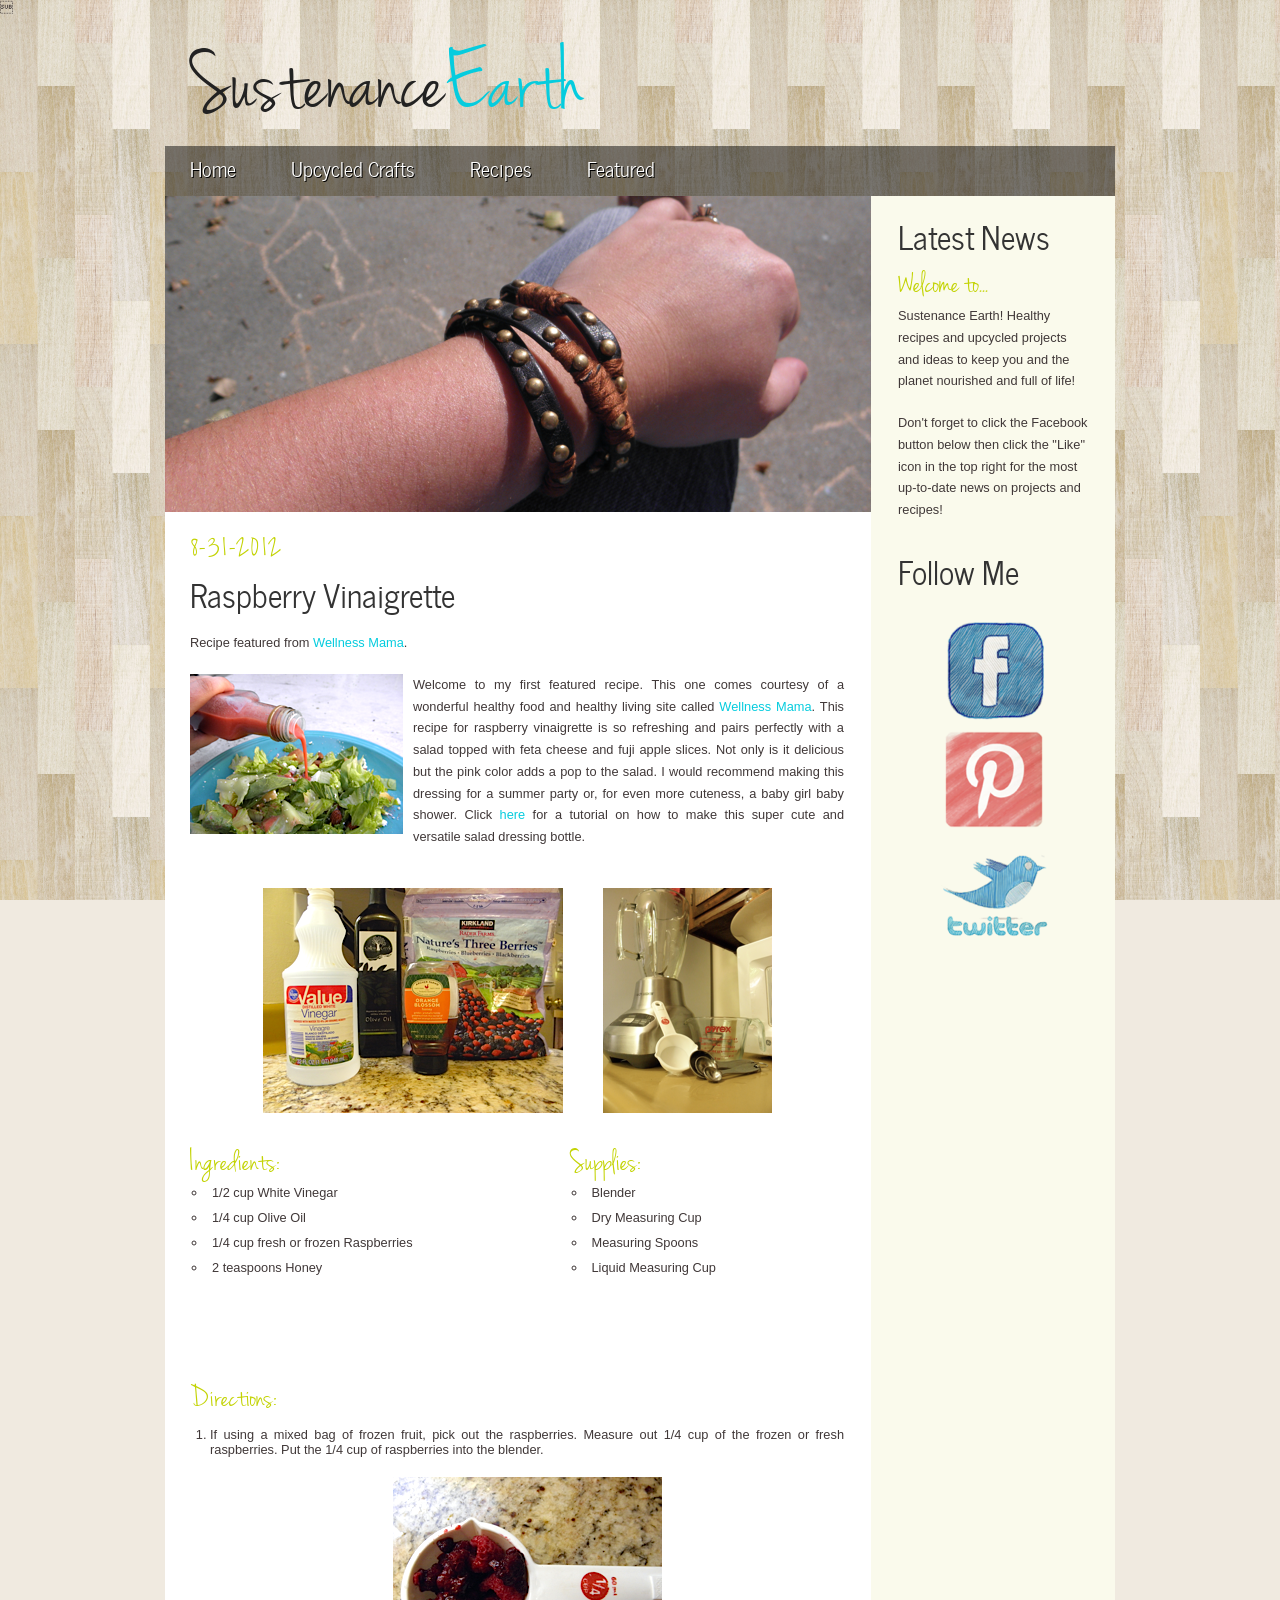
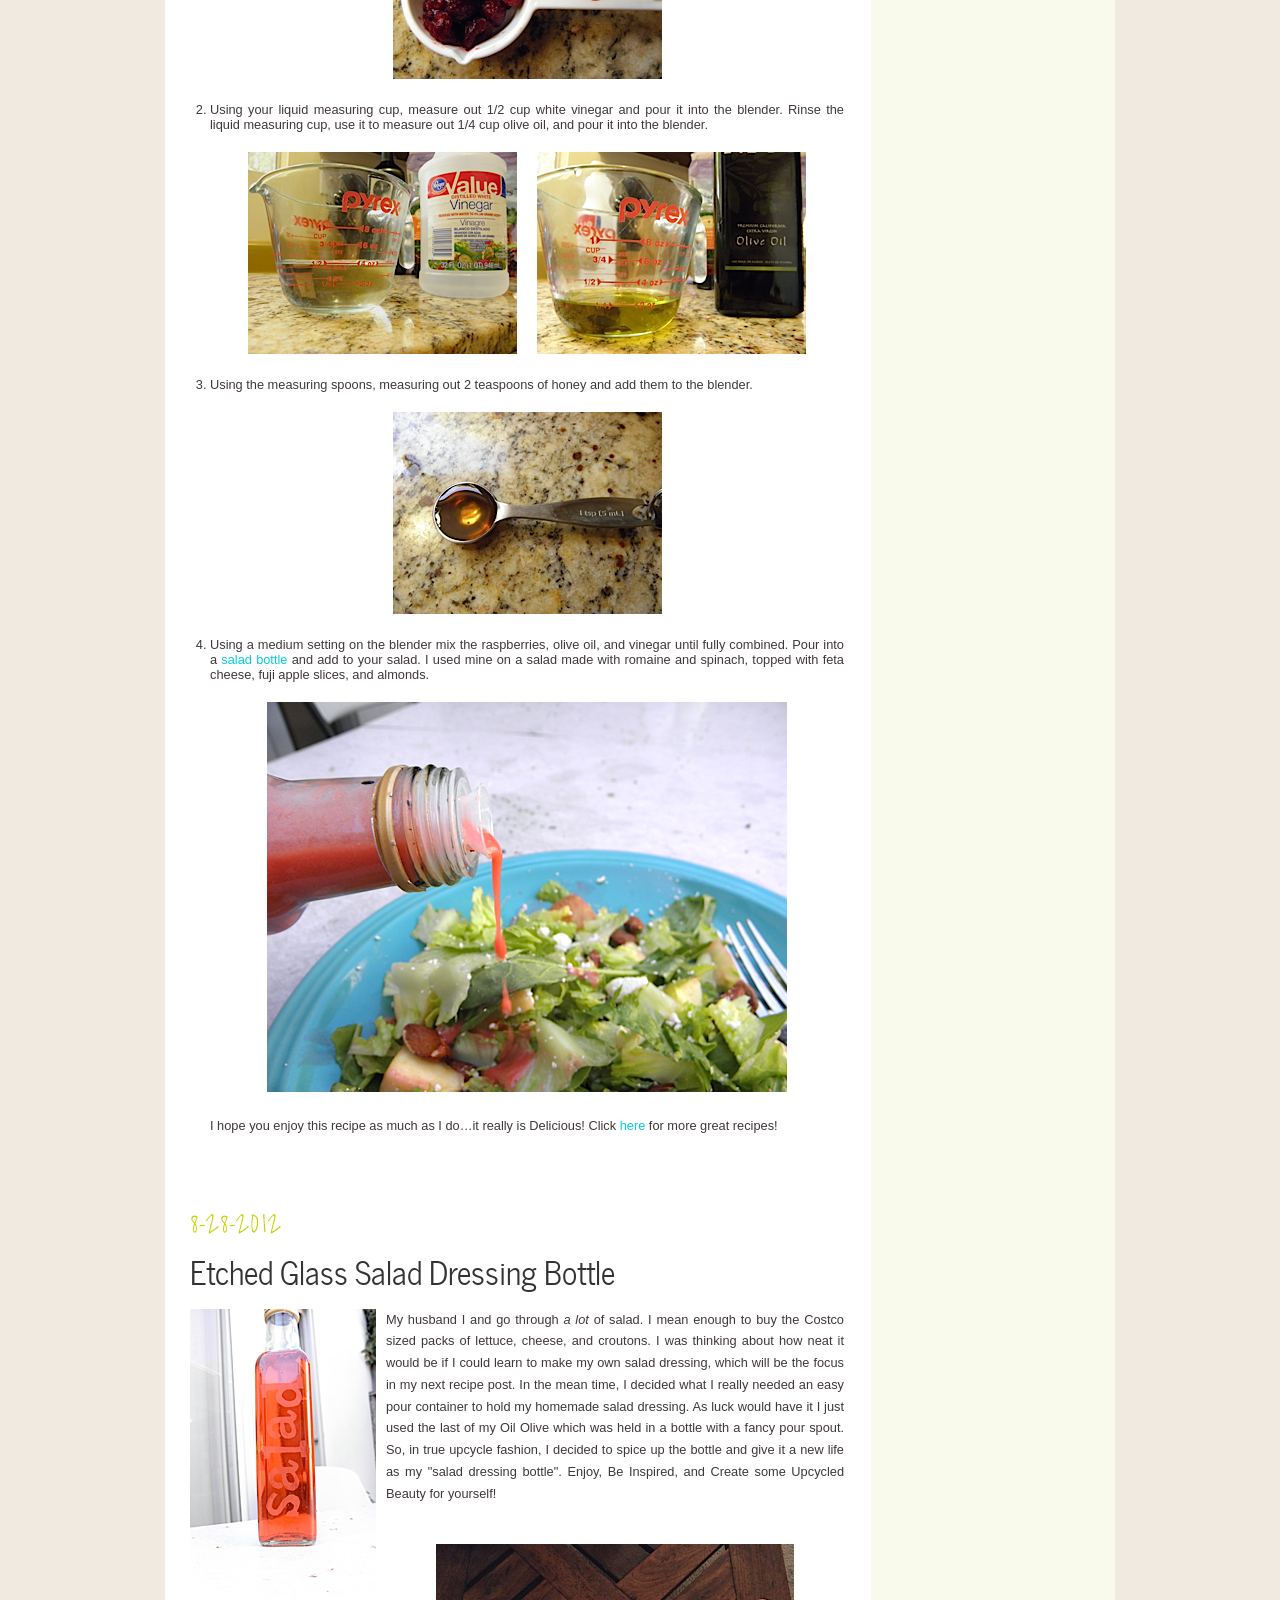
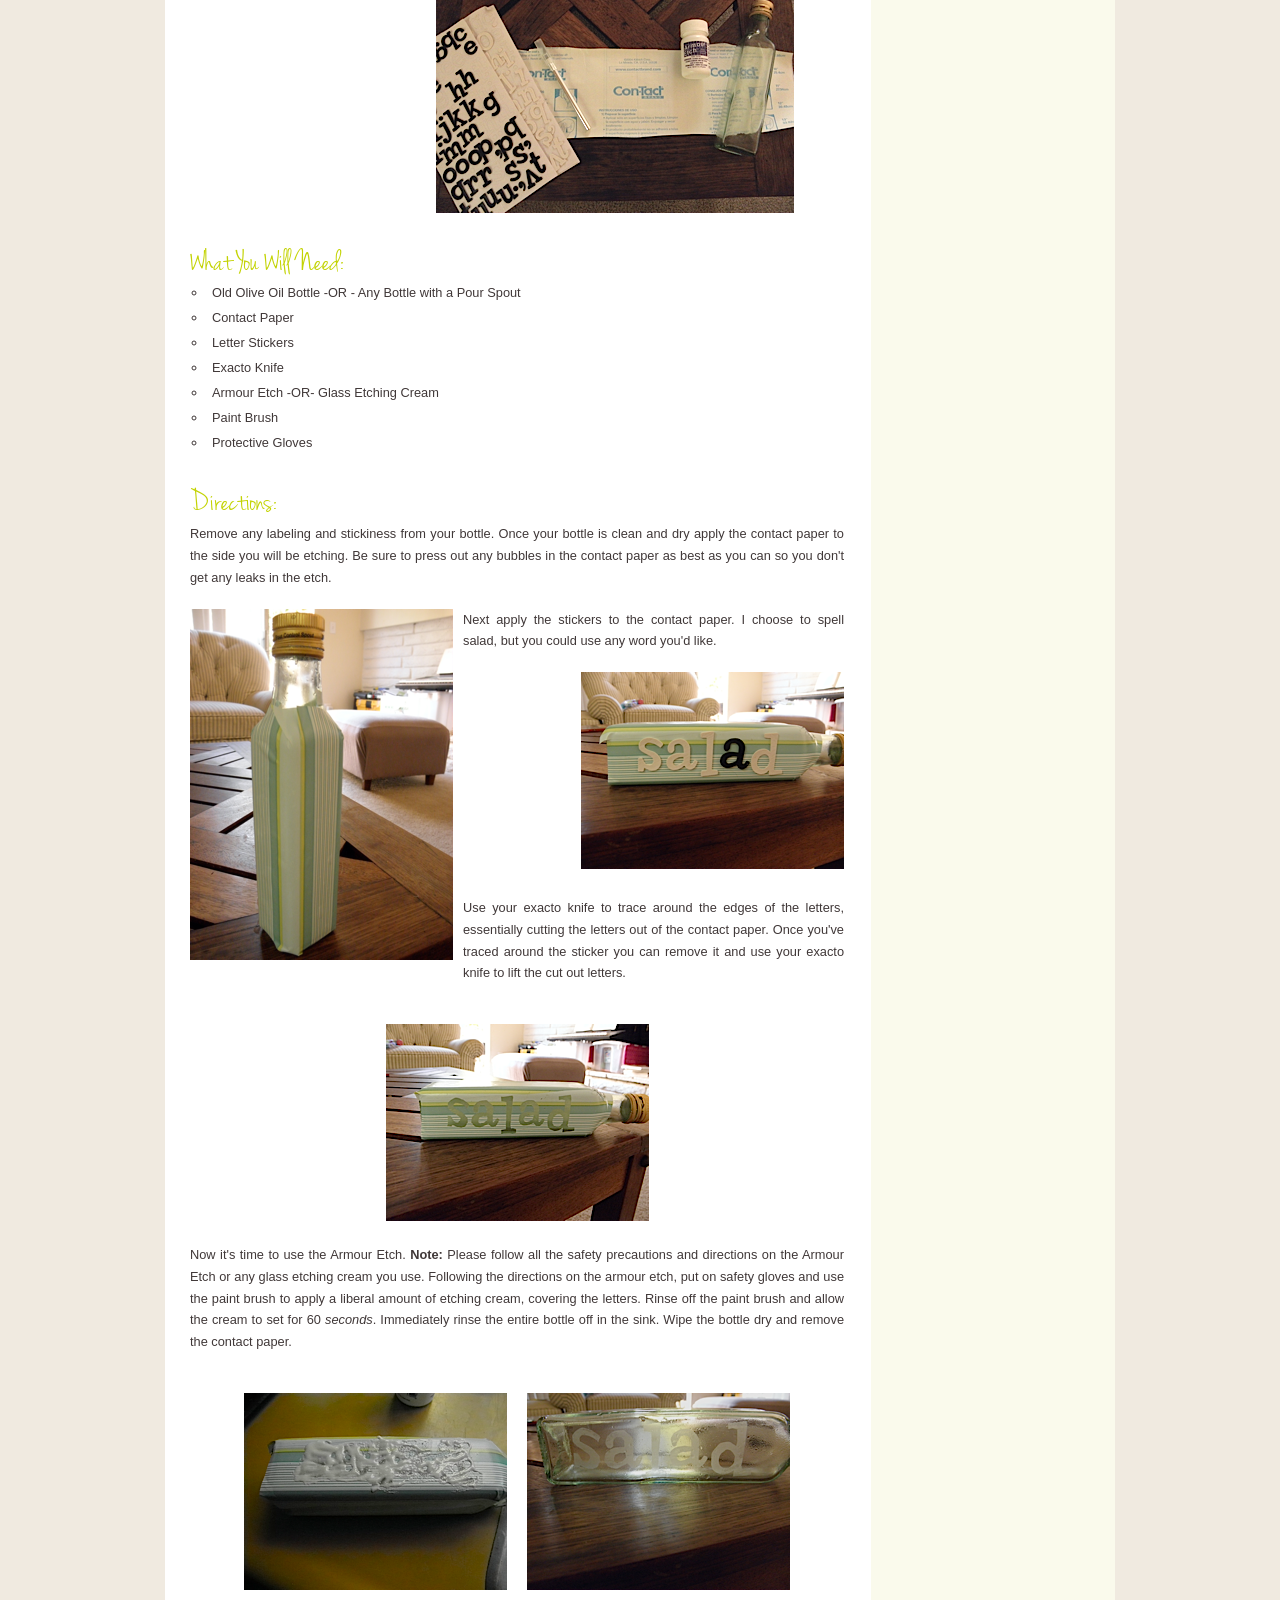
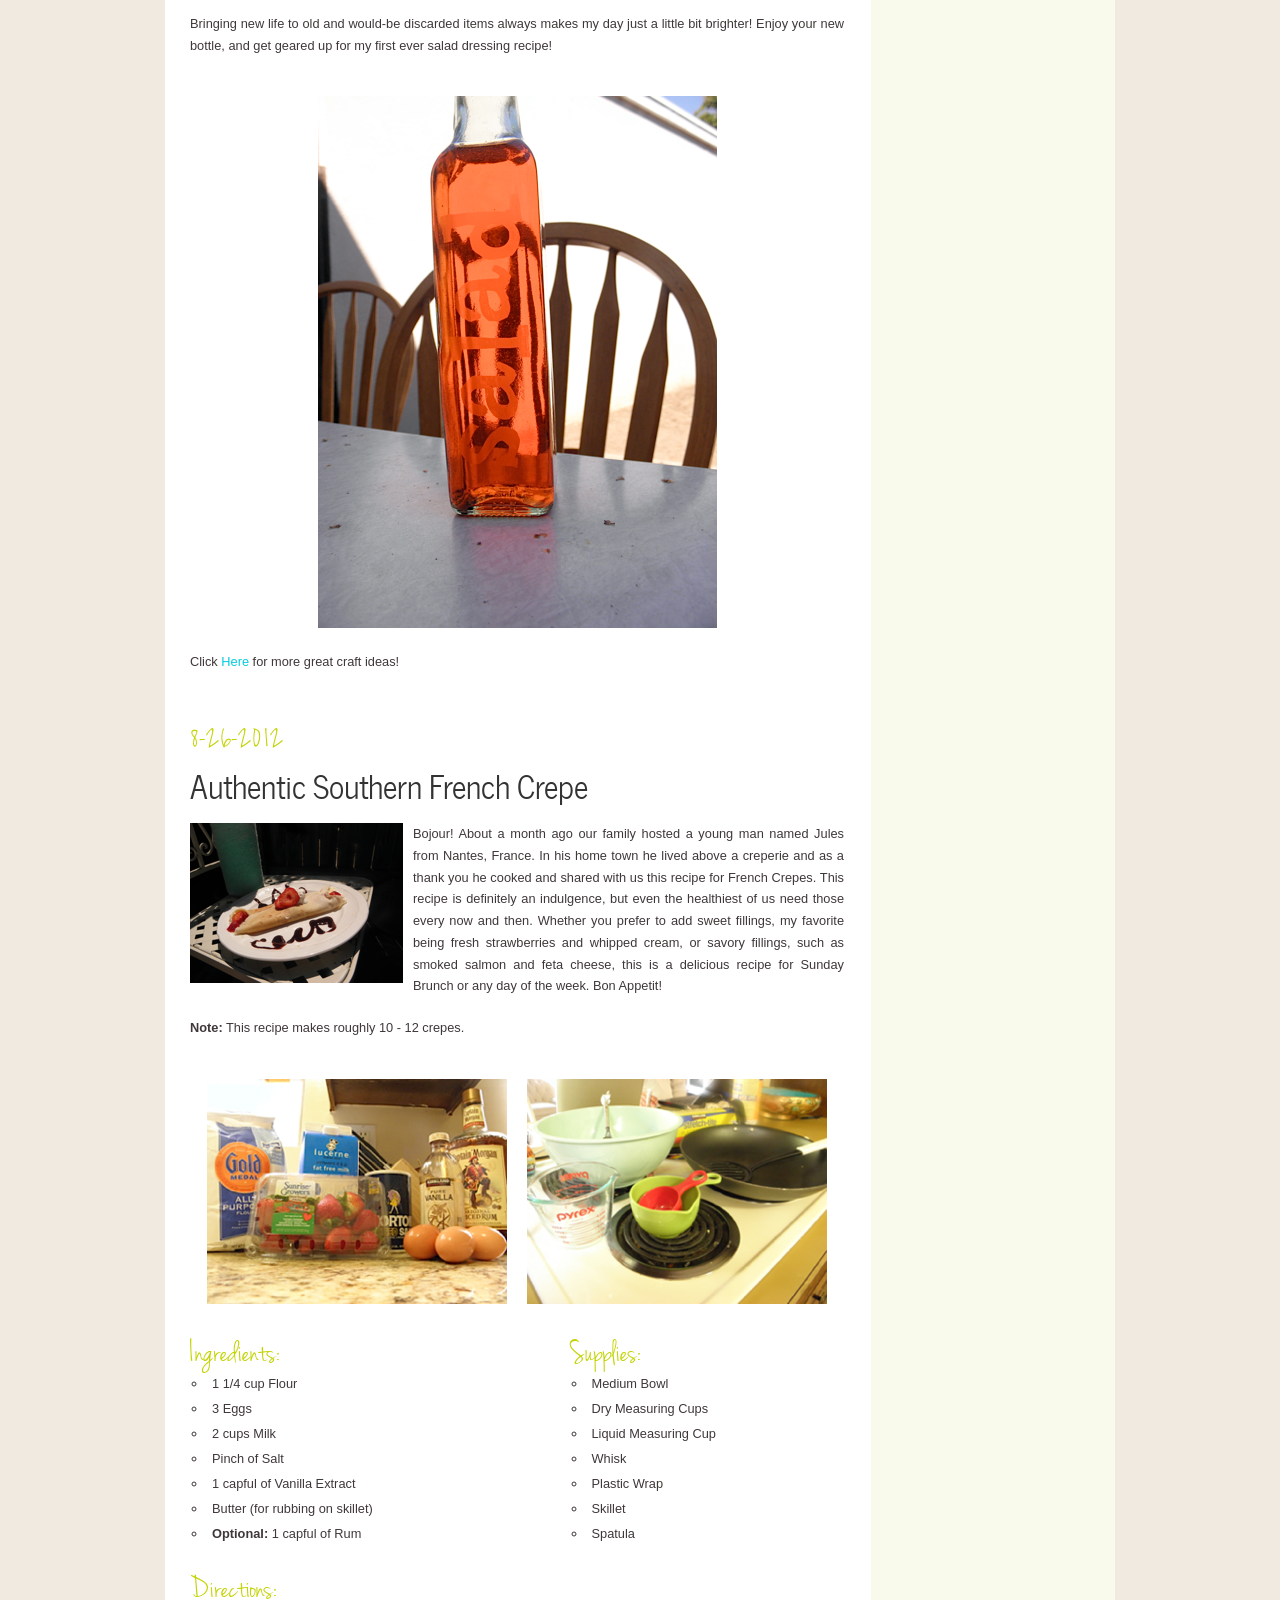
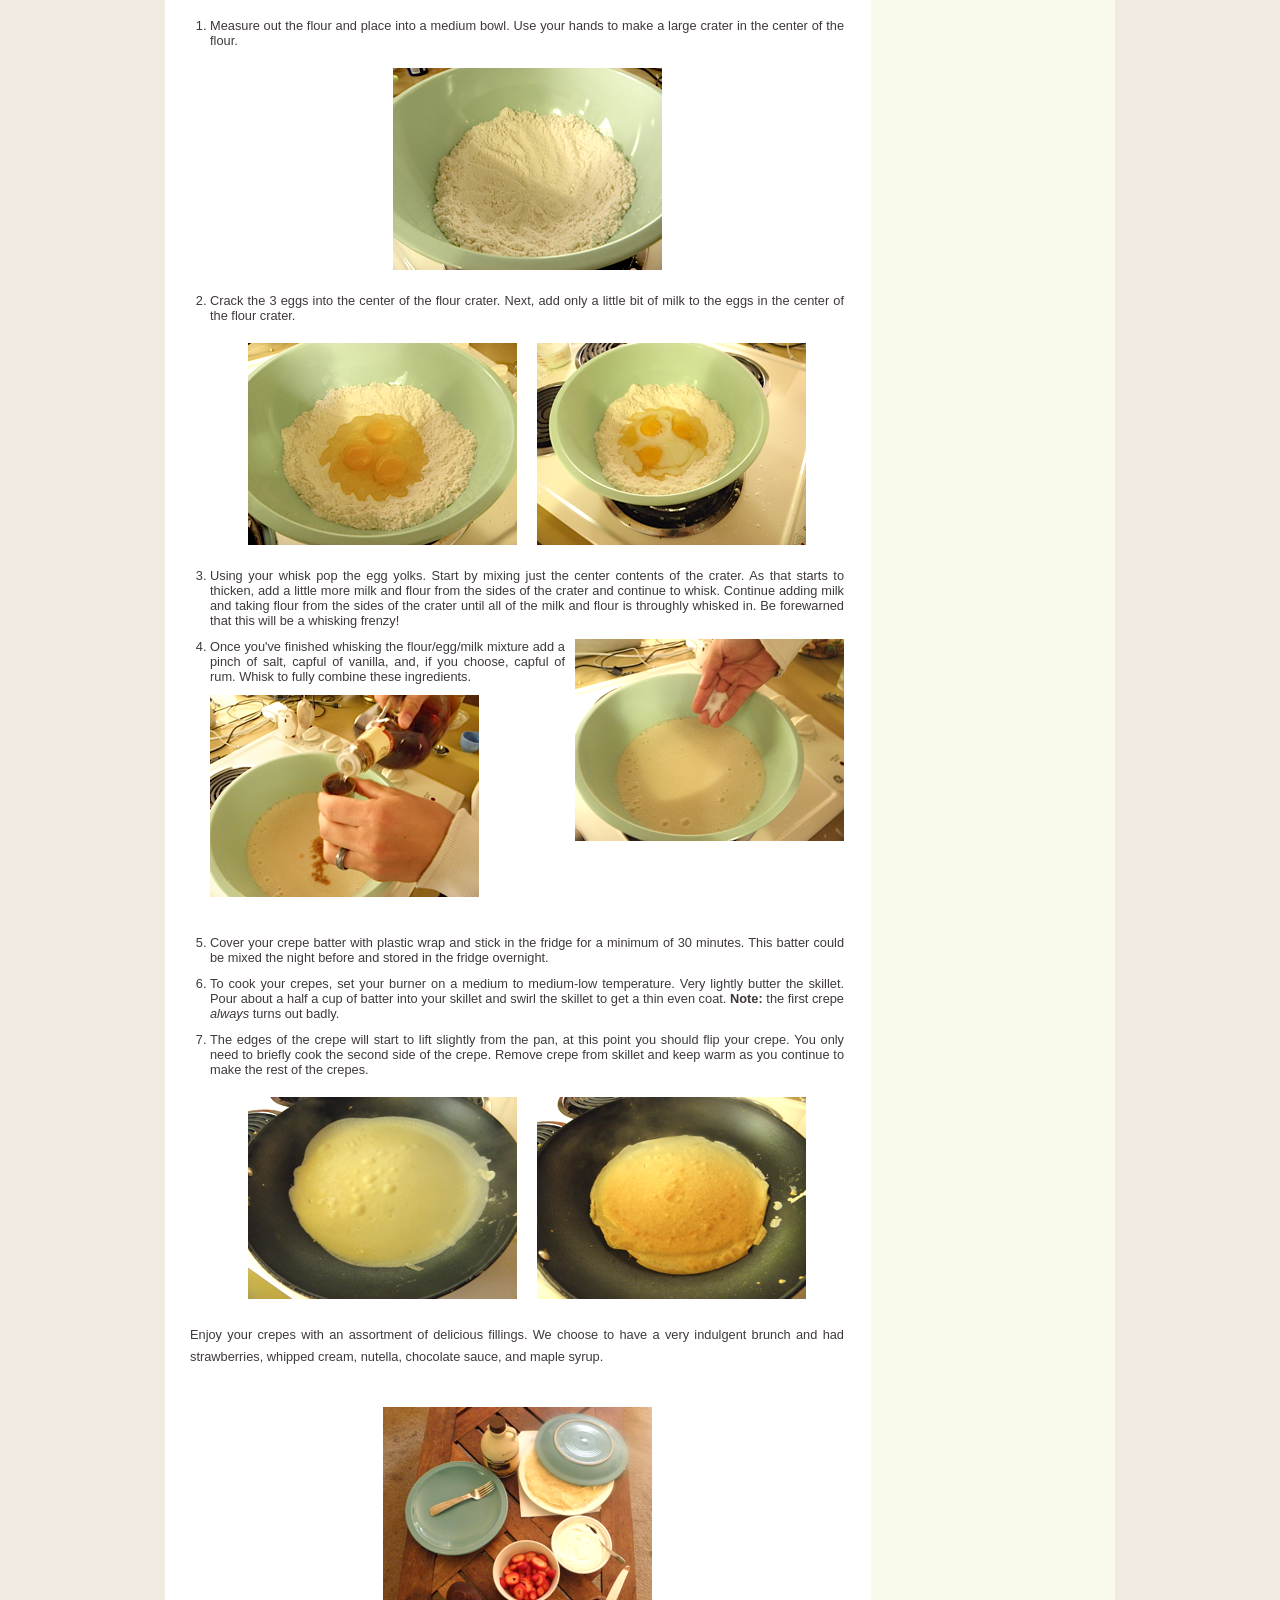
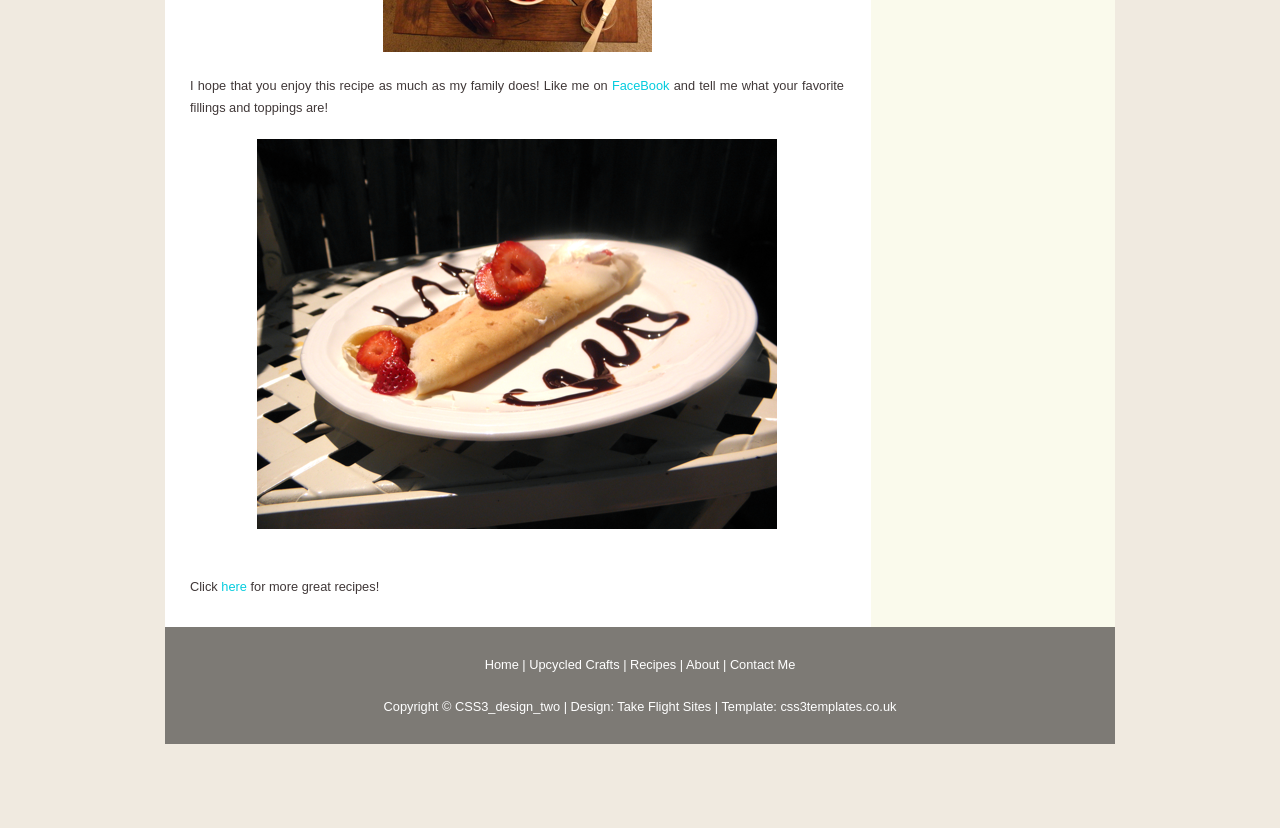
<file: index.html>
<!DOCTYPE HTML>
<html>

<head>
  <title>SustenanceEarth | Upcycled Crafts and Healthy Recipes</title>
  <meta name="description" content="Easy upcycled crafts and quick healthy recipes to keep you and the planet nourished and full of life." />
  <meta name="keywords" content="upcycled,crafts,recipes,healthy" />
  <meta http-equiv="content-type" content="text/html; charset=UTF-8" />
  <link rel="stylesheet" type="text/css" href="css/style.css" />
  <link rel="shortcut icon" href="images/earth_favicon.png" type="image/x-icon" />
  
  <!-- modernizr enables HTML5 elements and feature detects -->
  <script type="text/javascript" src="js/modernizr-1.5.min.js"></script>
</head>

<body>
  <div id="main">
    <header>
      <div id="logo">
        <!-- class="logo_colour", allows you to change the colour of the text -->
        <h1><a href="index.html">Sustenance<span class="logo_colour">Earth</span></a></h1>
      </div>
      <nav>
        <ul class="sf-menu" id="nav">
          <li><a href="index.html">Home</a></li>
	  <li><a href="crafts.html">Upcycled Crafts</a></li>          
          <li><a href="recipes.html">Recipes</a></li>
	  <li><a href="featured.html">Featured</a></li>
        </ul>
      </nav>
    </header>
    <div id="site_content">
      <div id="sidebar_container">
        <div class="sidebar">
          <h1>Latest News</h1>
          <h2>Welcome to...</h2>
          <p>Sustenance Earth! Healthy recipes and upcycled projects and ideas to keep you and the planet nourished and full of life!</p> 
	  <p>Don't forget to click the Facebook button below then click the "Like" icon in the top right for the most up-to-date news on projects and recipes!</p>
        </div>
        <div class="sidebar">
          <h1>Follow Me</h1>
          <div class="center">
		<a href="http://facebook.com/sustenanceearth"><img src="images/facebook_icon.png"/></a>
	  	<a href="https://pinterest.com/sustenanceearth"><img src="images/pinterest_icon.png"/></a>
		<a href="https://twitter.com/SustEarth_Jenn"><img src="images/twitter_icon.png"/></a>
	  </div>
        </div>
      </div>
      <div id="content">
        <ul class="slideshow">
          <li class="show"><a href="shoestrap.html"><img width="706" height="316" src="images/finished_bracelet_home.png" alt="Upcycled Shoe Strap Wrap Bracelet" /></a></li>
	  <li><a href="artichokepizza.html"><img width="706" height="316" src="images/apizza_cooked_home.png" alt="Artichoke and Sun Dried Tomato Pizza Recipe"/></a></li>	  
	  <li><a href="gold_winebottle.html"><img width="706" height="316" src="images/decorative_vase_home.png" alt="Upcycled Wine Bottle Vase"/></a></li>
	  <li><a href="southern_french_crepe.html"><img width="706 height="316" src="images/crepe_home.png" alt="Strawberry filled crepe on a plate garnished with chocolate sauce"/></a></li>
	  <li><a href="purse_makeover.html"><img width="706" height="316" src="images/purse-makeover-home.png" alt="Drab to Fab Purse Makeover, Black Textured Purse"/></a></li>
	  <li><a href="raspberry_vinaigrette.html"><img width="706" height="316" src="images/rvinaigrette_homepage.png" alt="Raspberry Vinaigrette Recipe poured on Salad"/></a></li>

        </ul>
     	<div id="content_item">
	   <h2>8-31-2012</h2>
	   <h1>Raspberry Vinaigrette</h1>
	<p>Recipe featured from<a href="http://wellnessmama.com/1531/seven-fast-and-healthy-salad-dressing-recipes/"> Wellness Mama</a>.</p>
	   <span class="left"><img src="images/raspberry_vinaigrette/raspberry_pour.png" alt="Raspberry Vinaigrette being poured over feta and fuji apple salad"/></span><p>Welcome to my first featured recipe. This one comes courtesy of a wonderful healthy food and healthy living site called <a href="http://wellnessmama.com/">Wellness Mama</a>. This recipe for raspberry vinaigrette is so refreshing and pairs perfectly with a salad topped with feta cheese and fuji apple slices. Not only is it delicious but the pink color adds a pop to the salad. I would recommend making this dressing for a summer party or, for even more cuteness, a baby girl baby shower. Click <a href="etched_dressing_bottle.html"> here</a> for a tutorial on how to make this super cute and versatile salad dressing bottle.</p>
	    <span class="center"><span class="right-padded"><span class="right-padded"><img src="images/raspberry_vinaigrette/rvinaigrette_ingredients.png" alt="Raspberry Vinaigrette Ingredients, frozen raspberries, white vinegar, olive oil, and Orange honey."/></span></span><img src="images/raspberry_vinaigrette/rvinaigrette_supplies.png" alt="Blender, 1/4 cup dry measuring cup, liquid measure cup, measuring spoons"/></span>
	<div class="left">
		<h2>Ingredients:</h2>
		 <ul>
               		<li>1/2 cup White Vinegar</li>
           		<li>1/4 cup Olive Oil</li>
           		<li>1/4 cup fresh or frozen Raspberries</li>
               		<li>2 teaspoons Honey</li>
        	 </ul>
	</div>
	<div class="right right-margin">
		<h2>Supplies:</h2>
		<ul>
			<li>Blender</li>
			<li>Dry Measuring Cup</li>
			<li>Measuring Spoons</li>
			<li>Liquid Measuring Cup</li>
        </ul>
	</div>
    <div class="down-left"><h2>Directions:</h2></div>
	<ol>
		<li>If using a mixed bag of frozen fruit, pick out the raspberries. Measure out 1/4 cup of the frozen or fresh raspberries. Put the 1/4 cup of raspberries into the blender.</li>
	<span class="center"><img src="images/raspberry_vinaigrette/measured_raspberries.png" alt="Frozen raspberries measured out into a 1/4 cup." /></span>
		<li>Using your liquid measuring cup, measure out 1/2 cup white vinegar and pour it into the blender. Rinse the liquid measuring cup, use it to measure out 1/4 cup olive oil, and pour it into the blender.</li>
	<span class="center"><span class="right-padded"><img src="images/raspberry_vinaigrette/vinegar.png" alt="White vinegar in a liquid measuring cup, with vinegar bottle sitting beside it."/></span><img src="images/raspberry_vinaigrette/olive_oil.png" alt="Olive oil in a liquid measure cup, with olive oil bottle sitting beside it."/></span>
		<li>Using the measuring spoons, measuring out 2 teaspoons of honey and add them to the blender.</li>
		<span class="center"><img src="images/raspberry_vinaigrette/honey.png" alt="1 teaspoon of honey"/></span>
		<li>Using a medium setting on the blender mix the raspberries, olive oil, and vinegar until fully combined. Pour into a <a href="etched_dressing_bottle.html"> salad bottle</a> and add to your salad. I used mine on a salad made with romaine and spinach, topped with feta cheese, fuji apple slices, and almonds.</li>
		
	<span class="center"><img src="images/raspberry_vinaigrette/vinaigrette_salad.png" alt="Raspberry vinaigrette being poured on romaine, spinach, apple, and feta cheese salad."/></span>
	<p>I hope you enjoy this recipe as much as I do…it really is Delicious! Click <a href="recipes.html"> here</a> for more great recipes!</p>
        </div> 
	<div id="content_item">
	   <h2>8-28-2012</h2>
	   <h1>Etched Glass Salad Dressing Bottle</h1>
	   <span class="left"><img src="images/salad_bottle/salad_bottle_upright.png" alt="Glass bottle filled with red liquid with the word salad etched on the side."/></span>
 		<p>My husband I and go through <i>a lot</i> of salad. I mean enough to buy the Costco sized packs of lettuce, cheese, and croutons. I was thinking about how neat it would be if I could learn to make my own salad dressing, which will be the focus in my next recipe post. In the mean time, I decided what I really needed an easy pour container to hold my homemade salad dressing. As luck would have it I just used the last of my Oil Olive which was held in a bottle with a fancy pour spout. So, in true upcycle fashion, I decided to spice up the bottle and give it a new life as my "salad dressing bottle". Enjoy, Be Inspired, and Create some Upcycled Beauty for yourself!</p>
	   <span class="center"><img src="images/salad_bottle/etching_supplies.png" alt="Contact Paper, Armour Etch, Glass Bottle, Exacto Knife, and Stickers"/></span>
		<h2>What You Will Need:</h2>
		 <ul>
                   <li>Old Olive Oil Bottle -OR - Any Bottle with a Pour Spout</li>
                   <li>Contact Paper</li>
	           <li>Letter Stickers</li>
                   <li>Exacto Knife</li>
                   <li>Armour Etch -OR- Glass Etching Cream</li>  
		   <li>Paint Brush</li>
                   <li>Protective Gloves</li>
		</ul>
		<h2>Directions:</h2>
                  <p>Remove any labeling and stickiness from your bottle. Once your bottle is clean and dry apply the contact paper to the side you will be etching. Be sure to press out any bubbles in the contact paper as best as you can so you don't get any leaks in the etch.</p>
	  <span class="left"><img src="images/salad_bottle/contact_bottle.png" alt="Stripped contact paper covering a bottle"/></span>
		  <p>Next apply the stickers to the contact paper. I choose to spell salad, but you could use any word you'd like.</p>
	  <span class="right"><img src="images/salad_bottle/stickers.png" alt="The word Salad spelled out with stickers in the side of a bottle covered with contact paper."/></span>	
	  <br><br><br><br><br><br><br><br><br><br><br><br><br><br><br>
	  <p>Use your exacto knife to trace around the edges of the letters, essentially cutting the letters out of the contact paper. Once you've traced around the sticker you can remove it and use your exacto knife to lift the cut out letters.</p>
	 <span class="center"><img src="images/salad_bottle/salad_cut.png" alt="The word salad cut out of contact paper on glass bottle."/></span>       
	<p>Now it's time to use the Armour Etch. <strong>Note:</strong> Please follow all the safety precautions and directions on the Armour Etch or any glass etching cream you use. Following the directions on the armour etch, put on safety gloves and use the paint brush to apply a liberal amount of etching cream, covering the letters. Rinse off the paint brush and allow the cream to set for 60 <i>seconds</i>. Immediately rinse the entire bottle off in the sink. Wipe the bottle dry and remove the contact paper.</p>
	 <span class="center"><span class="right-padded"><img src="images/salad_bottle/etching_cream.png" alt="Etching cream on bottle."/></span><img src="images/salad_bottle/final_etch.png" 		       alt="The word Salad etched on to the side of a glass bottle."/></span>
	 <p>Bringing new life to old and would-be discarded items always makes my day just a little bit brighter! Enjoy your new bottle, and get geared up for my first ever salad dressing recipe!</p>
	<span class="center"><img src="images/salad_bottle/finished_bottle.png" alt="Glass bottle filled with red liquid with the word Salad etched on the side."/></span>
        <p>Click <a href="crafts.html">Here</a> for more great craft ideas!</p>
        </div>
	<div id="content_item">
	   <h2>8-26-2012</h2>
	   <h1>Authentic Southern French Crepe</h1>
	   <span class="left"><img src="images/crepe/crepe_small.png" alt="Strawberry and Whipped Cream Crepe on a Garnished Plate"/></span>
 		<p>Bojour! About a month ago our family hosted a young man named Jules from Nantes, France. In his home town he lived above a creperie and as a thank you he cooked and shared with us this recipe for French Crepes.  This recipe is definitely an indulgence, but even the healthiest of us need those every now and then. Whether you prefer to add sweet fillings, my favorite being fresh strawberries and whipped cream, or savory fillings, such as smoked salmon and feta cheese, this is a delicious recipe for Sunday Brunch or any day of the week. Bon Appetit!
		<p> <strong>Note:</strong> This recipe makes roughly 10 - 12 crepes.</p>
	    <span class="center"><span class="right-padded"><img src="images/crepe/crepe_ingredients.png" alt="Ingredients crepe, Flour, Fresh Strawberries, Fat Free Milk, Salt, Vanilla Extract, Eggs, and Captian Morgan's Rum"/></span><img src="images/crepe/crepe_supplies.png" alt="Bowl, Measure cups, Spatula, Whisk, and Skillet"/></span>
	<div class="left">
		<h2>Ingredients:</h2>
		 <ul>
               		<li>1 1/4 cup Flour</li>
           		<li>3 Eggs</li>
           		<li>2 cups Milk</li>
               		<li>Pinch of Salt</li>
              		<li>1 capful of Vanilla Extract</li>
			<li>Butter (for rubbing on skillet)</li>
			<li><strong>Optional:</strong> 1 capful of Rum</li>
        	 </ul>
	</div>
	<div class="right right-margin">
		<h2>Supplies:</h2>
		<ul>
			<li>Medium Bowl</li>
			<li>Dry Measuring Cups</li>
			<li>Liquid Measuring Cup</li>
			<li>Whisk</li>
			<li>Plastic Wrap</li>
			<li>Skillet</li>
			<li>Spatula</li>
        </ul>
	</div>
    <div class="down-left"><h2>Directions:</h2></div>
	<ol>
		<li>Measure out the flour and place into a medium bowl. Use your hands to make a large crater in the center of the flour.</li>
	<span class="center"><img src="images/crepe/flour_crater.png" alt="Flour shaped into a crater inside a teal bowl." /></span>
		<li>Crack the 3 eggs into the center of the flour crater. Next, add only a little bit of milk to the eggs in the center of the flour crater.</li>
	<span class="center"><span class="right-padded"><img src="images/crepe/eggs_in_flour.png" alt="Three eggs, yolks and whites, inside flour crater in teal bowl."/></span><img src="images/crepe/milk_eggs.png" alt="Eggs and Milk inside flour crater"/></span>
		<li>Using your whisk pop the egg yolks. Start by mixing just the center contents of the crater. As that starts to thicken, add a little more milk and flour from the sides of the crater and 	continue to whisk. Continue adding milk and taking flour from the sides of the crater until all of the milk and flour is throughly whisked in. Be forewarned that this will be a whisking frenzy!</li>
		<span class="right"><img src="images/crepe/addingsalt.png" alt="Hand holding a pinch of salt over a bowl of crepe mix"/></span>
		<li>Once you've finished whisking the flour/egg/milk mixture add a pinch of salt, capful of vanilla, and, if you choose, capful of rum. Whisk to fully combine these ingredients.</li>
		<span class="left"><img src="images/crepe/rum.png" alt="Pouring a capful of rum into a crepe mixture"/></span>
		<br><br><br><br><br><br><br><br><br><br><br><br><br><br><br><br>
		<li>Cover your crepe batter with plastic wrap and stick in the fridge for a minimum of 30 minutes. This batter could be mixed the night before and stored in the fridge overnight.</li>
		<li>To cook your crepes, set your burner on a medium to medium-low temperature. Very lightly butter the skillet. Pour about a half a cup of batter into your skillet and swirl the skillet to get a thin even coat. <strong>Note:</strong> the first crepe <i>always</i> turns out badly.</li>
		<li>The edges of the crepe will start to lift slightly from the pan, at this point you should flip your crepe. You only need to briefly cook the second side of the crepe. Remove crepe from skillet and keep warm as you continue to make the rest of the crepes.</li>
		<span class="center"><span class="right-padded"><img src="images/crepe/start_crepe.png" alt="Crepe cooking in skillet"/></span><img src="images/crepe/crepe_flip.png" alt="flipped crepe in skillet"/></span>
	</ol>
	<p>Enjoy your crepes with an assortment of delicious fillings. We choose to have a very indulgent brunch and had strawberries, whipped cream, nutella, chocolate sauce, and maple syrup.</p>
	<span class="center"><img src="images/crepe/toppings.png" alt="Crepes, strawberries, whipped cream, chocolate sauce, maple syrup, nutella, and a plate sitting on top of a brown table"/></span>
	<p>I hope that you enjoy this recipe as much as my family does! Like me on<a href="http://facebook.com/sustenanceearth"> FaceBook</a> and tell me what your favorite fillings and toppings are! 
	<span class="center"><img src="images/crepe/strawberry_crepe.png" alt="Crepe filled with strawberries and topped with whipped cream and more strawberries sitting on a plate garnished with chocolate sauce."/></span>
	<p>Click <a href="recipes.html"> here</a> for more great recipes!</p>
        </div>     
      </div>
    </div>
    <footer>
      <p><a href="index.html">Home</a> |
         <a href="crafts.html">Upcycled Crafts</a> |
         <a href="recipes.html">Recipes</a> |
         <a href="about.html">About</a> |
         <a href="contact.php">Contact Me</a>
      </p>
      <p>Copyright &copy; CSS3_design_two |
         Design: <a href="http://takeflightsites.com">Take Flight Sites</a> | 
         Template: <a href="http://www.css3templates.co.uk">css3templates.co.uk</a>
      </p>
    </footer>
    <p>&nbsp;</p>
    <p>&nbsp;</p>
  </div>
  <!-- javascript at the bottom for fast page loading -->
  <script type="text/javascript" src="js/jquery.js"></script>
  <script type="text/javascript" src="js/jquery.easing-sooper.js"></script>
  <script type="text/javascript" src="js/jquery.sooperfish.js"></script>
  <script type="text/javascript" src="js/image_fade.js"></script>
  <script type="text/javascript">
    $(document).ready(function() {
      $('ul.sf-menu').sooperfish();
    });
  </script>
</body>
</html>
</file>
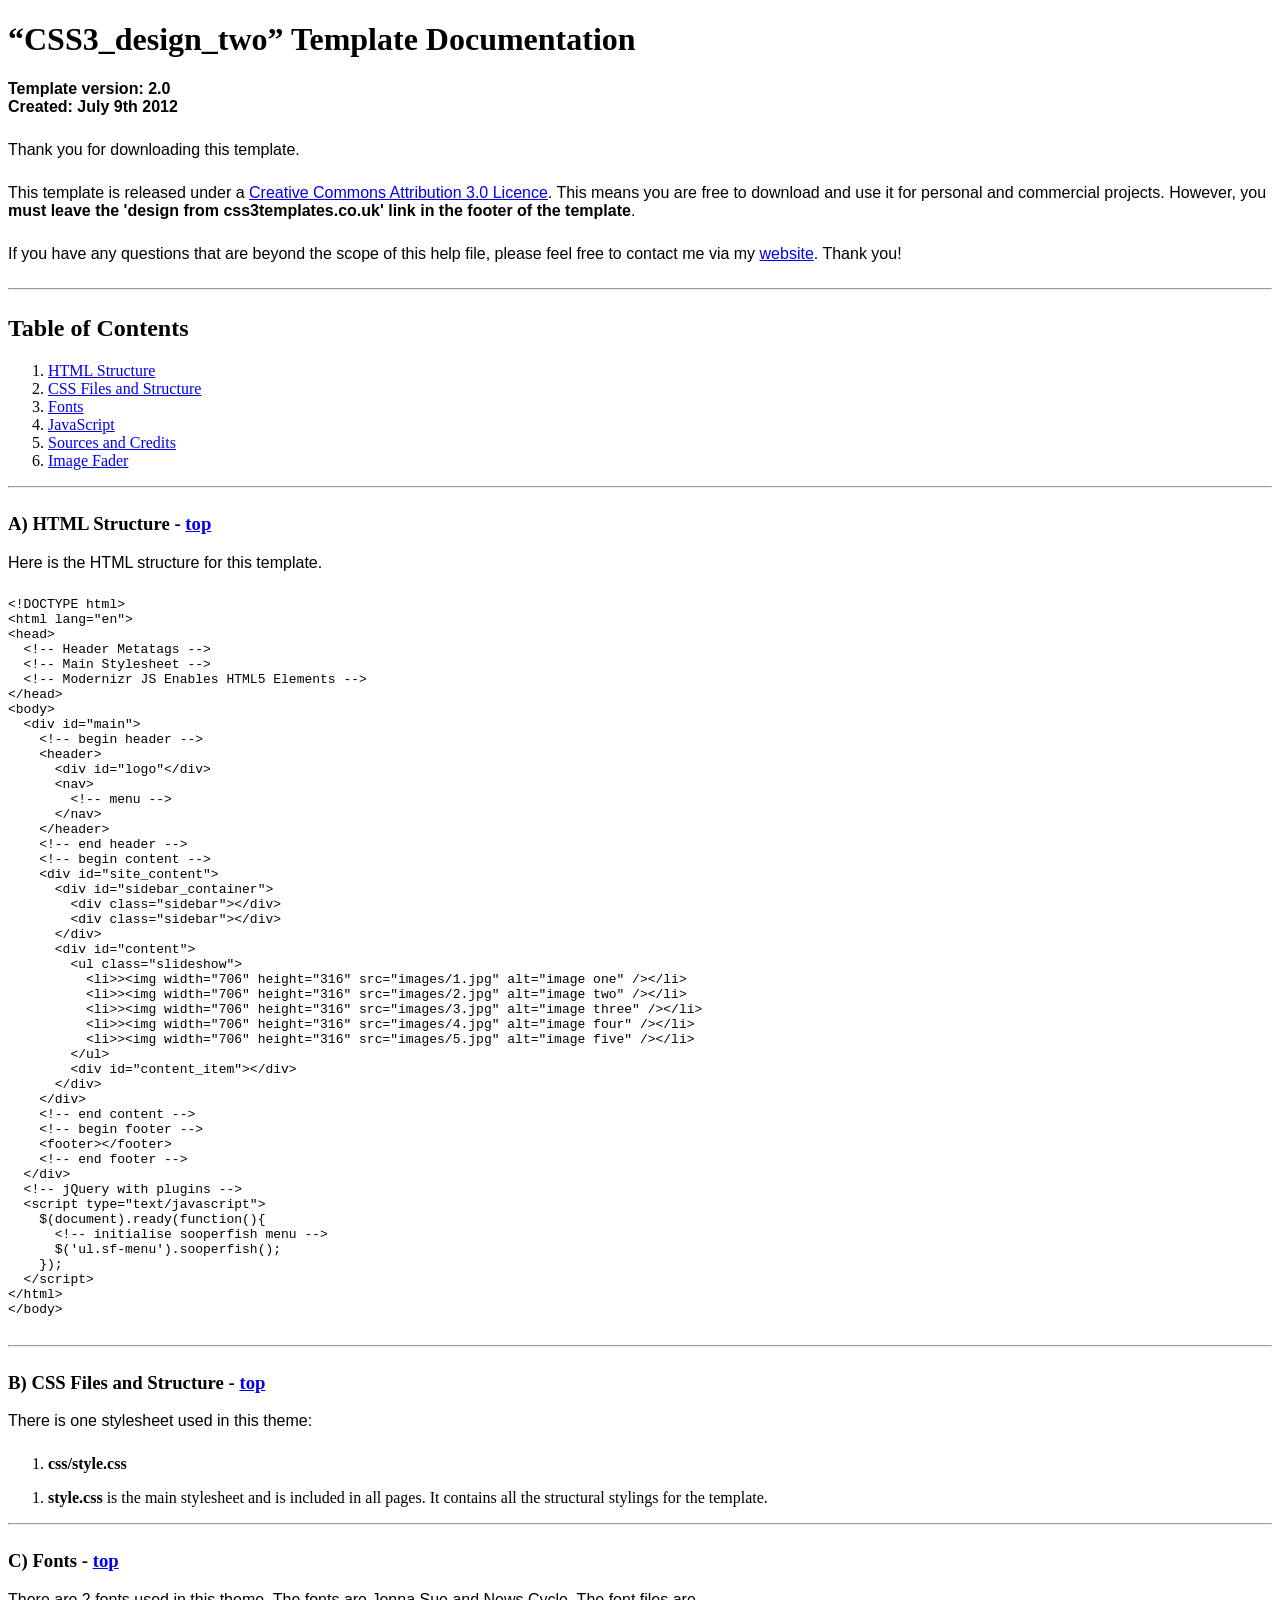
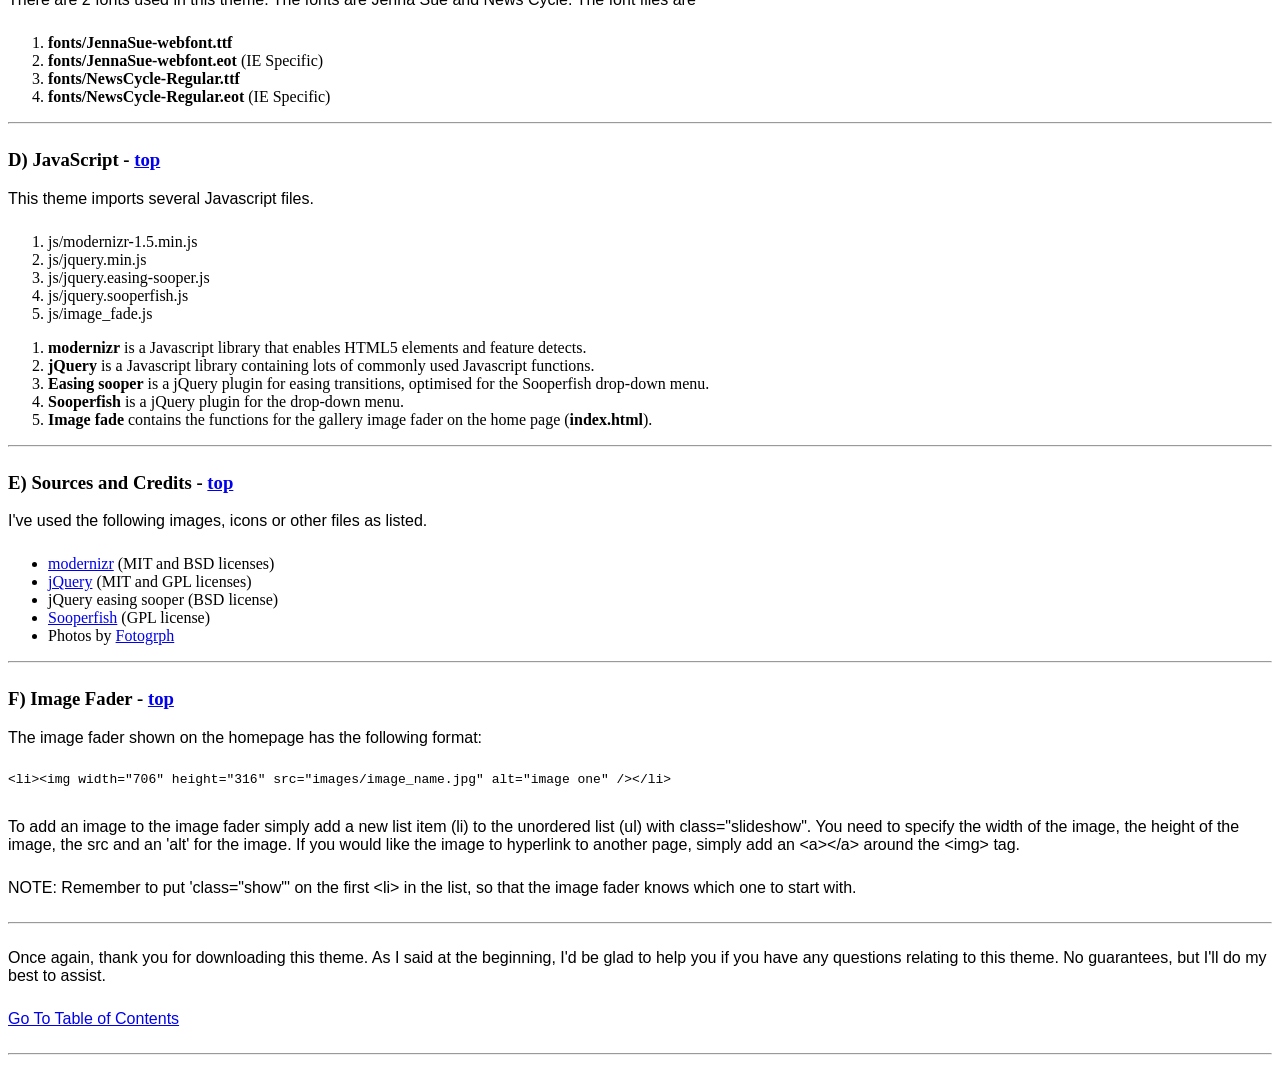
<file: documentation/index.html>
<!DOCTYPE HTML>
<html>
  <meta http-equiv="content-type" content="text/html;charset=utf-8">
  <title>CSS3_design_two Template</title>
  <style type="text/css" media="screen">
    p, table, hr, .box { font-family: arial; margin-bottom:25px; }
    .box p { margin-bottom:10px; }
  </style>
</head>


<body>
  <div>

    <h1>&ldquo;CSS3_design_two&rdquo; Template Documentation</h1>

    <p><strong>Template version: 2.0<br />Created: July 9th 2012</strong></p>

    <div>
      <p>Thank you for downloading this template.</p>
      <p>This template is released under a <a href="http://creativecommons.org/licenses/by/3.0">Creative Commons Attribution 3.0 Licence</a>. This means you are free to download and use it for personal and commercial projects. However, you <strong>must leave the 'design from css3templates.co.uk' link in the footer of the template</strong>.</p>
      <p>If you have any questions that are beyond the scope of this help file, please feel free to contact me via my <a href="http://www.css3templates.co.uk">website</a>. Thank you!</p>
    </div>

    <hr>

    <h2 id="toc">Table of Contents</h2>
    <ol>
      <li><a href="#htmlStructure">HTML Structure</a></li>
      <li><a href="#cssFiles">CSS Files and Structure</a></li>
      <li><a href="#fontFiles">Fonts</a></li>
      <li><a href="#javascript">JavaScript</a></li>
      <li><a href="#credits">Sources and Credits</a></li>
      <li><a href="#galleries">Image Fader</a></li>
    </ol>

    <hr>

    <h3 id="htmlStructure"><strong>A) HTML Structure</strong> - <a href="#toc">top</a></h3>
    <p>Here is the HTML structure for this template.</p>

    <pre>
&lt;!DOCTYPE html&gt;
&lt;html lang=&quot;en&quot;&gt;
&lt;head&gt;
  &lt;!-- Header Metatags --&gt;
  &lt;!-- Main Stylesheet --&gt;
  &lt;!-- Modernizr JS Enables HTML5 Elements --&gt;
&lt;/head&gt;
&lt;body&gt;
  &lt;div id=&quot;main&quot;&gt;
    &lt;!-- begin header --&gt;
    &lt;header&gt;
      &lt;div id=&quot;logo&quot;&lt;/div&gt;
      &lt;nav&gt;
        &lt;!-- menu --&gt;
      &lt;/nav&gt;
    &lt;/header&gt;
    &lt;!-- end header --&gt;
    &lt;!-- begin content --&gt;
    &lt;div id=&quot;site_content&quot;&gt;
      &lt;div id=&quot;sidebar_container&quot;&gt;
        &lt;div class=&quot;sidebar&quot;&gt;&lt;/div&gt;
        &lt;div class=&quot;sidebar&quot;&gt;&lt;/div&gt;
      &lt;/div&gt;
      &lt;div id=&quot;content&quot;&gt;
        &lt;ul class=&quot;slideshow&quot;&gt;
          &lt;li&gt;&gt;&lt;img width=&quot;706&quot; height=&quot;316&quot; src=&quot;images/1.jpg&quot; alt=&quot;image one&quot; /&gt;&lt;/li&gt;
          &lt;li&gt;&gt;&lt;img width=&quot;706&quot; height=&quot;316&quot; src=&quot;images/2.jpg&quot; alt=&quot;image two&quot; /&gt;&lt;/li&gt;
          &lt;li&gt;&gt;&lt;img width=&quot;706&quot; height=&quot;316&quot; src=&quot;images/3.jpg&quot; alt=&quot;image three&quot; /&gt;&lt;/li&gt;
          &lt;li&gt;&gt;&lt;img width=&quot;706&quot; height=&quot;316&quot; src=&quot;images/4.jpg&quot; alt=&quot;image four&quot; /&gt;&lt;/li&gt;
          &lt;li&gt;&gt;&lt;img width=&quot;706&quot; height=&quot;316&quot; src=&quot;images/5.jpg&quot; alt=&quot;image five&quot; /&gt;&lt;/li&gt;
        &lt;/ul&gt;
        &lt;div id=&quot;content_item&quot;&gt;&lt;/div&gt;
      &lt;/div&gt;
    &lt;/div&gt;
    &lt;!-- end content --&gt;
    &lt;!-- begin footer --&gt;
    &lt;footer&gt;&lt;/footer&gt;
    &lt;!-- end footer --&gt;
  &lt;/div&gt;
  &lt;!-- jQuery with plugins --&gt;
  &lt;script type=&quot;text/javascript&quot;&gt;
    $(document).ready(function(){
      &lt;!-- initialise sooperfish menu --&gt;
      $('ul.sf-menu').sooperfish();
    });
  &lt;/script&gt;
&lt;/html&gt;
&lt;/body&gt;
    </pre>

    <hr>

    <h3 id="cssFiles"><strong>B) CSS Files and Structure</strong> - <a href="#toc">top</a></h3>

    <p>There is one stylesheet used in this theme:</p>
    <ol>
      <li><b>css/style.css</b></li>
    </ol>

    <ol>
      <li><b>style.css</b> is the main stylesheet and is included in all pages. It contains all the structural stylings for the template.</li>
    </ol>

    <hr>

    <h3 id="fontFiles"><strong>C) Fonts</strong> - <a href="#toc">top</a></h3>

    <p>There are 2 fonts used in this theme. The fonts are Jenna Sue and News Cycle. The font files are</p>
    <ol>
      <li><b>fonts/JennaSue-webfont.ttf</b></li>
      <li><b>fonts/JennaSue-webfont.eot</b> (IE Specific)</li>
      <li><b>fonts/NewsCycle-Regular.ttf</b></li>
      <li><b>fonts/NewsCycle-Regular.eot</b> (IE Specific)</li>
    </ol>

    <hr>

    <h3 id="javascript"><strong>D) JavaScript</strong> - <a href="#toc">top</a></h3>

    <p>This theme imports several Javascript files.</p>

    <ol>
      <li>js/modernizr-1.5.min.js</li>
      <li>js/jquery.min.js</li>
      <li>js/jquery.easing-sooper.js</li>
      <li>js/jquery.sooperfish.js</li>
      <li>js/image_fade.js</li>
    </ol>

    <ol>
      <li><b>modernizr</b> is a Javascript library that enables HTML5 elements and feature detects.</li>
      <li><b>jQuery</b> is a Javascript library containing lots of commonly used Javascript functions.</li>
      <li><b>Easing sooper</b> is a jQuery plugin for easing transitions, optimised for the Sooperfish drop-down menu.</li>
      <li><b>Sooperfish</b> is a jQuery plugin for the drop-down menu.</li>
      <li><b>Image fade</b> contains the functions for the gallery image fader on the home page (<b>index.html</b>).</li>
    </ol>

    <hr>

    <h3 id="credits"><strong>E) Sources and Credits</strong> - <a href="#toc">top</a></h3>

    <p>I've used the following images, icons or other files as listed.

    <ul>
      <li><a href="http://www.modernizr.com">modernizr</a> (MIT and BSD licenses)</li>
      <li><a href="http://www.jquery.com">jQuery</a> (MIT and GPL licenses)</li>
      <li>jQuery easing sooper (BSD license)</li>
      <li><a href="http://archive.plugins.jquery.com/project/SooperFish">Sooperfish</a> (GPL license)</li>
      <li>Photos by <a href="http://www.fotogrph.com">Fotogrph</a></li>
    </ul>

    <hr>

    <h3 id="galleries"><strong>F) Image Fader</strong> - <a href="#toc">top</a></h3>

    <p>The image fader shown on the homepage has the following format:</p>

    <pre>
&lt;li&gt;&lt;img width="706" height="316" src="images/image_name.jpg" alt="image one" /&gt;&lt;/li&gt;
    </pre>

    <p>To add an image to the image fader simply add a new list item (li) to the unordered list (ul) with class="slideshow". You need to specify the width of the image, the height of the image, the src and an 'alt' for the image. If you would like the image to hyperlink to another page, simply add an &lt;a&gt;&lt;/a&gt; around the &lt;img&gt; tag.</p>
    <p>NOTE: Remember to put 'class="show"' on the first &lt;li&gt; in the list, so that the image fader knows which one to start with.</p>

    <hr>

    <p>Once again, thank you for downloading this theme. As I said at the beginning, I'd be glad to help you if you have any questions relating to this theme. No guarantees, but I'll do my best to assist.</p>

    <p><a href="#toc">Go To Table of Contents</a></p>

    <hr>
  </div>
</body>
</html>
</file>
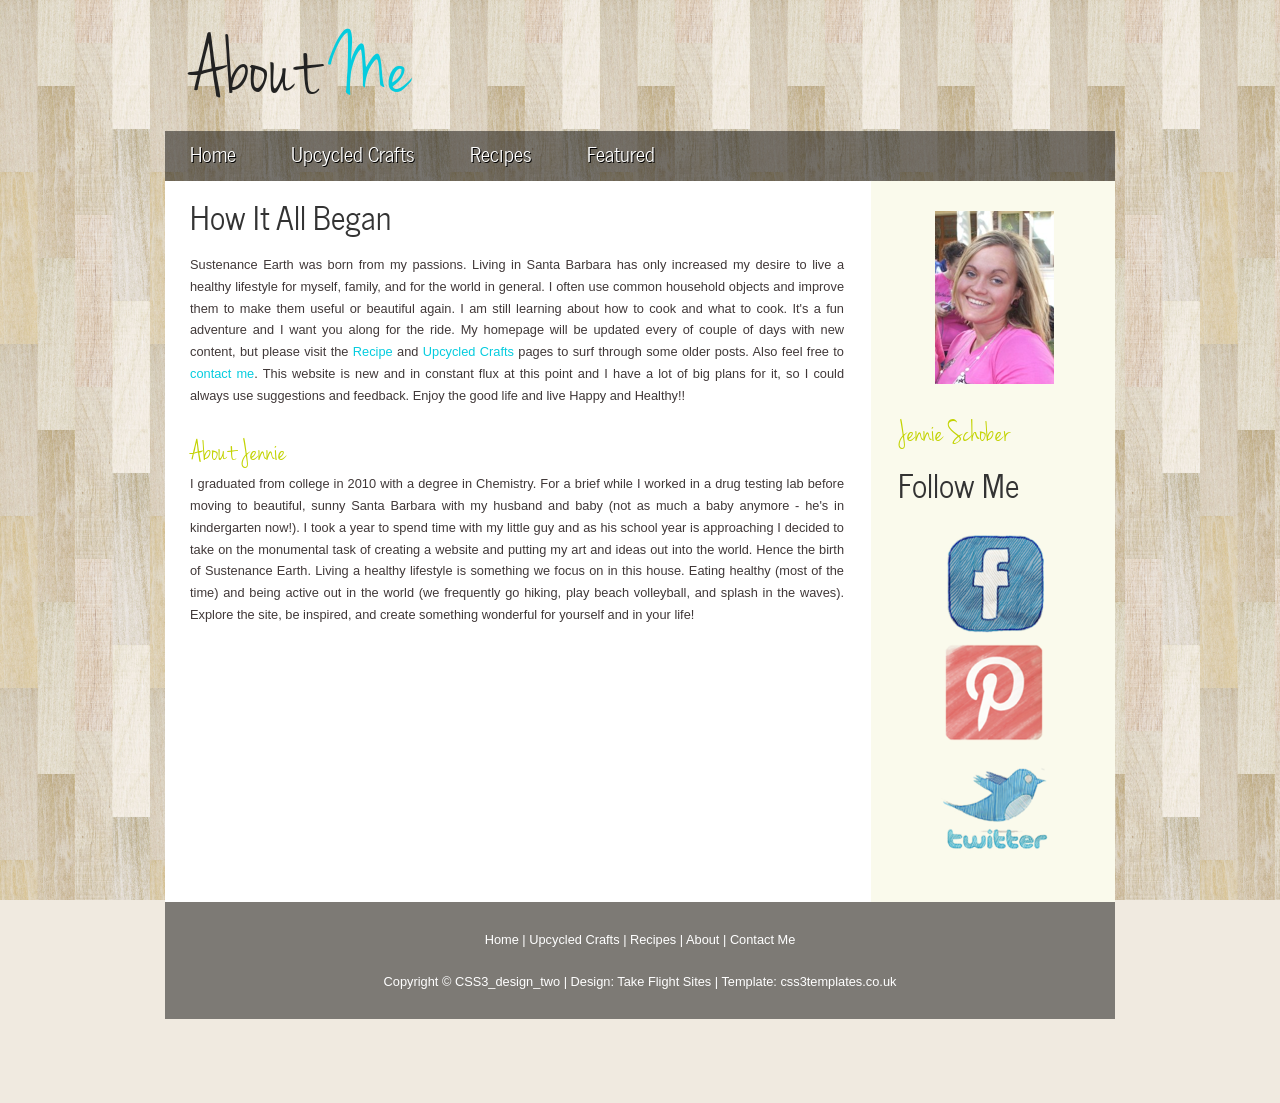
<file: about.html>
<!DOCTYPE HTML>
<html>
<head>
  <title>SustenanceEarth | About Healthy Living and Upcycled Beauty</title>
  <meta name="description" content="About the birth of SustenanceEarth and its' author, Jennie Schober." />
  <meta name="keywords" content="about,Jennie Schober,Sustenance Earth" />
  <meta http-equiv="content-type" content="text/html; charset=UTF-8" />
  <link rel="stylesheet" type="text/css" href="css/style.css" />
  <link rel="shortcut icon" href="images/earth_favicon.png" type="image/x-icon" />
  <!-- modernizr enables HTML5 elements and feature detects -->
  <script type="text/javascript" src="js/modernizr-1.5.min.js"></script>
</head>
<body>
  <div id="main">
    <header>
      <div id="logo">
        <!-- class="logo_colour", allows you to change the colour of the text -->
        <h1><a href="index.html">About<span class="logo_colour"> Me</span></a></h1>
      </div>
      <nav>
        <ul class="sf-menu" id="nav">
          <li><a href="index.html">Home</a></li>
	  <li><a href="crafts.html">Upcycled Crafts</a></li>
          <li><a href="recipes.html">Recipes</a></li>
	  <li><a href="featured.html">Featured</a></li>
        </ul>
      </nav>
    </header>
    <div id="site_content">
      <div id="sidebar_container">
        <div class="sidebar">
   		<div class="center"><img src="images/about_me_image.png" alt="Jennie Schober at Sustenance Earth"/></div>
	  <h2>Jennie Schober</h2>
        </div>
        <div class="sidebar">
          <h1>Follow Me</h1>
         <div class="center">
		<a href="http://facebook.com/sustenanceearth"><img src="images/facebook_icon.png"/></a>
	  	<a href="https://pinterest.com/sustenanceearth"><img src="images/pinterest_icon.png"/></a>
		<a href="https://twitter.com/SustEarth_Jenn"><img src="images/twitter_icon.png"/></a>
	  </div>
        </div>
      </div>
      <div id="content">
        
        <div id="content_item">
          <h1>How It All Began</h1>
          <p>Sustenance Earth was born from my passions. Living in Santa Barbara has only increased my desire to live a healthy lifestyle for myself, family, and for the world in general. I often use common household objects and improve them to make them useful or beautiful again. I am still learning about how to cook and what to cook. It's a fun adventure and I want you along for the ride. My homepage will be updated every of couple of days with new content, but please visit the <a href="recipes.html">Recipe</a> and <a href="crafts.html">Upcycled Crafts</a> pages to surf through some older posts. Also feel free to <a href="contact.php"> contact me</a>. This website is new and in constant flux at this point and I have a lot of big plans for it, so I could always use suggestions and feedback. Enjoy the good life and live Happy and Healthy!! </p>
          <h2>About Jennie</h2>
          <p>I graduated from college in 2010 with a degree in Chemistry. For a brief while I worked in a drug testing lab before moving to beautiful, sunny Santa Barbara with my husband and baby (not as much a baby anymore - he's in kindergarten now!). I took a year to spend time with my little guy and as his school year is approaching  I decided to take on the monumental task of creating a website and putting my art and ideas out into the world. Hence the birth of Sustenance Earth. Living a healthy lifestyle is something we focus on in this house. Eating healthy (most of the time) and being active out in the world (we frequently go hiking, play beach volleyball, and splash in the waves). Explore the site, be inspired, and create something wonderful for yourself and in your life! </p>
        </div>
      </div>
    </div>
    <footer>
      <p><a href="index.html">Home</a> |
         <a href="crafts.html">Upcycled Crafts</a> |
         <a href="recipes.html">Recipes</a> |
         <a href="about.html">About</a> |
         <a href="contact.php">Contact Me</a>
      </p>
      <p>Copyright &copy; CSS3_design_two |
         Design: <a href="http://takeflightsites.com">Take Flight Sites</a> | 
         Template: <a href="http://www.css3templates.co.uk">css3templates.co.uk</a>
      </p>
    </footer>
    <p>&nbsp;</p>
    <p>&nbsp;</p>
  </div>
  <!-- javascript at the bottom for fast page loading -->
  <script type="text/javascript" src="js/jquery.js"></script>
  <script type="text/javascript" src="js/jquery.easing-sooper.js"></script>
  <script type="text/javascript" src="js/jquery.sooperfish.js"></script>
  <script type="text/javascript" src="js/image_fade.js"></script>
  <script type="text/javascript">
    $(document).ready(function() {
      $('ul.sf-menu').sooperfish();
    });
  </script>
</body>
</html>
</file>
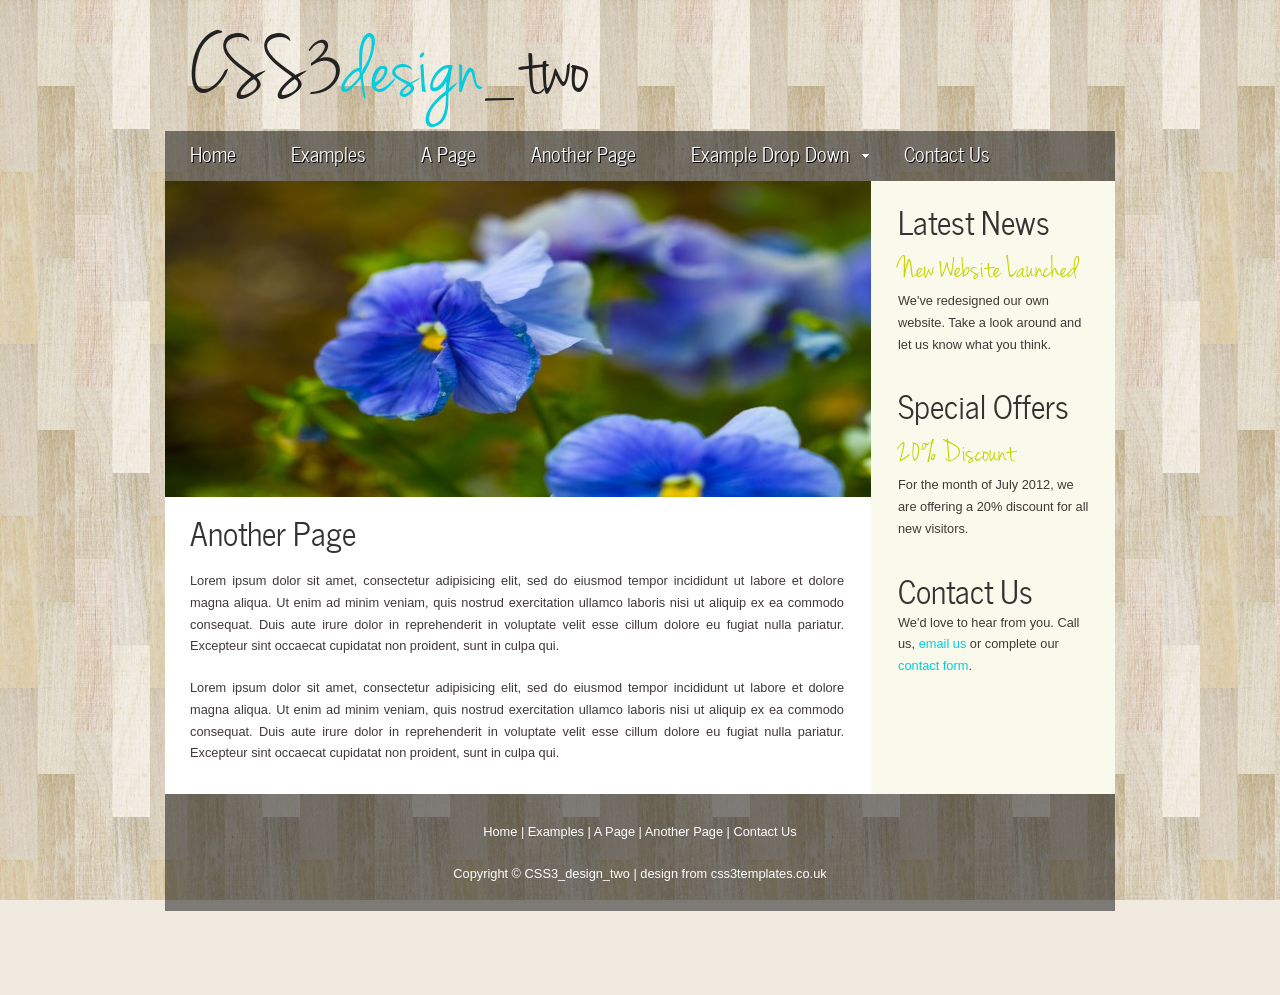
<file: another_page.html>
<!DOCTYPE HTML>
<html>

<head>
  <title>CSS3_design_two</title>
  <meta name="description" content="website description" />
  <meta name="keywords" content="website keywords, website keywords" />
  <meta http-equiv="content-type" content="text/html; charset=UTF-8" />
  <link rel="stylesheet" type="text/css" href="css/style.css" />
  <!-- modernizr enables HTML5 elements and feature detects -->
  <script type="text/javascript" src="js/modernizr-1.5.min.js"></script>
</head>

<body>
  <div id="main">
    <header>
      <div id="logo">
        <!-- class="logo_colour", allows you to change the colour of the text -->
        <h1><a href="index.html">CSS3<span class="logo_colour">design</span>_two</a></h1>
      </div>
      <nav>
        <ul class="sf-menu" id="nav">
          <li><a href="index.html">Home</a></li>
          <li><a href="examples.html">Examples</a></li>
          <li><a href="page.html">A Page</a></li>
          <li><a href="another_page.html">Another Page</a></li>
          <li><a href="#">Example Drop Down</a>
            <ul>
              <li><a href="#">Drop Down One</a></li>
              <li><a href="#">Drop Down Two</a>
                <ul>
                  <li><a href="#">Sub Drop Down One</a></li>
                  <li><a href="#">Sub Drop Down Two</a></li>
                  <li><a href="#">Sub Drop Down Three</a></li>
                  <li><a href="#">Sub Drop Down Four</a></li>
                  <li><a href="#">Sub Drop Down Five</a></li>
                </ul>
              </li>
              <li><a href="#">Drop Down Three</a></li>
              <li><a href="#">Drop Down Four</a></li>
              <li><a href="#">Drop Down Five</a></li>
            </ul>
          </li>
          <li><a href="contact.php">Contact Us</a></li>
        </ul>
      </nav>
    </header>
    <div id="site_content">
      <div id="sidebar_container">
        <div class="sidebar">
          <h1>Latest News</h1>
          <h2>New Website Launched</h2>
          <p>We've redesigned our own website. Take a look around and let us know what you think.</p>
        </div>
        <div class="sidebar">
          <h1>Special Offers</h1>
          <h2>20% Discount</h2>
          <p>For the month of July 2012, we are offering a 20% discount for all new visitors.</p>
        </div>
        <div class="sidebar">
          <h1>Contact Us</h1>
          <p>We'd love to hear from you. Call us, <a href="#">email us</a> or complete our <a href="contact.php">contact form</a>.</p>
        </div>
      </div>
      <div id="content">
        <ul class="slideshow">
          <li class="show"><img width="706" height="316" src="images/1.jpg" alt="image one" /></li>
          <li><img width="706" height="316" src="images/2.jpg" alt="image two" /></li>
          <li><img width="706" height="316" src="images/3.jpg" alt="image three" /></li>
          <li><img width="706" height="316" src="images/4.jpg" alt="image four" /></li>
          <li><img width="706" height="316" src="images/5.jpg" alt="image five" /></li>
        </ul>
        <div id="content_item">
          <h1>Another Page</h1>
          <p>Lorem ipsum dolor sit amet, consectetur adipisicing elit, sed do eiusmod tempor incididunt ut labore et dolore magna aliqua. Ut enim ad minim veniam, quis nostrud exercitation ullamco laboris nisi ut aliquip ex ea commodo consequat. Duis aute irure dolor in reprehenderit in voluptate velit esse cillum dolore eu fugiat nulla pariatur. Excepteur sint occaecat cupidatat non proident, sunt in culpa qui.</p>
          <p>Lorem ipsum dolor sit amet, consectetur adipisicing elit, sed do eiusmod tempor incididunt ut labore et dolore magna aliqua. Ut enim ad minim veniam, quis nostrud exercitation ullamco laboris nisi ut aliquip ex ea commodo consequat. Duis aute irure dolor in reprehenderit in voluptate velit esse cillum dolore eu fugiat nulla pariatur. Excepteur sint occaecat cupidatat non proident, sunt in culpa qui.</p>
        </div>
      </div>
    </div>
    <footer>
      <p><a href="index.html">Home</a> | <a href="examples.html">Examples</a> | <a href="page.html">A Page</a> | <a href="another_page.html">Another Page</a> | <a href="contact.php">Contact Us</a></p>
      <p>Copyright &copy; CSS3_design_two | <a href="http://www.css3templates.co.uk">design from css3templates.co.uk</a></p>
    </footer>
    <p>&nbsp;</p>
    <p>&nbsp;</p>
  </div>
  <!-- javascript at the bottom for fast page loading -->
  <script type="text/javascript" src="js/jquery.js"></script>
  <script type="text/javascript" src="js/jquery.easing-sooper.js"></script>
  <script type="text/javascript" src="js/jquery.sooperfish.js"></script>
  <script type="text/javascript" src="js/image_fade.js"></script>
  <script type="text/javascript">
    $(document).ready(function() {
      $('ul.sf-menu').sooperfish();
    });
  </script>
</body>
</html>
</file>
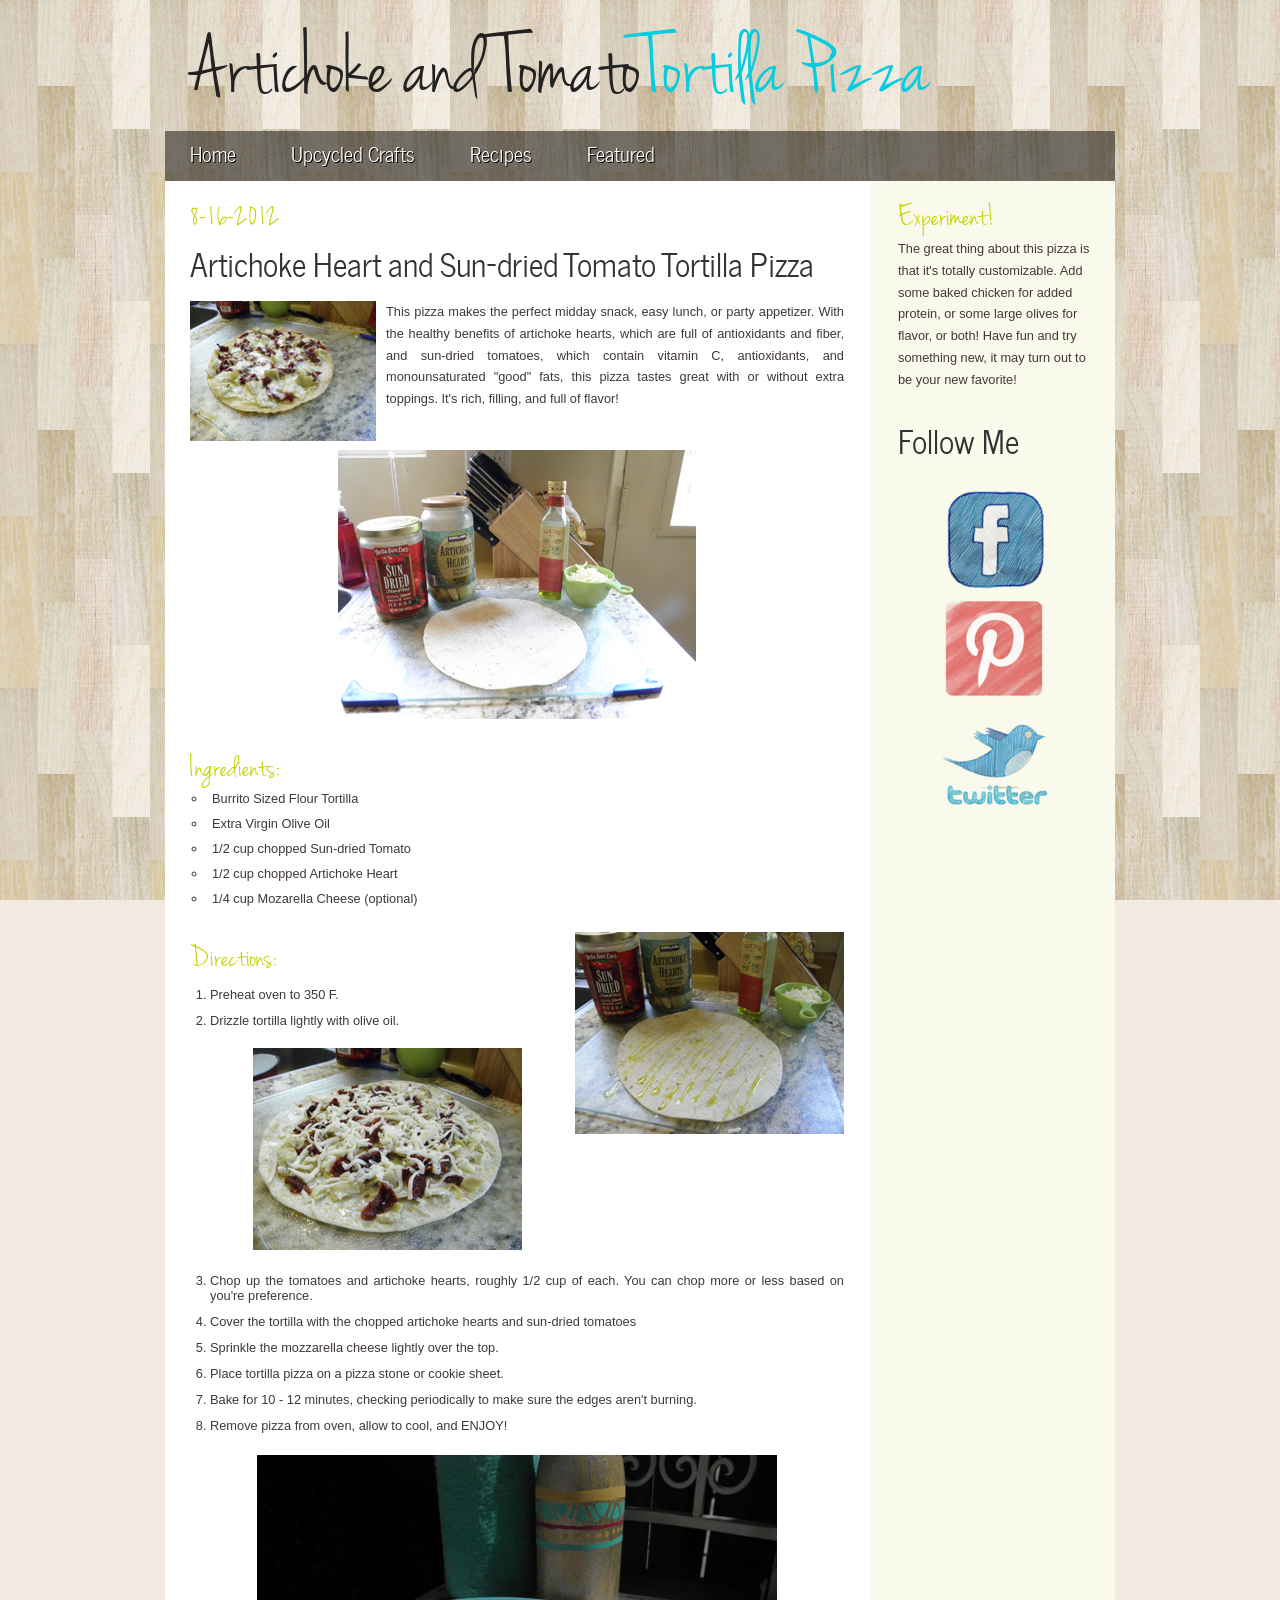
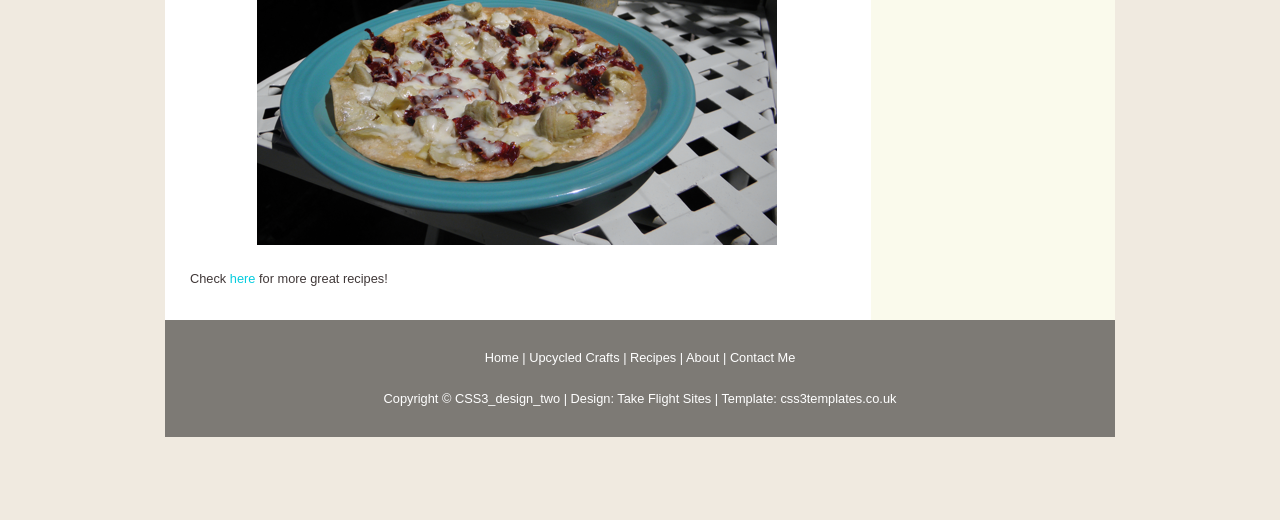
<file: artichokepizza.html>
<!DOCTYPE HTML>
<html>

<head>
  <title>SustenanceEarth | Artichoke Heart and Sun Dried Tomato Tortilla Pizza</title>
  <meta name="description" content="This quick easy pizza recipe is full of flavor from the artichoke hearts and sun dried tomatoes. This is my go to snack on the run." />
  <meta name="keywords" content="pizza,recipe,artichoke,tomato,tortilla" />
  <meta http-equiv="content-type" content="text/html; charset=UTF-8" />
  <link rel="stylesheet" type="text/css" href="css/style.css" />
  <link rel="shortcut icon" href="images/earth_favicon.png" type="image/x-icon" />
  <link rel="canonical" href="http://sustenanceearth.com/artichokepizza.html"/>
  <!-- modernizr enables HTML5 elements and feature detects -->
  <script type="text/javascript" src="js/modernizr-1.5.min.js"></script>
</head>

<body>
  <div id="main">
    <header>
      <div id="logo">
        <!-- class="logo_colour", allows you to change the colour of the text -->
        <h1><a href="index.html">Artichoke and Tomato<span class="logo_colour">Tortilla Pizza</span></a></h1>
      </div>
      <nav>
        <ul class="sf-menu" id="nav">
          <li><a href="index.html">Home</a></li>
          <li><a href="crafts.html">Upcycled Crafts</a></li>
          <li><a href="recipes.html">Recipes</a></li>
	  <li><a href="featured.html">Featured</a></li>
        </ul>
      </nav>
    </header>
    <div id="site_content">
      <div id="sidebar_container">
        <div class="sidebar">
	  <h2>Experiment!</h2>	
	 	<p>The great thing about this pizza is that it's totally customizable. Add some baked chicken for added protein, or some large olives for flavor, or both! Have fun and try something new, it may 		turn out to be your new favorite!</p>
	</div>
	<div class="sidebar">
          <h1>Follow Me</h1>
         <div class="center">
		<a href="http://facebook.com/sustenanceearth"><img src="images/facebook_icon.png"/></a>
	  	<a href="https://pinterest.com/sustenanceearth"><img src="images/pinterest_icon.png"/></a>
		<a href="https://twitter.com/SustEarth_Jenn"><img src="images/twitter_icon.png"/></a>
	  </div>
        </div>
      </div>
      <div id="content">
        <div id="content_item">
	   <h2>8-16-2012</h2>
	   <h1>Artichoke Heart and Sun-dried Tomato Tortilla Pizza</h1>
	   <span class="left"><img src="images/artichoke_pizza/cooked_pizza.png" alt="Artichoke Heart, Sun Dried Tomato, Mozzarella Pizza"/></span>
 		<p>This pizza makes the perfect midday snack, easy lunch, or party appetizer. With the healthy benefits of artichoke hearts, which are full of antioxidants and fiber, and sun-dried 				tomatoes, which contain vitamin C, antioxidants, and monounsaturated "good" fats, this pizza tastes great with or without extra toppings. It's rich, filling, and full of flavor!</p>
	   <span class="center"><img src="images/artichoke_pizza/pizza_ingredients.png" alt="Costco Ingredients for Artichoke Heart, Sun Dried Tomato, Mozzarella Pizza"/></span>
		<h2>Ingredients:</h2>
		 <ul>
            		<li>Burrito Sized Flour Tortilla</li>
           		<li>Extra Virgin Olive Oil</li>
           		<li>1/2 cup chopped Sun-dried Tomato</li>
            		<li>1/2 cup chopped Artichoke Heart</li>
			<li>1/4 cup Mozarella Cheese (optional)</li>
          	</ul>
	  <span class="right"><img src="images/artichoke_pizza/oil_drizzle.png" alt="Olive Oil Drizzled Artichoke Heart, Sun Dried Tomato, and Mozzarella Pizza"/></span>	
	 
		<h2>Directions:</h2>
		<ol>
			<li>Preheat oven to 350 F.</li>
			<li>Drizzle tortilla lightly with olive oil.</li>
	<span class="center"><img src="images/artichoke_pizza/pizza_toppings.png" alt="Toppings on the Artichoke Heart, Sun Dried Tomato, and Mozzarella Pizza"/></span>
			<li>Chop up the tomatoes and artichoke hearts, roughly 1/2 cup of each. You can chop more or less based on you're preference.</li>
			<li>Cover the tortilla with the chopped artichoke hearts and sun-dried tomatoes</li>
			<li>Sprinkle the mozzarella cheese lightly over the top.</li>
			<li>Place tortilla pizza on a pizza stone or cookie sheet.</li>
			<li>Bake for 10 - 12 minutes, checking periodically to make sure the edges aren't burning.</li>
			<li>Remove pizza from oven, allow to cool, and ENJOY!</li>
		</ol>
        <span class="center"><img src="images/artichoke_pizza/cooked_display.png" alt="Artichoke Heart, Sun Dried Tomato, Mozzarella Pizza on a Teal Plate"/></span><p>Check <a href="recipes.html">here</a> for more 	     great recipes!</p>
        </div>
      </div>
    </div>
    <footer>
      <p><a href="index.html">Home</a> |
         <a href="crafts.html">Upcycled Crafts</a> |
         <a href="recipes.html">Recipes</a> |
         <a href="about.html">About</a> |
         <a href="contact.php">Contact Me</a>
      </p>
      <p>Copyright &copy; CSS3_design_two |
         Design: <a href="http://takeflightsites.com">Take Flight Sites</a> | 
         Template: <a href="http://www.css3templates.co.uk">css3templates.co.uk</a>
      </p>
    </footer>
    <p>&nbsp;</p>
    <p>&nbsp;</p>
  </div>
  <!-- javascript at the bottom for fast page loading -->
  <script type="text/javascript" src="js/jquery.js"></script>
  <script type="text/javascript" src="js/jquery.easing-sooper.js"></script>
  <script type="text/javascript" src="js/jquery.sooperfish.js"></script>
  <script type="text/javascript" src="js/image_fade.js"></script>
  <script type="text/javascript">
    $(document).ready(function() {
      $('ul.sf-menu').sooperfish();
    });
  </script>
</body>
</html>
</file>
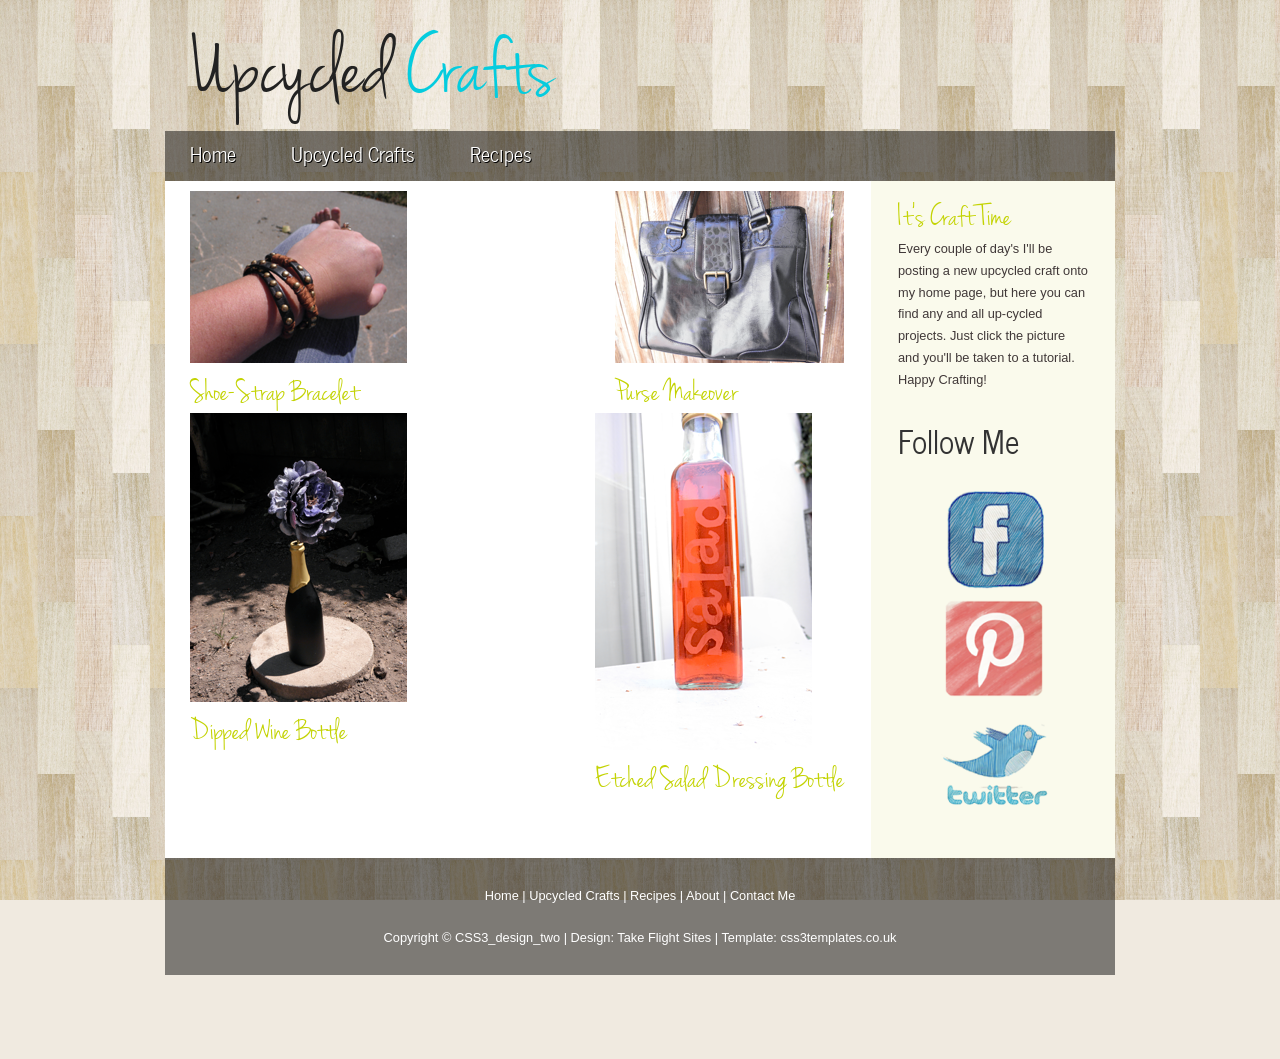
<file: crafts.html>
<!DOCTYPE HTML>
<html>

<head>
  <title>SustenanceEarth | Upcycled Crafts and Inspiration</title>
  <meta name="description" content="Easy crafts, projects, ideas, and inspiration for adding upcycled beauty to your home and life." />
  <meta name="keywords" content="crafts,upcycled,inspiration" />
  <meta http-equiv="content-type" content="text/html; charset=UTF-8" />
  <link rel="stylesheet" type="text/css" href="css/style.css" />
  <link rel="shortcut icon" href="images/earth_favicon.png" type="image/x-icon" />
  <!-- modernizr enables HTML5 elements and feature detects -->
  <script type="text/javascript" src="js/modernizr-1.5.min.js"></script>
</head>

<body>
  <div id="main">
    <header>
      <div id="logo">
        <!-- class="logo_colour", allows you to change the colour of the text -->
        <h1><a href="index.html">Upcycled<span class="logo_colour"> Crafts</span></a></h1>
      </div>
      <nav>
        <ul class="sf-menu" id="nav">
          <li><a href="index.html">Home</a></li>
          <li><a href="crafts.html">Upcycled Crafts</a></li>
          <li><a href="recipes.html">Recipes</a></li>
        </ul>
      </nav>
    </header>
    <div id="site_content">
      <div id="sidebar_container">
        <div class="sidebar">
          <h2>It's Craft Time</h2>
          <p>Every couple of day's I'll be posting a new upcycled craft onto my home page, but here you can find any and all up-cycled projects. Just click the picture and you'll be taken to a tutorial. Happy Crafting!</p>
        </div>
        <div class="sidebar">
          <h1>Follow Me</h1>
         <div class="center">
		<a href="http://facebook.com/sustenanceearth"><img src="images/facebook_icon.png"/></a>
	  	<a href="https://pinterest.com/sustenanceearth"><img src="images/pinterest_icon.png"/></a>
		<a href="https://twitter.com/SustEarth_Jenn"><img src="images/twitter_icon.png"/></a>
	  </div>
        </div>
      </div>
      <div id="content">
        <div id="content_item">
		<span class="left"><a href="shoestrap.html"><img src="images/shoe_strap/finished_bracelet_small2.png" alt="Wrap Bracelet made with Shoe Straps"/></a>
		<h2>Shoe-Strap Bracelet</h2></span>
	       
		<span class="right"><a href="purse_makeover.html"><img src="images/purse-makeover/completed-purse-crafts.png" alt="Black Painted Textured Purse"/></a>
		<h2>Purse Makeover</h2></span>
		
	</div>
       <div id="content_item">
		<span class="left"><a href="gold_winebottle.html"><img src="images/dipped_bottle/flower_vase.png" alt="Gold Dipped Wine Bottle Vase"/></a>
                     <h2>Dipped Wine Bottle</h2></span>
		<span class="right"><a href="etched_dressing_bottle.html"><img src="images/salad_bottle/salad_bottle_crafts.png" alt="Etched Glass bottle with the word Salad."/></a>
		     <h2>Etched Salad Dressing Bottle</h2></span>
        </div>
      </div>
    </div>
    <footer>
      <p><a href="index.html">Home</a> |
         <a href="crafts.html">Upcycled Crafts</a> |
         <a href="recipes.html">Recipes</a> |
         <a href="about.html">About</a> |
         <a href="contact.php">Contact Me</a>
      </p>
      <p>Copyright &copy; CSS3_design_two |
         Design: <a href="http://takeflightsites.com">Take Flight Sites</a> | 
         Template: <a href="http://www.css3templates.co.uk">css3templates.co.uk</a>
      </p>
    </footer>
    <p>&nbsp;</p>
    <p>&nbsp;</p>
  </div>
  <!-- javascript at the bottom for fast page loading -->
  <script type="text/javascript" src="js/jquery.js"></script>
  <script type="text/javascript" src="js/jquery.easing-sooper.js"></script>
  <script type="text/javascript" src="js/jquery.sooperfish.js"></script>
  <script type="text/javascript" src="js/image_fade.js"></script>
  <script type="text/javascript">
    $(document).ready(function() {
      $('ul.sf-menu').sooperfish();
    });
  </script>
</body>
</html>
</file>
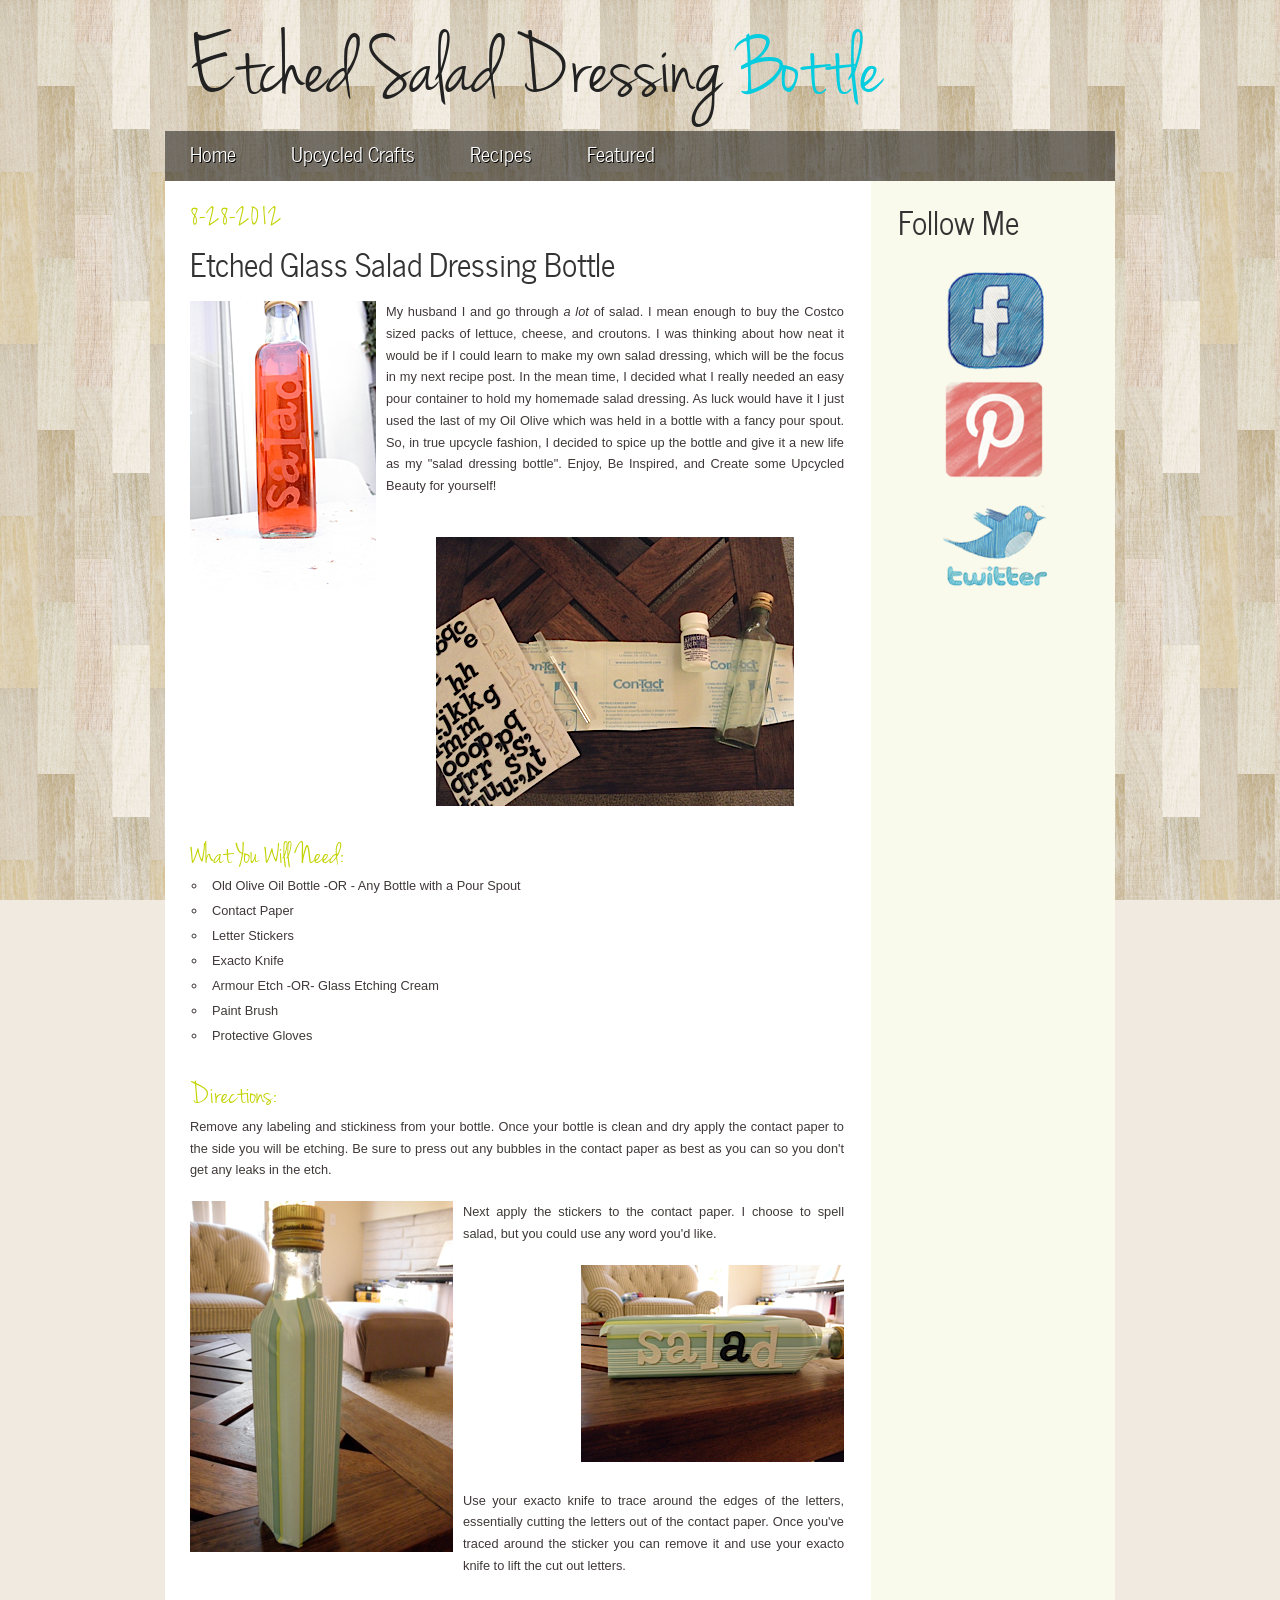
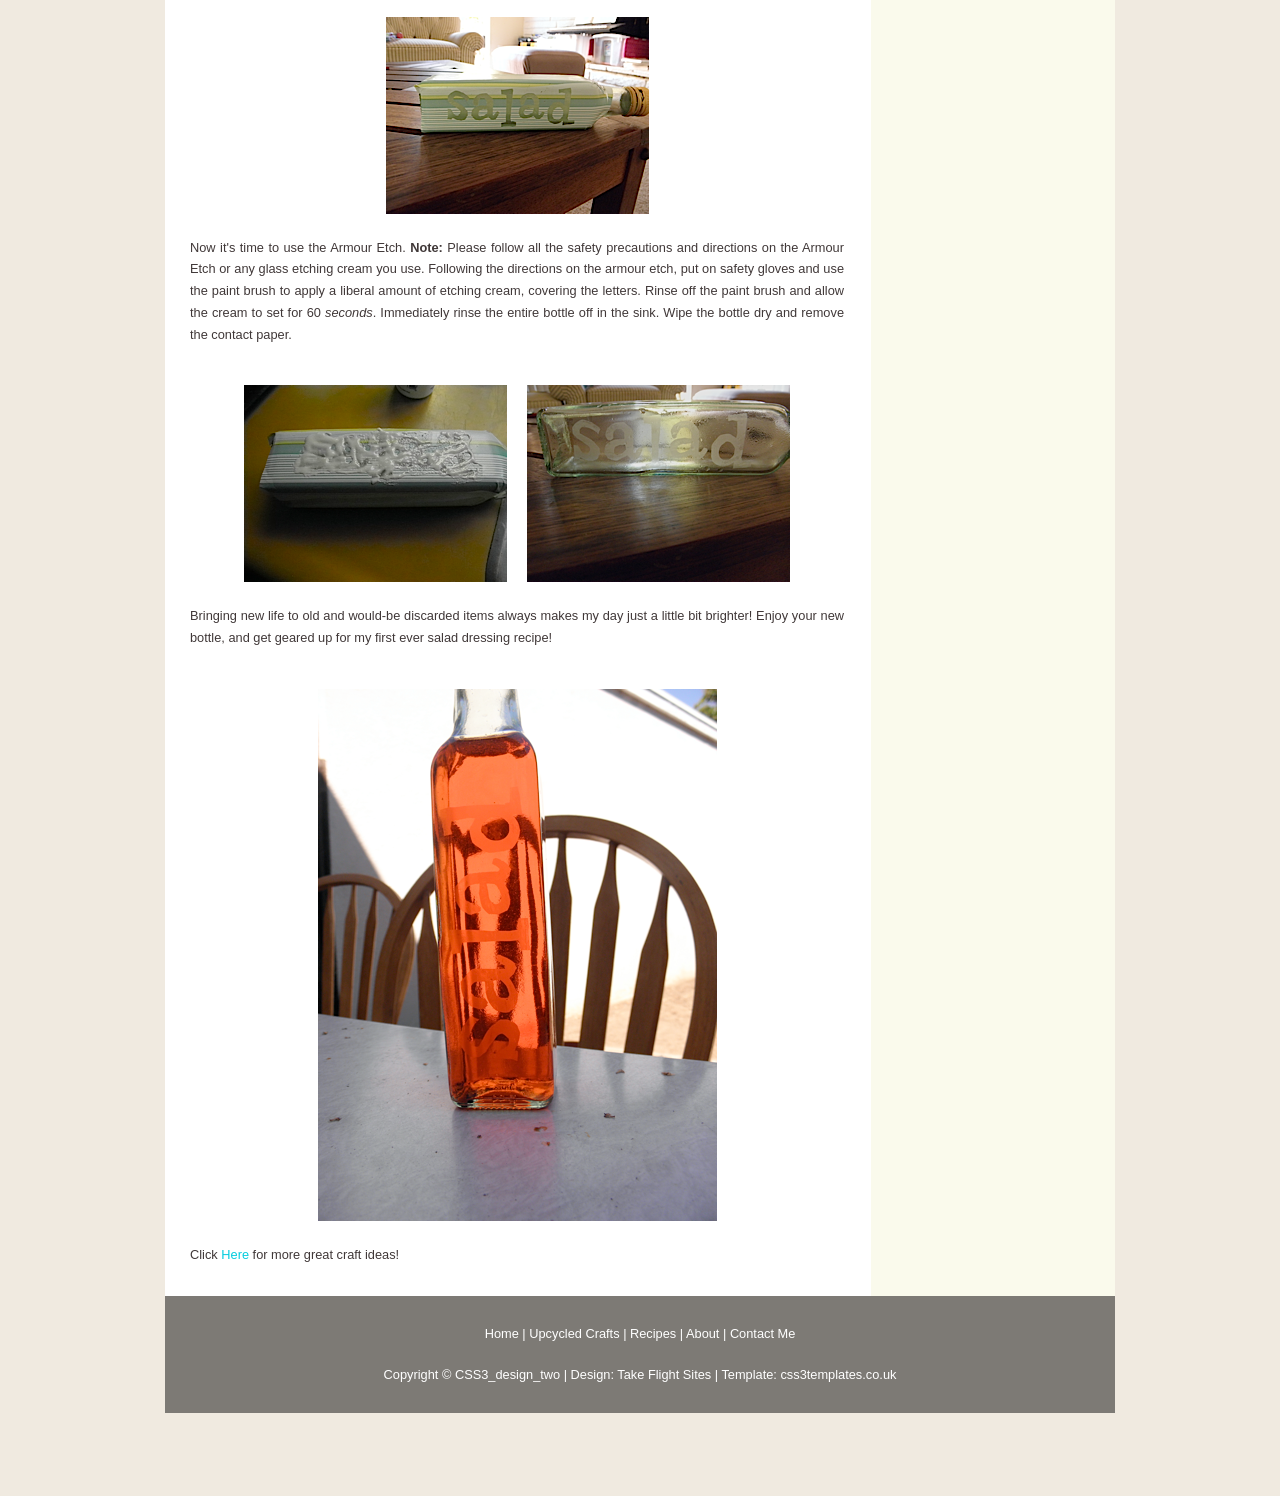
<file: etched_dressing_bottle.html>
<!DOCTYPE HTML>
<html>

<head>
  <title>SustenaceEarth | Etched Salad Dressing Container</title>
  <meta name="description" content="Etch an old olive oil bottle and give it new life as a salad dressing bottle!" />
  <meta name="keywords" content="upcycled, bottle, etched, etching, glass" />
  <meta http-equiv="content-type" content="text/html; charset=UTF-8" />
  <link rel="stylesheet" type="text/css" href="css/style.css" />
  <link rel="shortcut icon" href="images/earth_favicon.png" type="image/x-icon" />
  <link rel="canonical" href="http://sustenanceearth.com/etched_dressing_bottle.html"/>
  <!-- modernizr enables HTML5 elements and feature detects -->
  <script type="text/javascript" src="js/modernizr-1.5.min.js"></script>
</head>

<body>
  <div id="main">
    <header>
      <div id="logo">
        <!-- class="logo_colour", allows you to change the colour of the text -->
        <h1><a href="index.html">Etched Salad Dressing<span class="logo_colour"> Bottle</span></a></h1>
      </div>
      <nav>
        <ul class="sf-menu" id="nav">
          <li><a href="index.html">Home</a></li>
          <li><a href="crafts.html">Upcycled Crafts</a></li>
          <li><a href="recipes.html">Recipes</a></li>
	  <li><a href="featured.html">Featured</a></li>
        </ul>
      </nav>
    </header>
    <div id="site_content">
      <div id="sidebar_container">
       	<div class="sidebar">
          <h1>Follow Me</h1>
         <div class="center">
		<a href="http://facebook.com/sustenanceearth"><img src="images/facebook_icon.png"/></a>
	  	<a href="https://pinterest.com/sustenanceearth"><img src="images/pinterest_icon.png"/></a>
		<a href="https://twitter.com/SustEarth_Jenn"><img src="images/twitter_icon.png"/></a>
	  </div>
        </div>
      </div>
      <div id="content">
        <div id="content_item">
	   <h2>8-28-2012</h2>
	   <h1>Etched Glass Salad Dressing Bottle</h1>
	   <span class="left"><img src="images/salad_bottle/salad_bottle_upright.png" alt="Glass bottle filled with red liquid with the word salad etched on the side."/></span>
 		<p>My husband I and go through <i>a lot</i> of salad. I mean enough to buy the Costco sized packs of lettuce, cheese, and croutons. I was thinking about how neat it would be if I could learn to make my own salad dressing, which will be the focus in my next recipe post. In the mean time, I decided what I really needed an easy pour container to hold my homemade salad dressing. As luck would have it I just used the last of my Oil Olive which was held in a bottle with a fancy pour spout. So, in true upcycle fashion, I decided to spice up the bottle and give it a new life as my "salad dressing bottle". Enjoy, Be Inspired, and Create some Upcycled Beauty for yourself!</p>
	   <span class="center"><img src="images/salad_bottle/etching_supplies.png" alt="Contact Paper, Armour Etch, Glass Bottle, Exacto Knife, and Stickers"/></span>
		<h2>What You Will Need:</h2>
		 <ul>
                   <li>Old Olive Oil Bottle -OR - Any Bottle with a Pour Spout</li>
                   <li>Contact Paper</li>
	           <li>Letter Stickers</li>
                   <li>Exacto Knife</li>
                   <li>Armour Etch -OR- Glass Etching Cream</li>  
		   <li>Paint Brush</li>
                   <li>Protective Gloves</li>
		</ul>
		<h2>Directions:</h2>
                  <p>Remove any labeling and stickiness from your bottle. Once your bottle is clean and dry apply the contact paper to the side you will be etching. Be sure to press out any bubbles in the contact paper as best as you can so you don't get any leaks in the etch.</p>
	  <span class="left"><img src="images/salad_bottle/contact_bottle.png" alt="Stripped contact paper covering a bottle"/></span>
		  <p>Next apply the stickers to the contact paper. I choose to spell salad, but you could use any word you'd like.</p>
	  <span class="right"><img src="images/salad_bottle/stickers.png" alt="The word Salad spelled out with stickers in the side of a bottle covered with contact paper."/></span>	
	  <br><br><br><br><br><br><br><br><br><br><br><br><br><br><br>
	  <p>Use your exacto knife to trace around the edges of the letters, essentially cutting the letters out of the contact paper. Once you've traced around the sticker you can remove it and use your exacto knife to lift the cut out letters.</p>
	 <span class="center"><img src="images/salad_bottle/salad_cut.png" alt="The word salad cut out of contact paper on glass bottle."/></span>       
	<p>Now it's time to use the Armour Etch. <strong>Note:</strong> Please follow all the safety precautions and directions on the Armour Etch or any glass etching cream you use. Following the directions on the armour etch, put on safety gloves and use the paint brush to apply a liberal amount of etching cream, covering the letters. Rinse off the paint brush and allow the cream to set for 60 <i>seconds</i>. Immediately rinse the entire bottle off in the sink. Wipe the bottle dry and remove the contact paper.</p>
	 <span class="center"><span class="right-padded"><img src="images/salad_bottle/etching_cream.png" alt="Etching cream on bottle."/></span><img src="images/salad_bottle/final_etch.png" 		       alt="The word Salad etched on to the side of a glass bottle."/></span>
	 <p>Bringing new life to old and would-be discarded items always makes my day just a little bit brighter! Enjoy your new bottle, and get geared up for my first ever salad dressing recipe!</p>
	<span class="center"><img src="images/salad_bottle/finished_bottle.png" alt="Glass bottle filled with red liquid with the word Salad etched on the side."/></span>
        <p>Click <a href="crafts.html">Here</a> for more great craft ideas!</p>
        </div>
      </div>
    </div>
    <footer>
      <p><a href="index.html">Home</a> |
         <a href="crafts.html">Upcycled Crafts</a> |
         <a href="recipes.html">Recipes</a> |
         <a href="about.html">About</a> |
         <a href="contact.php">Contact Me</a>
      </p>
      <p>Copyright &copy; CSS3_design_two |
         Design: <a href="http://takeflightsites.com">Take Flight Sites</a> | 
         Template: <a href="http://www.css3templates.co.uk">css3templates.co.uk</a>
      </p>
    </footer>
    <p>&nbsp;</p>
    <p>&nbsp;</p>
  </div>
  <!-- javascript at the bottom for fast page loading -->
  <script type="text/javascript" src="js/jquery.js"></script>
  <script type="text/javascript" src="js/jquery.easing-sooper.js"></script>
  <script type="text/javascript" src="js/jquery.sooperfish.js"></script>
  <script type="text/javascript" src="js/image_fade.js"></script>
  <script type="text/javascript">
    $(document).ready(function() {
      $('ul.sf-menu').sooperfish();
    });
  </script>
</body>
</html>
</file>
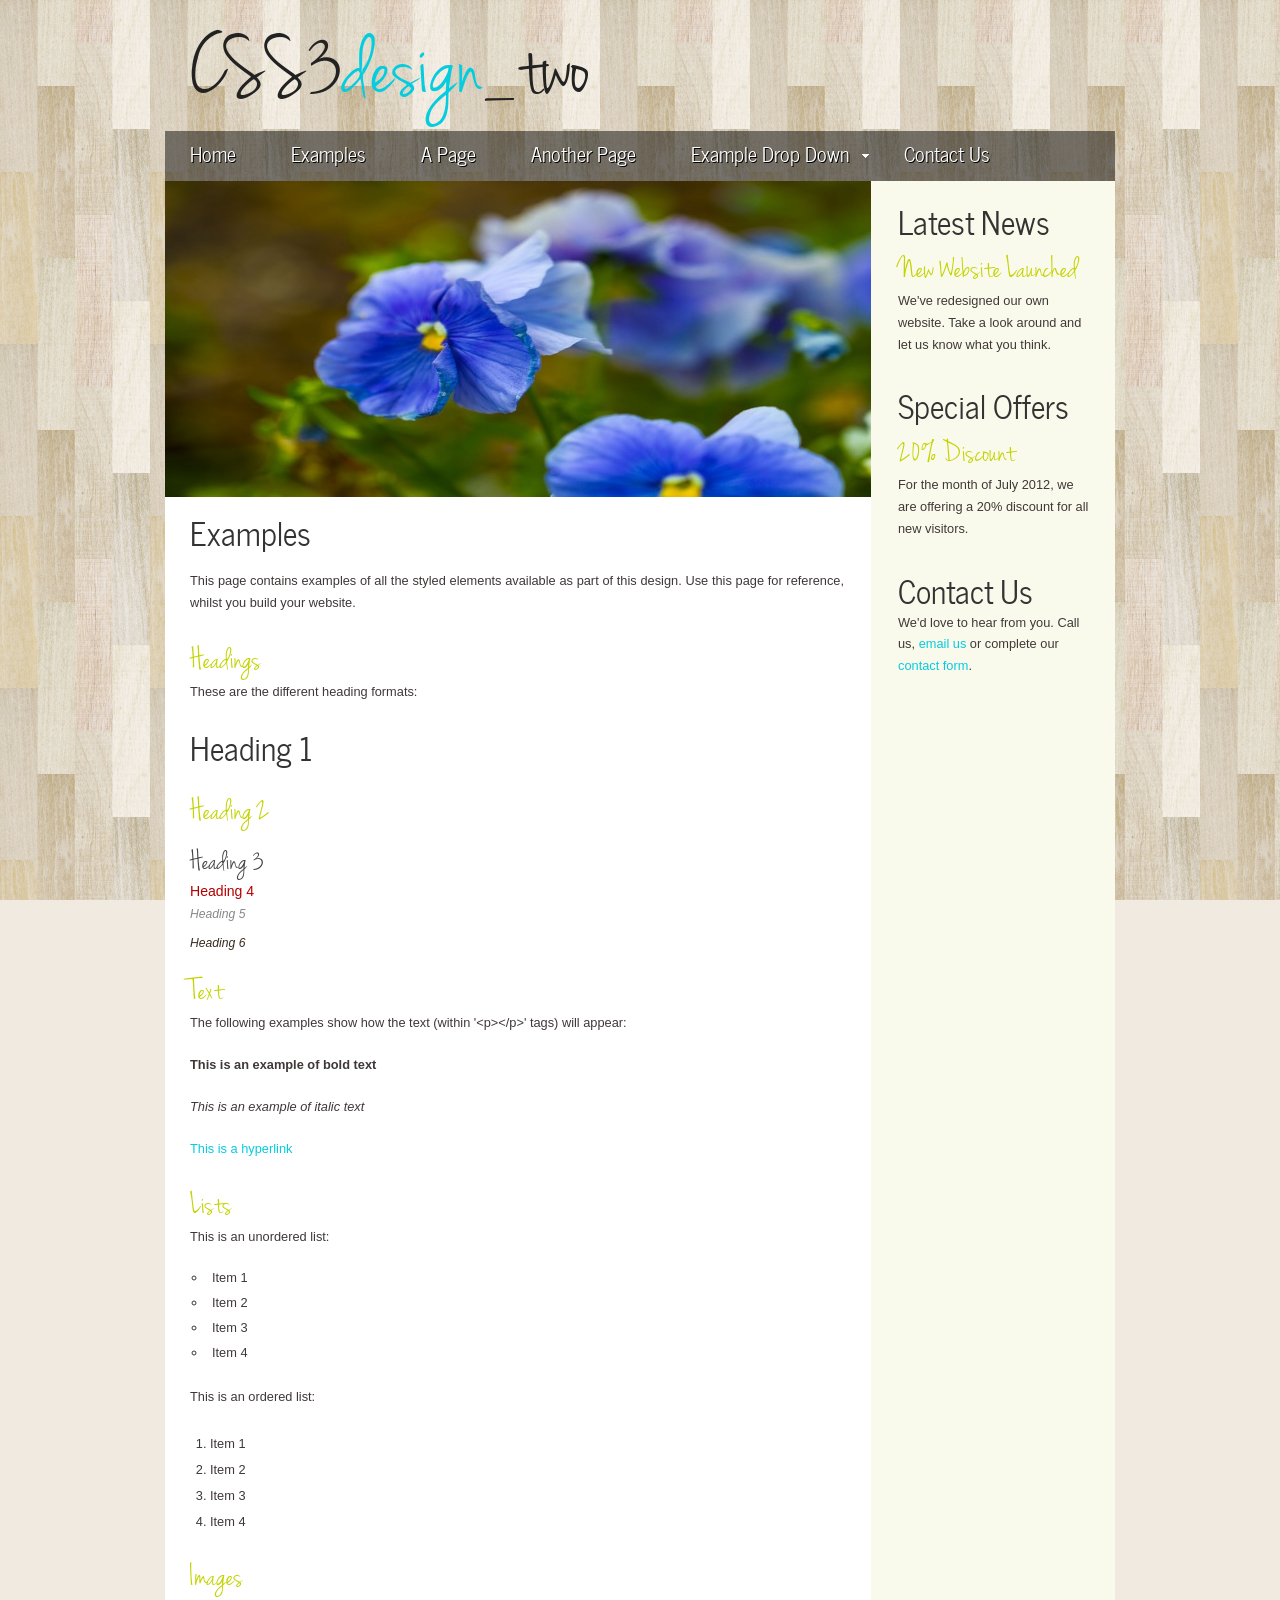
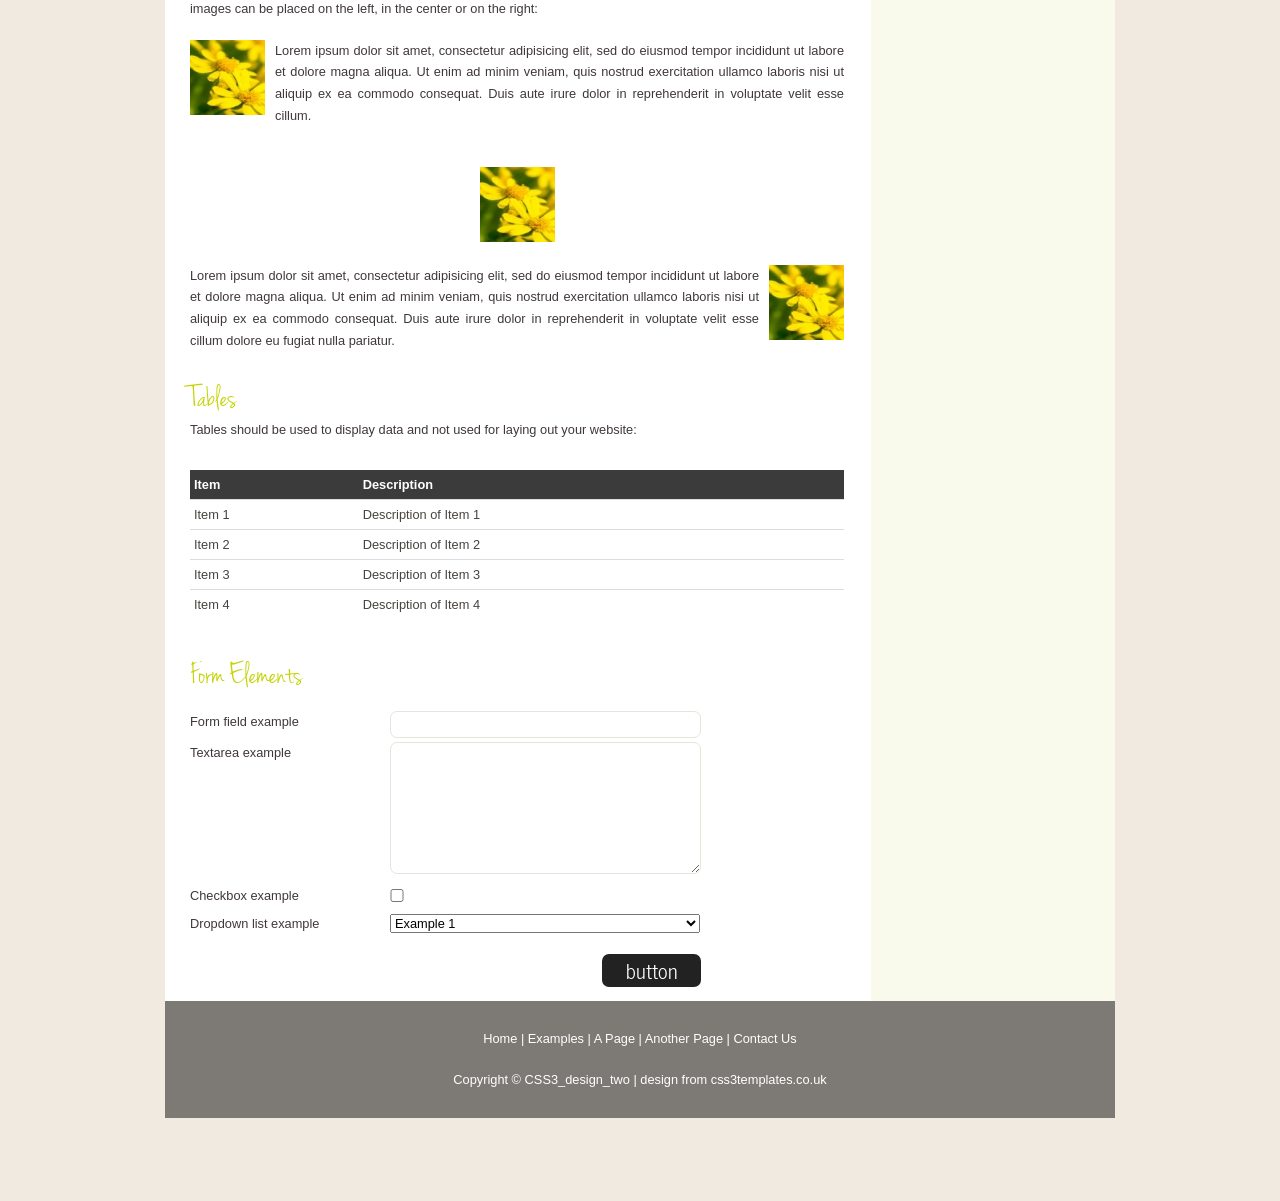
<file: examples.html>
<!DOCTYPE HTML>
<html>

<head>
  <title>CSS3_design_two</title>
  <meta name="description" content="website description" />
  <meta name="keywords" content="website keywords, website keywords" />
  <meta http-equiv="content-type" content="text/html; charset=UTF-8" />
  <link rel="stylesheet" type="text/css" href="css/style.css" />
  <!-- modernizr enables HTML5 elements and feature detects -->
  <script type="text/javascript" src="js/modernizr-1.5.min.js"></script>
</head>

<body>
  <div id="main">
    <header>
      <div id="logo">
        <!-- class="logo_colour", allows you to change the colour of the text -->
        <h1><a href="index.html">CSS3<span class="logo_colour">design</span>_two</a></h1>
      </div>
      <nav>
        <ul class="sf-menu" id="nav">
          <li><a href="index.html">Home</a></li>
          <li><a href="examples.html">Examples</a></li>
          <li><a href="page.html">A Page</a></li>
          <li><a href="another_page.html">Another Page</a></li>
          <li><a href="#">Example Drop Down</a>
            <ul>
              <li><a href="#">Drop Down One</a></li>
              <li><a href="#">Drop Down Two</a>
                <ul>
                  <li><a href="#">Sub Drop Down One</a></li>
                  <li><a href="#">Sub Drop Down Two</a></li>
                  <li><a href="#">Sub Drop Down Three</a></li>
                  <li><a href="#">Sub Drop Down Four</a></li>
                  <li><a href="#">Sub Drop Down Five</a></li>
                </ul>
              </li>
              <li><a href="#">Drop Down Three</a></li>
              <li><a href="#">Drop Down Four</a></li>
              <li><a href="#">Drop Down Five</a></li>
            </ul>
          </li>
          <li><a href="contact.php">Contact Us</a></li>
        </ul>
      </nav>
    </header>
    <div id="site_content">
      <div id="sidebar_container">
        <div class="sidebar">
          <h1>Latest News</h1>
          <h2>New Website Launched</h2>
          <p>We've redesigned our own website. Take a look around and let us know what you think.</p>
        </div>
        <div class="sidebar">
          <h1>Special Offers</h1>
          <h2>20% Discount</h2>
          <p>For the month of July 2012, we are offering a 20% discount for all new visitors.</p>
        </div>
        <div class="sidebar">
          <h1>Contact Us</h1>
          <p>We'd love to hear from you. Call us, <a href="#">email us</a> or complete our <a href="contact.php">contact form</a>.</p>
        </div>
      </div>
      <div id="content">
        <ul class="slideshow">
          <li class="show"><img width="706" height="316" src="images/1.jpg" alt="image one" /></li>
          <li><img width="706" height="316" src="images/2.jpg" alt="image two" /></li>
          <li><img width="706" height="316" src="images/3.jpg" alt="image three" /></li>
          <li><img width="706" height="316" src="images/4.jpg" alt="image four" /></li>
          <li><img width="706" height="316" src="images/5.jpg" alt="image five" /></li>
        </ul>
        <div id="content_item">
          <h1>Examples</h1>
          <p>This page contains examples of all the styled elements available as part of this design. Use this page for reference, whilst you build your website.</p>
          <h2>Headings</h2>
          <p>These are the different heading formats:</p>
          <h1>Heading 1</h1>
          <h2>Heading 2</h2>
          <h3>Heading 3</h3>
          <h4>Heading 4</h4>
          <h5>Heading 5</h5>
          <h6>Heading 6</h6>
          <h2>Text</h2>
          <p>The following examples show how the text (within '&lt;p&gt;&lt;/p&gt;' tags) will appear:</p>
          <p><strong>This is an example of bold text</strong></p>
          <p><i>This is an example of italic text</i></p>
          <p><a href="#">This is a hyperlink</a></p>
          <h2>Lists</h2>
          <p>This is an unordered list:</p>
          <ul>
            <li>Item 1</li>
            <li>Item 2</li>
            <li>Item 3</li>
            <li>Item 4</li>
          </ul>
          <p>This is an ordered list:</p>
          <ol>
            <li>Item 1</li>
            <li>Item 2</li>
            <li>Item 3</li>
            <li>Item 4</li>
          </ol>
          <h2>Images</h2>
          <p>images can be placed on the left, in the center or on the right:</p>
          <span class="left"><img src="images/graphic.jpg" alt="example graphic" /></span>
          <p>
            Lorem ipsum dolor sit amet, consectetur adipisicing elit, sed do eiusmod tempor
            incididunt ut labore et dolore magna aliqua. Ut enim ad minim veniam, quis nostrud
            exercitation ullamco laboris nisi ut aliquip ex ea commodo consequat. Duis aute
            irure dolor in reprehenderit in voluptate velit esse cillum.
          </p>
          <span class="center"><img src="images/graphic.jpg" alt="example graphic" /></span>
          <span class="right"><img src="images/graphic.jpg" alt="example graphic" /></span>
          <p>
            Lorem ipsum dolor sit amet, consectetur adipisicing elit, sed do eiusmod tempor
            incididunt ut labore et dolore magna aliqua. Ut enim ad minim veniam, quis nostrud
            exercitation ullamco laboris nisi ut aliquip ex ea commodo consequat. Duis aute
            irure dolor in reprehenderit in voluptate velit esse cillum dolore eu fugiat nulla
            pariatur.
          </p>
          <h2>Tables</h2>
          <p>Tables should be used to display data and not used for laying out your website:</p>
          <table style="width:100%; border-spacing:0;">
            <tr><th>Item</th><th>Description</th></tr>
            <tr><td>Item 1</td><td>Description of Item 1</td></tr>
            <tr><td>Item 2</td><td>Description of Item 2</td></tr>
            <tr><td>Item 3</td><td>Description of Item 3</td></tr>
            <tr><td>Item 4</td><td>Description of Item 4</td></tr>
          </table>
          <h2>Form Elements</h2>
          <form action="#" method="post">
            <div class="form_settings">
              <p><span>Form field example</span><input type="text" name="name" value="" /></p>
              <p><span>Textarea example</span><textarea rows="8" cols="50" name="name"></textarea></p>
              <p><span>Checkbox example</span><input class="checkbox" type="checkbox" name="name" value="" /></p>
              <p><span>Dropdown list example</span><select id="id" name="name"><option value="1">Example 1</option><option value="2">Example 2</option></select></p>
              <p style="padding-top: 15px"><span>&nbsp;</span><input class="submit" type="submit" name="name" value="button" /></p>
            </div>
          </form>
        </div>
      </div>
    </div>
    <footer>
      <p><a href="index.html">Home</a> | <a href="examples.html">Examples</a> | <a href="page.html">A Page</a> | <a href="another_page.html">Another Page</a> | <a href="contact.php">Contact Us</a></p>
      <p>Copyright &copy; CSS3_design_two | <a href="http://www.css3templates.co.uk">design from css3templates.co.uk</a></p>
    </footer>
    <p>&nbsp;</p>
    <p>&nbsp;</p>
  </div>
  <!-- javascript at the bottom for fast page loading -->
  <script type="text/javascript" src="js/jquery.js"></script>
  <script type="text/javascript" src="js/jquery.easing-sooper.js"></script>
  <script type="text/javascript" src="js/jquery.sooperfish.js"></script>
  <script type="text/javascript" src="js/image_fade.js"></script>
  <script type="text/javascript">
    $(document).ready(function() {
      $('ul.sf-menu').sooperfish();
    });
  </script>
</body>
</html>
</file>
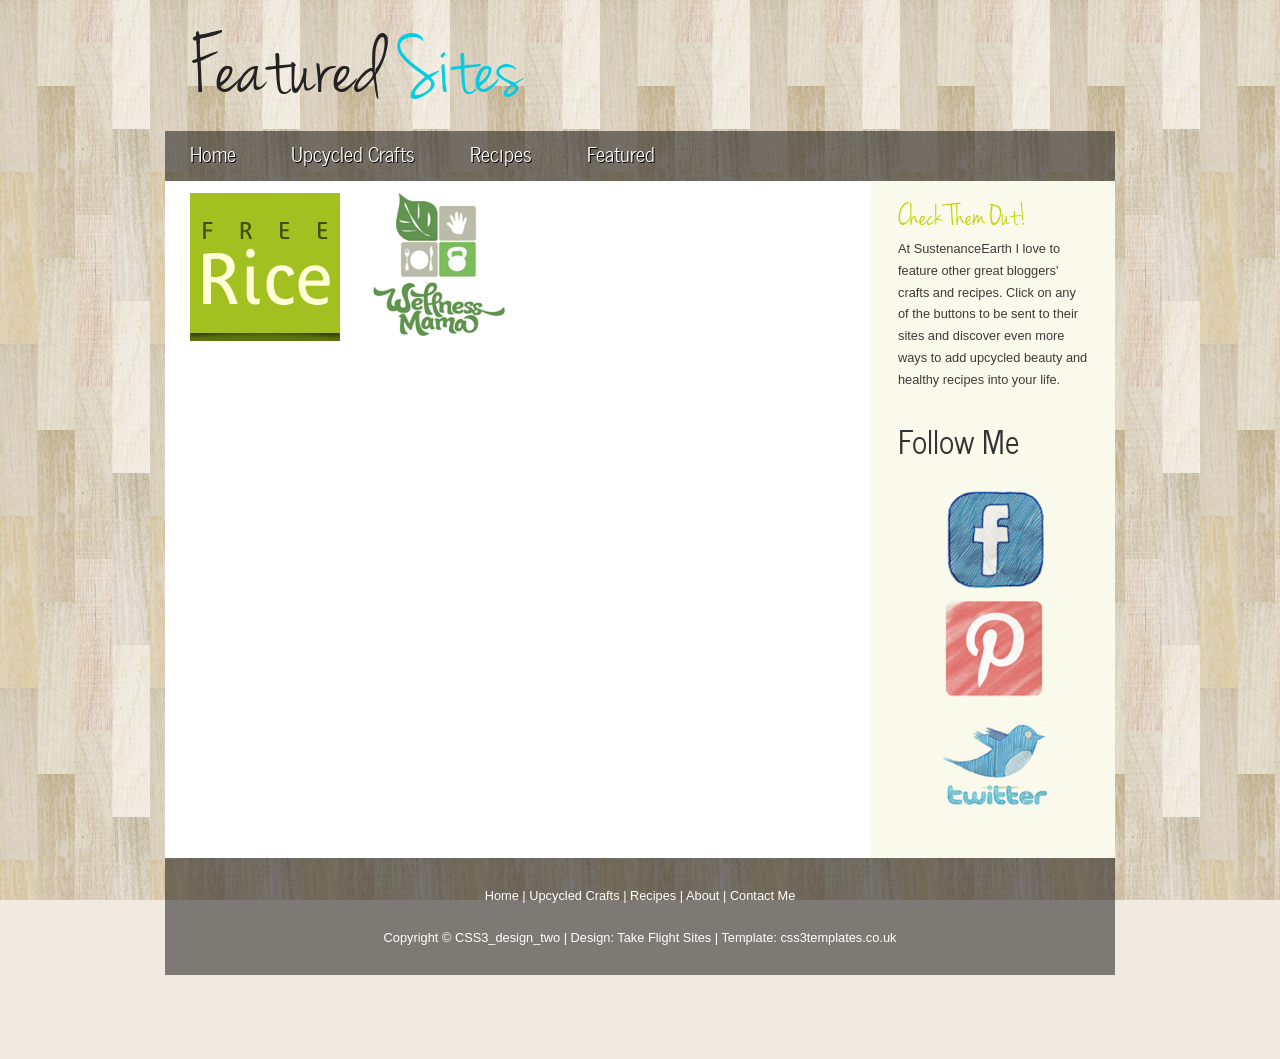
<file: featured.html>
<!DOCTYPE HTML>
<html>

<head>
  <title>SustenanceEarth | Featured Sites</title>
  <meta name="description" content="Connect to other great bloggers to get even more craft and recipe ideas!"/>
  <meta name="keywords" content="bloggers, blogs, featured, crafts, recipes" />
  <meta http-equiv="content-type" content="text/html; charset=UTF-8" />
  <link rel="stylesheet" type="text/css" href="css/style.css" />
  <link rel="shortcut icon" href="images/earth_favicon.png" type="image/x-icon" />
  <!-- modernizr enables HTML5 elements and feature detects -->
  <script type="text/javascript" src="js/modernizr-1.5.min.js"></script>
</head>

<body>
  <div id="main">
    <header>
      <div id="logo">
        <!-- class="logo_colour", allows you to change the colour of the text -->
        <h1><a href="index.html">Featured<span class="logo_colour"> Sites</span></a></h1>
      </div>
      <nav>
        <ul class="sf-menu" id="nav">
          <li><a href="index.html">Home</a></li>
          <li><a href="crafts.html">Upcycled Crafts</a></li>
          <li><a href="recipes.html">Recipes</a></li>
          <li><a href="featured.html">Featured</a></li>
        </ul>
      </nav>
    </header>
    <div id="site_content">
      <div id="sidebar_container">
        <div class="sidebar">
          <h2>Check Them Out!</h2>
          <p>At SustenanceEarth I love to feature other great bloggers' crafts and recipes. Click on any of the buttons to be sent to their sites and discover even more ways to add upcycled beauty and healthy recipes into your life.</p>
        </div>
        <div class="sidebar">
          <h1>Follow Me</h1>
         <div class="center">
		<a href="http://facebook.com/sustenanceearth"><img src="images/facebook_icon.png"/></a>
	  	<a href="https://pinterest.com/sustenanceearth"><img src="images/pinterest_icon.png"/></a>
		<a href="https://twitter.com/SustEarth_Jenn"><img src="images/twitter_icon.png"/></a>
	  </div>
        </div>
      </div>
      <div id="content">
        <div id="content_item">
	<span class="right-padded"><a href="http://freerice.com/content-group/sustenanceearth"><img src="images/featured/freericelogo.png" alt="Free Rice Logo"/></a></span>
	<a href="http://wellnessmama.com/1531/seven-fast-and-healthy-salad-dressing-recipes"/><img src="images/featured/wellness_mama.png" alt="Wellness Mama Logo"/></a>
	</div>
      </div>
    </div>
    <footer>
      <p><a href="index.html">Home</a> |
         <a href="crafts.html">Upcycled Crafts</a> |
         <a href="recipes.html">Recipes</a> |
         <a href="about.html">About</a> |
         <a href="contact.php">Contact Me</a>
      </p>
      <p>Copyright &copy; CSS3_design_two |
         Design: <a href="http://takeflightsites.com">Take Flight Sites</a> | 
         Template: <a href="http://www.css3templates.co.uk">css3templates.co.uk</a>
      </p>
    </footer>
    <p>&nbsp;</p>
    <p>&nbsp;</p>
  </div>
  <!-- javascript at the bottom for fast page loading -->
  <script type="text/javascript" src="js/jquery.js"></script>
  <script type="text/javascript" src="js/jquery.easing-sooper.js"></script>
  <script type="text/javascript" src="js/jquery.sooperfish.js"></script>
  <script type="text/javascript" src="js/image_fade.js"></script>
  <script type="text/javascript">
    $(document).ready(function() {
      $('ul.sf-menu').sooperfish();
    });
  </script>
</body>
</html>
</file>
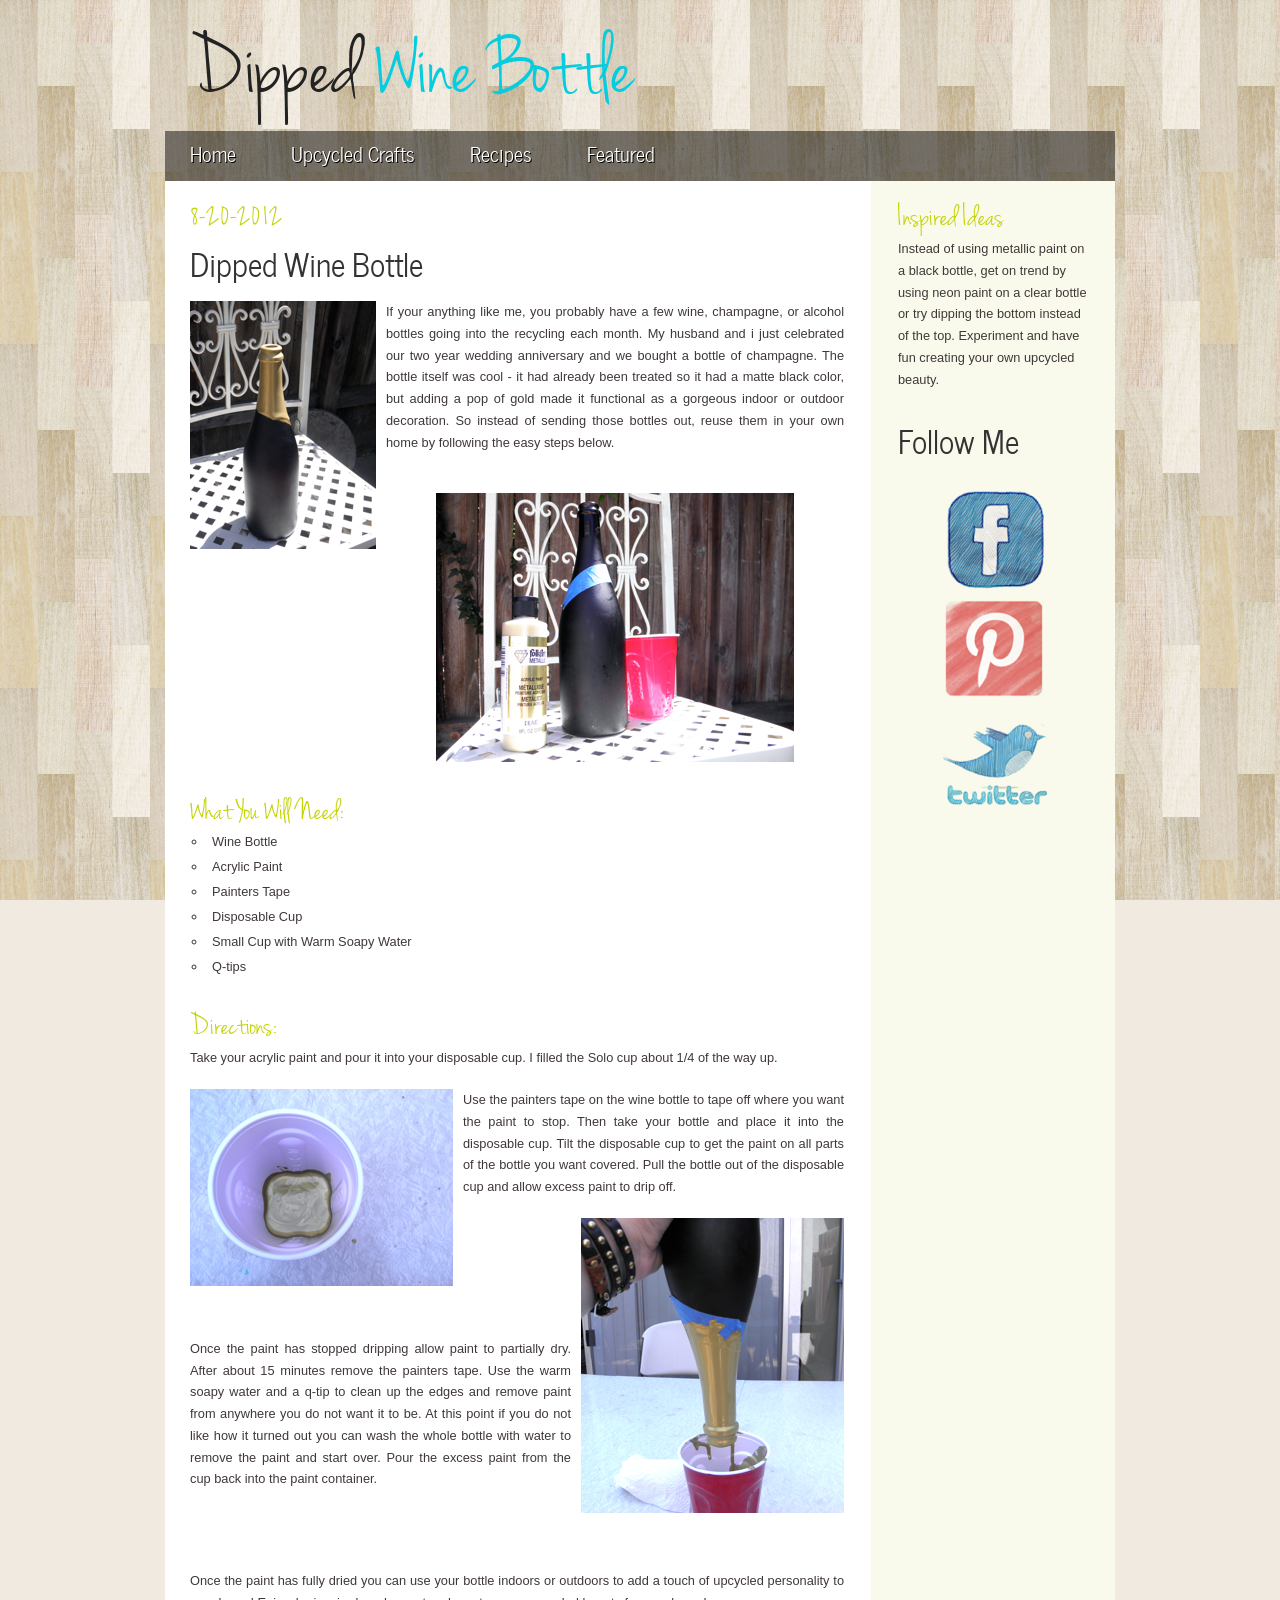
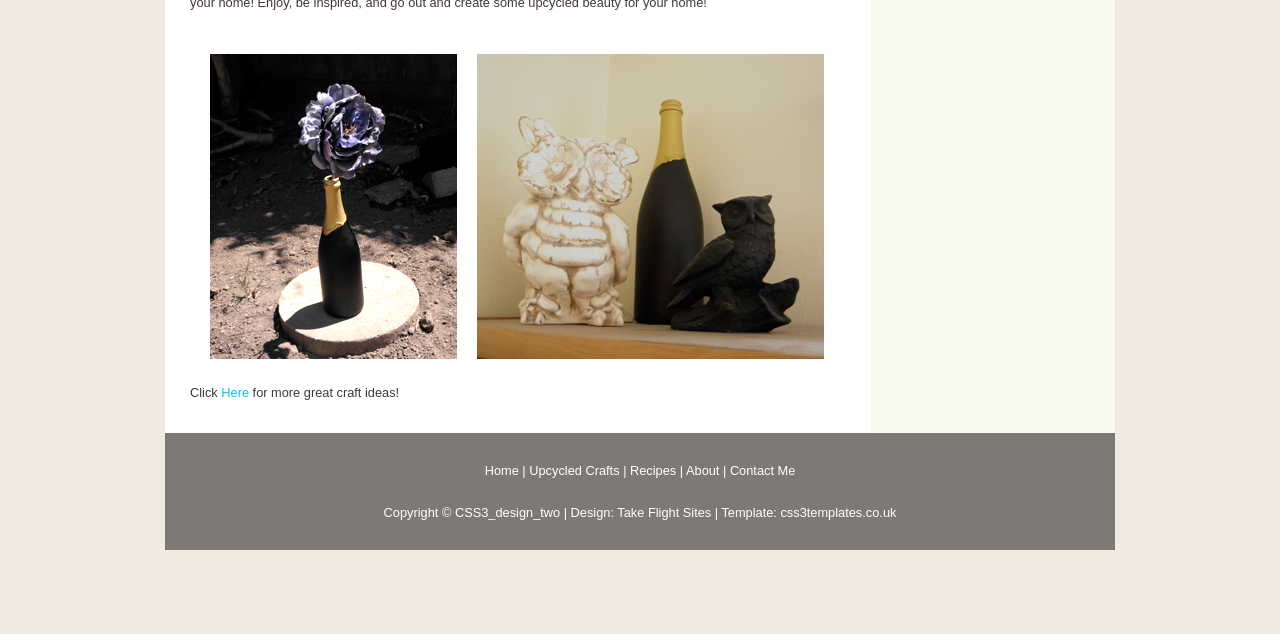
<file: gold_winebottle.html>
<!DOCTYPE HTML>
<html>

<head>
  <title>SustenaceEarth | Gold Dipped Wine Bottle</title>
  <meta name="description" content="Instructions on creating a paint-dipped wine bottle. Perfect to reuse as a vase or household decoration." />
  <meta name="keywords" content="wine bottle, dipped, upcycled, paint, vase" />
  <meta http-equiv="content-type" content="text/html; charset=UTF-8" />
  <link rel="stylesheet" type="text/css" href="css/style.css" />
  <link rel="shortcut icon" href="images/earth_favicon.png" type="image/x-icon" />
  <link rel="canonical" href="http://sustenanceearth.com/gold_winebottle.html"/>
  <!-- modernizr enables HTML5 elements and feature detects -->
  <script type="text/javascript" src="js/modernizr-1.5.min.js"></script>
</head>

<body>
  <div id="main">
    <header>
      <div id="logo">
        <!-- class="logo_colour", allows you to change the colour of the text -->
        <h1><a href="index.html">Dipped<span class="logo_colour"> Wine Bottle</span></a></h1>
      </div>
      <nav>
        <ul class="sf-menu" id="nav">
          <li><a href="index.html">Home</a></li>
          <li><a href="crafts.html">Upcycled Crafts</a></li>
          <li><a href="recipes.html">Recipes</a></li>
	  <li><a href="featured.html">Featured</a></li>
        </ul>
      </nav>
    </header>
    <div id="site_content">
      <div id="sidebar_container">
        <div class="sidebar">
	   <h2>Inspired Ideas</h2>
		<p>Instead of using metallic paint on a black bottle, get on trend by using neon paint on a clear bottle or try dipping the bottom instead of the top. Experiment and have fun creating your own 		   upcycled beauty.</p>
	</div>
	<div class="sidebar">
          <h1>Follow Me</h1>
         <div class="center">
		<a href="http://facebook.com/sustenanceearth"><img src="images/facebook_icon.png"/></a>
	  	<a href="https://pinterest.com/sustenanceearth"><img src="images/pinterest_icon.png"/></a>
		<a href="https://twitter.com/SustEarth_Jenn"><img src="images/twitter_icon.png"/></a>
	  </div>
        </div>
      </div>
      <div id="content">
        <div id="content_item">
	   <h2>8-20-2012</h2>
	   <h1>Dipped Wine Bottle</h1>
	   <span class="left"><img src="images/dipped_bottle/dipped_tiny.png" alt="Golden Paint Dipped Wine Bottle"/></span>
 		<p>If your anything like me, you probably have a few wine, champagne, or alcohol bottles going into the recycling each month. My husband and i just celebrated our two year wedding anniversary 			 and we bought a bottle of champagne. The bottle itself was cool - it had already been treated so it had a matte black color, but adding a pop of gold made it functional as a gorgeous 			 indoor or outdoor decoration. So instead of sending those bottles out, reuse them in your own home by following the easy steps below.  </p>
	   <span class="center"><img src="images/dipped_bottle/dipped_supplies.png" alt="Gold paint, Black Bottle, and Red SOLO Cup Supplies"/></span>
		<h2>What You Will Need:</h2>
		 <ul>
                   <li>Wine Bottle</li>
                   <li>Acrylic Paint</li>
	           <li>Painters Tape</li>
                   <li>Disposable Cup</li>
                   <li>Small Cup with Warm Soapy Water</li>  
                   <li>Q-tips</li>
	
                </ul>
		<h2>Directions:</h2>
                  <p>Take your acrylic paint and pour it into your disposable cup. I filled the Solo cup about 1/4 of the way up.</p>
	  <span class="left"><img src="images/dipped_bottle/paint_cup.png" alt="Gold Paint in Red SOLO Cup"/></span>
		  <p>Use the painters tape on the wine bottle to tape off where you want the paint to stop. Then take your bottle and place it into the disposable cup. Tilt the disposable cup to get the paint on all parts of the bottle you want covered. Pull the bottle out of the disposable cup and allow excess paint to drip off.</p>
	  <span class="right"><img src="images/dipped_bottle/allow_drip.png" alt="Dripping Paint off Golden Upcycled Wine Bottle"/></span>	
	  <br><br><br><br><br><br><br><br>
	  <p>Once the paint has stopped dripping allow paint to partially dry. After about 15 minutes remove the painters tape. Use the warm soapy water and a q-tip to clean up the edges and remove paint from  	      anywhere you do not want it to be. At this point if you do not like how it turned out you can wash the whole bottle with water to remove the paint and start over. Pour the excess paint from the 	      cup back into the paint container.</p>
	 <br><br><br><br>
         <p>Once the paint has fully dried you can use your bottle indoors or outdoors to add a touch of upcycled personality to your home! Enjoy, be inspired, and go out and create some upcycled   	       	 	        beauty for your home!</p>
	 <span class="center"><span class="right-padded"><img src="images/dipped_bottle/dipped_vase.png" alt="Upcycled Golden Wine Bottle Vase"/></span><img src="images/dipped_bottle/bottle_shelf.png" 		       alt="Upcycled Wine Bottle Color-Pop Decoration"/></span>
	 <p>Click <a href="crafts.html">Here</a> for more great craft ideas!</p>
        </div>
      </div>
    </div>
    <footer>
      <p><a href="index.html">Home</a> |
         <a href="crafts.html">Upcycled Crafts</a> |
         <a href="recipes.html">Recipes</a> |
         <a href="about.html">About</a> |
         <a href="contact.php">Contact Me</a>
      </p>
      <p>Copyright &copy; CSS3_design_two |
         Design: <a href="http://takeflightsites.com">Take Flight Sites</a> | 
         Template: <a href="http://www.css3templates.co.uk">css3templates.co.uk</a>
      </p>
    </footer>
    <p>&nbsp;</p>
    <p>&nbsp;</p>
  </div>
  <!-- javascript at the bottom for fast page loading -->
  <script type="text/javascript" src="js/jquery.js"></script>
  <script type="text/javascript" src="js/jquery.easing-sooper.js"></script>
  <script type="text/javascript" src="js/jquery.sooperfish.js"></script>
  <script type="text/javascript" src="js/image_fade.js"></script>
  <script type="text/javascript">
    $(document).ready(function() {
      $('ul.sf-menu').sooperfish();
    });
  </script>
</body>
</html>
</file>
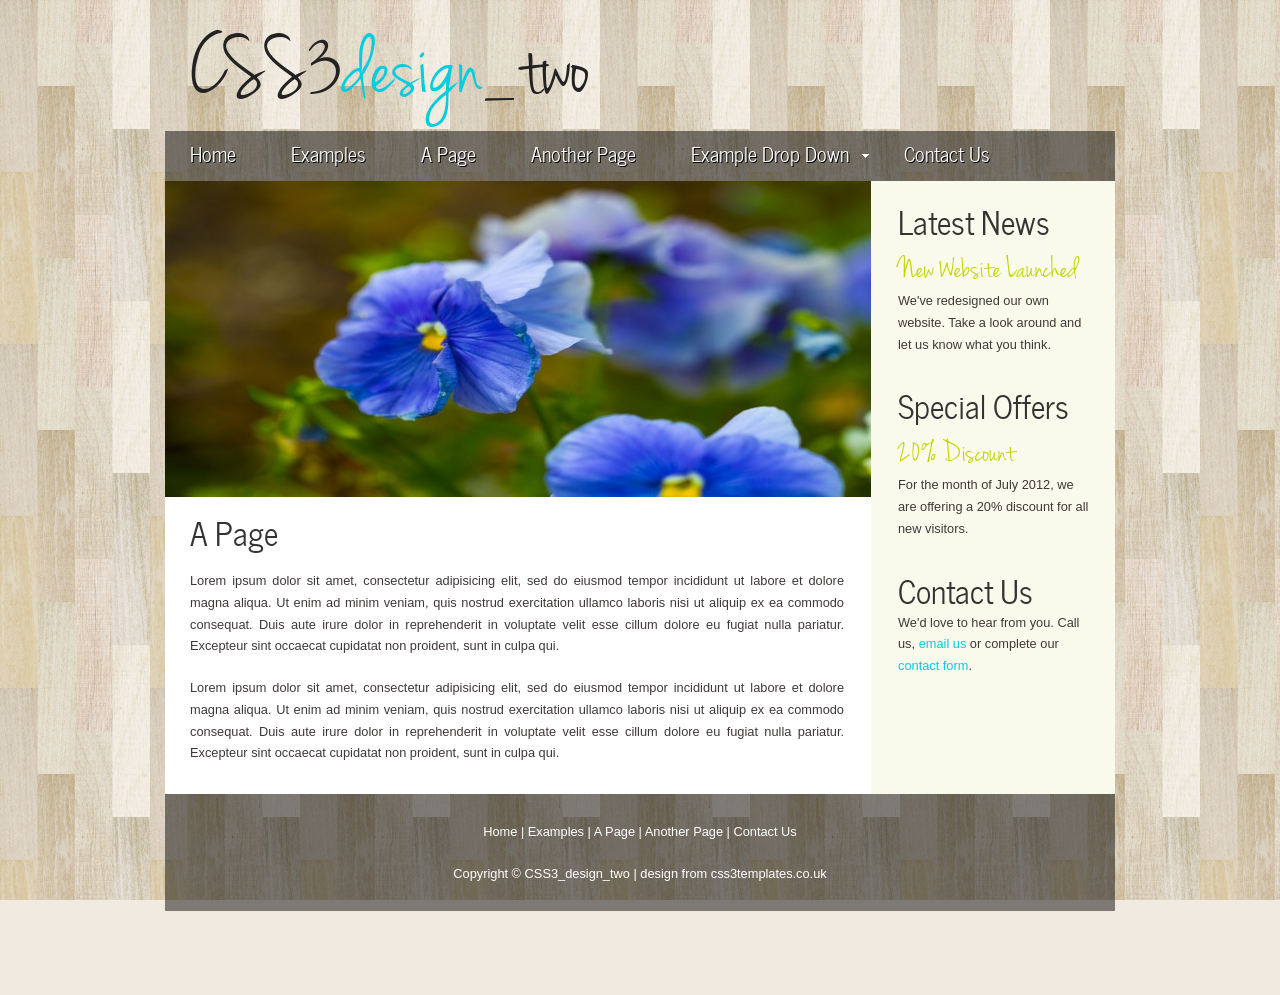
<file: page.html>
<!DOCTYPE HTML>
<html>

<head>
  <title>CSS3_design_two</title>
  <meta name="description" content="website description" />
  <meta name="keywords" content="website keywords, website keywords" />
  <meta http-equiv="content-type" content="text/html; charset=UTF-8" />
  <link rel="stylesheet" type="text/css" href="css/style.css" />
  <!-- modernizr enables HTML5 elements and feature detects -->
  <script type="text/javascript" src="js/modernizr-1.5.min.js"></script>
</head>

<body>
  <div id="main">
    <header>
      <div id="logo">
        <!-- class="logo_colour", allows you to change the colour of the text -->
        <h1><a href="index.html">CSS3<span class="logo_colour">design</span>_two</a></h1>
      </div>
      <nav>
        <ul class="sf-menu" id="nav">
          <li><a href="index.html">Home</a></li>
          <li><a href="examples.html">Examples</a></li>
          <li><a href="page.html">A Page</a></li>
          <li><a href="another_page.html">Another Page</a></li>
          <li><a href="#">Example Drop Down</a>
            <ul>
              <li><a href="#">Drop Down One</a></li>
              <li><a href="#">Drop Down Two</a>
                <ul>
                  <li><a href="#">Sub Drop Down One</a></li>
                  <li><a href="#">Sub Drop Down Two</a></li>
                  <li><a href="#">Sub Drop Down Three</a></li>
                  <li><a href="#">Sub Drop Down Four</a></li>
                  <li><a href="#">Sub Drop Down Five</a></li>
                </ul>
              </li>
              <li><a href="#">Drop Down Three</a></li>
              <li><a href="#">Drop Down Four</a></li>
              <li><a href="#">Drop Down Five</a></li>
            </ul>
          </li>
          <li><a href="contact.php">Contact Us</a></li>
        </ul>
      </nav>
    </header>
    <div id="site_content">
      <div id="sidebar_container">
        <div class="sidebar">
          <h1>Latest News</h1>
          <h2>New Website Launched</h2>
          <p>We've redesigned our own website. Take a look around and let us know what you think.</p>
        </div>
        <div class="sidebar">
          <h1>Special Offers</h1>
          <h2>20% Discount</h2>
          <p>For the month of July 2012, we are offering a 20% discount for all new visitors.</p>
        </div>
        <div class="sidebar">
          <h1>Contact Us</h1>
          <p>We'd love to hear from you. Call us, <a href="#">email us</a> or complete our <a href="contact.php">contact form</a>.</p>
        </div>
      </div>
      <div id="content">
        <ul class="slideshow">
          <li class="show"><img width="706" height="316" src="images/1.jpg" alt="image one" /></li>
          <li><img width="706" height="316" src="images/2.jpg" alt="image two" /></li>
          <li><img width="706" height="316" src="images/3.jpg" alt="image three" /></li>
          <li><img width="706" height="316" src="images/4.jpg" alt="image four" /></li>
          <li><img width="706" height="316" src="images/5.jpg" alt="image five" /></li>
        </ul>
        <div id="content_item">
          <h1>A Page</h1>
          <p>Lorem ipsum dolor sit amet, consectetur adipisicing elit, sed do eiusmod tempor incididunt ut labore et dolore magna aliqua. Ut enim ad minim veniam, quis nostrud exercitation ullamco laboris nisi ut aliquip ex ea commodo consequat. Duis aute irure dolor in reprehenderit in voluptate velit esse cillum dolore eu fugiat nulla pariatur. Excepteur sint occaecat cupidatat non proident, sunt in culpa qui.</p>
          <p>Lorem ipsum dolor sit amet, consectetur adipisicing elit, sed do eiusmod tempor incididunt ut labore et dolore magna aliqua. Ut enim ad minim veniam, quis nostrud exercitation ullamco laboris nisi ut aliquip ex ea commodo consequat. Duis aute irure dolor in reprehenderit in voluptate velit esse cillum dolore eu fugiat nulla pariatur. Excepteur sint occaecat cupidatat non proident, sunt in culpa qui.</p>
        </div>
      </div>
    </div>
    <footer>
      <p><a href="index.html">Home</a> | <a href="examples.html">Examples</a> | <a href="page.html">A Page</a> | <a href="another_page.html">Another Page</a> | <a href="contact.php">Contact Us</a></p>
      <p>Copyright &copy; CSS3_design_two | <a href="http://www.css3templates.co.uk">design from css3templates.co.uk</a></p>
    </footer>
    <p>&nbsp;</p>
    <p>&nbsp;</p>
  </div>
  <!-- javascript at the bottom for fast page loading -->
  <script type="text/javascript" src="js/jquery.js"></script>
  <script type="text/javascript" src="js/jquery.easing-sooper.js"></script>
  <script type="text/javascript" src="js/jquery.sooperfish.js"></script>
  <script type="text/javascript" src="js/image_fade.js"></script>
  <script type="text/javascript">
    $(document).ready(function() {
      $('ul.sf-menu').sooperfish();
    });
  </script>
</body>
</html>
</file>
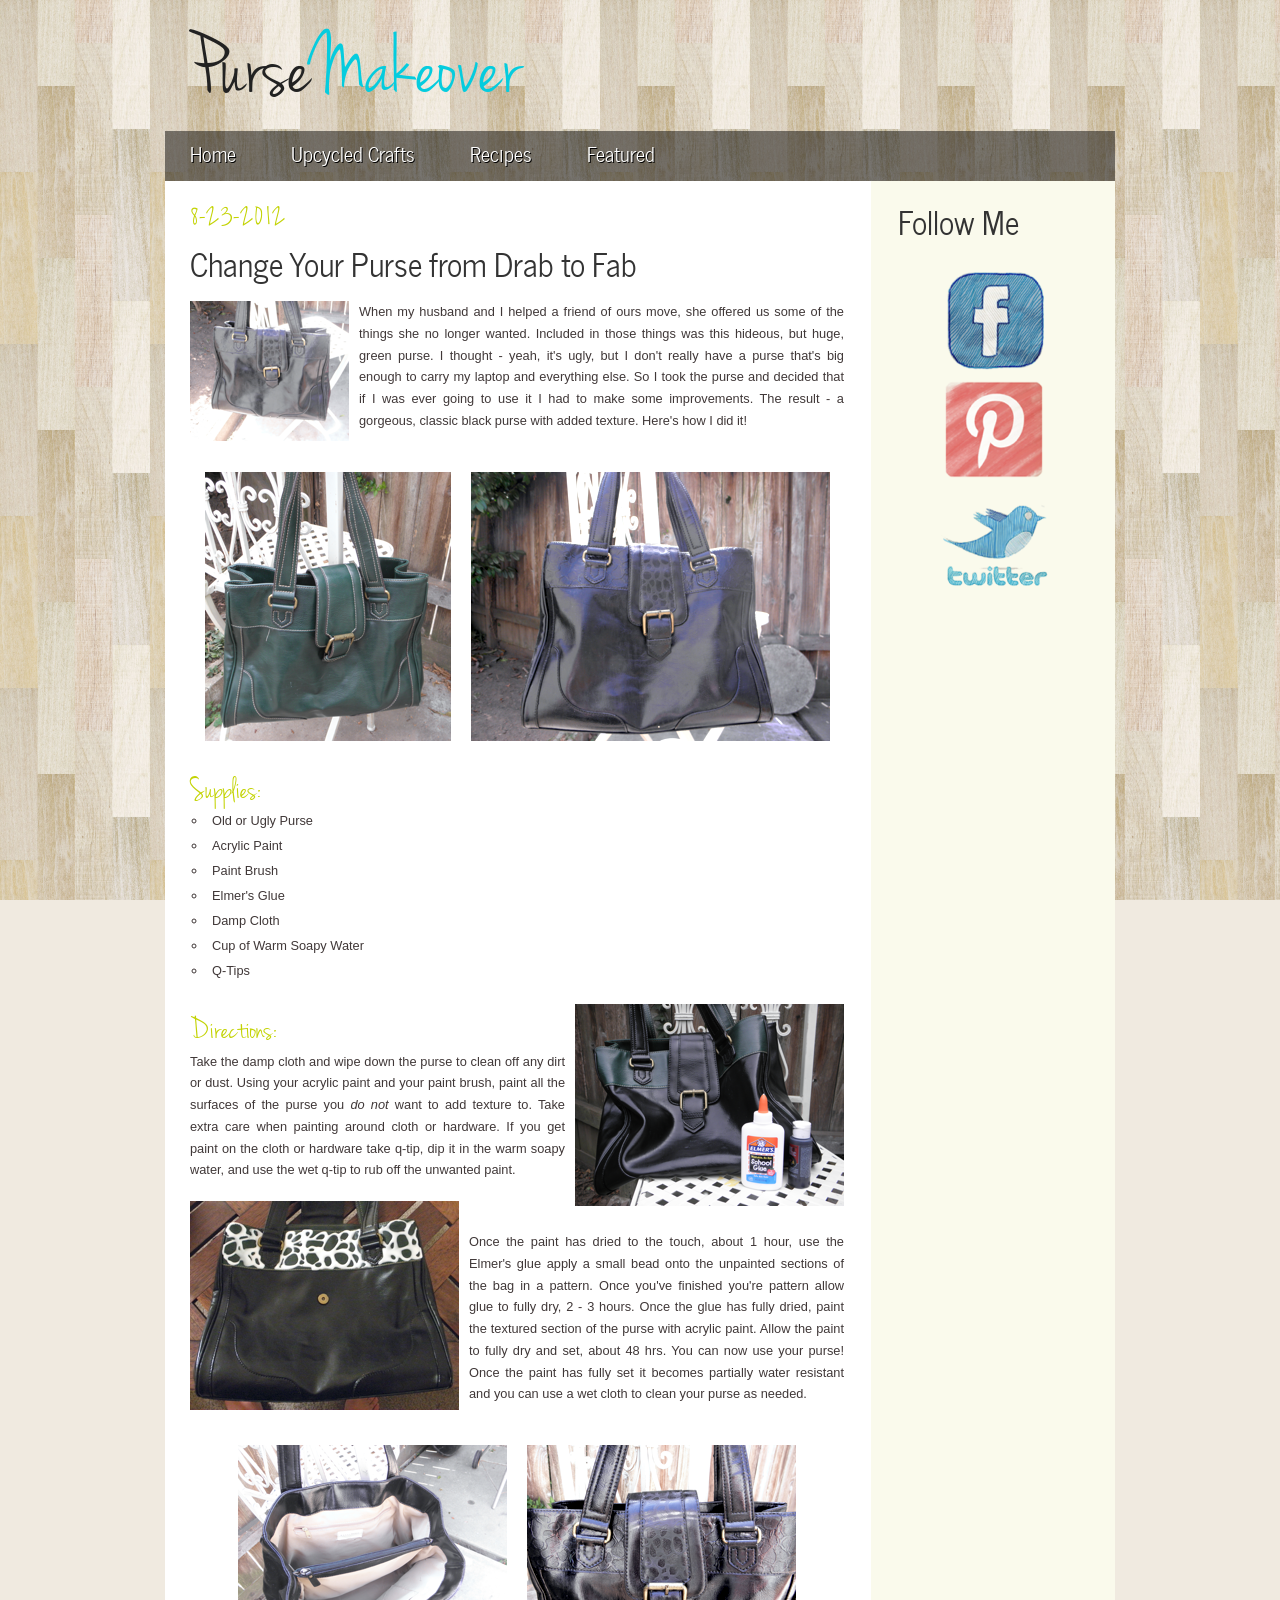
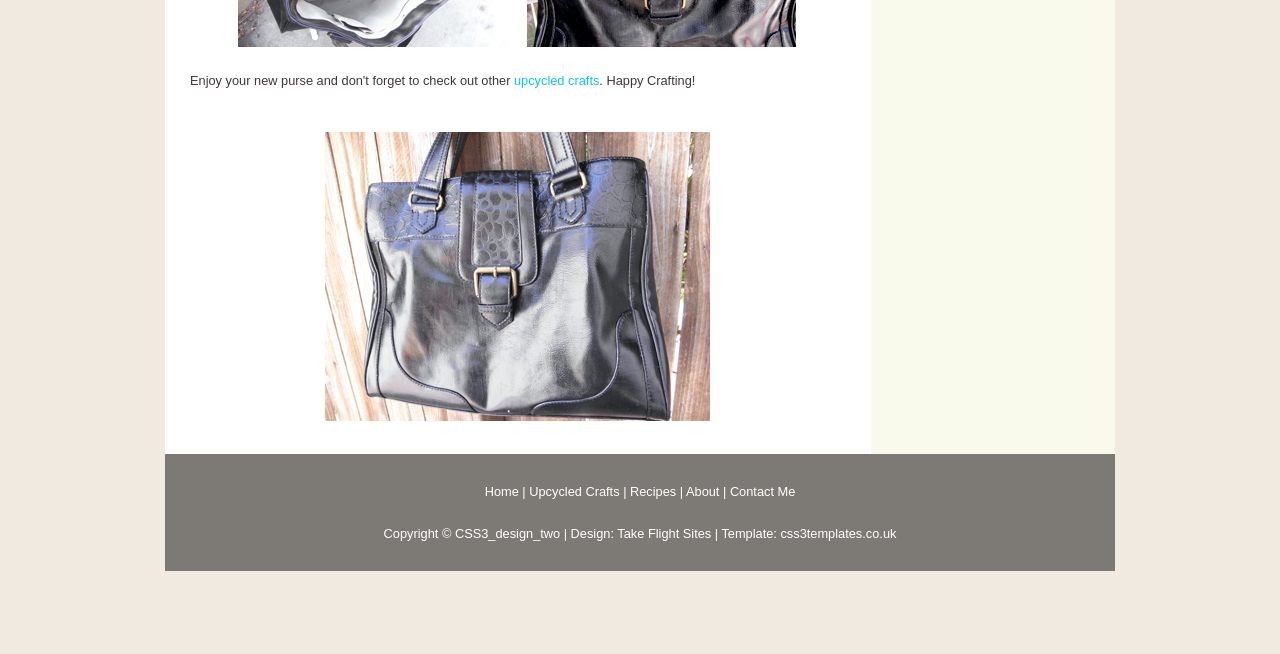
<file: purse_makeover.html>
<!DOCTYPE HTML>
<html>

<head>
  <title>SustenaceEarth | From Drab to Fab Purse Makeover</title>
  <meta name="description" content="Transform an old or ugly purse into one you love again. Easy to follow directions and pictures to help you on the way." />
  <meta name="keywords" content="upcycled, purse, ugly, paint" />
  <meta http-equiv="content-type" content="text/html; charset=UTF-8" />
  <link rel="stylesheet" type="text/css" href="css/style.css" />
  <link rel="shortcut icon" href="images/earth_favicon.png" type="image/x-icon" />
  <link rel="canonical" href="http://sustenanceearth.com/purse_makeover.html"/>
  <!-- modernizr enables HTML5 elements and feature detects -->
  <script type="text/javascript" src="js/modernizr-1.5.min.js"></script>
</head>

<body>
  <div id="main">
    <header>
      <div id="logo">
        <!-- class="logo_colour", allows you to change the colour of the text -->
        <h1><a href="index.html">Purse<span class="logo_colour">Makeover</span></a></h1>
      </div>
      <nav>
        <ul class="sf-menu" id="nav">
          <li><a href="index.html">Home</a></li>
          <li><a href="crafts.html">Upcycled Crafts</a></li>
          <li><a href="recipes.html">Recipes</a></li>
	  <li><a href="featured.html">Featured</a></li>
        </ul>
      </nav>
    </header>
    <div id="site_content">
      <div id="sidebar_container">
       	<div class="sidebar">
          <h1>Follow Me</h1>
         <div class="center">
		<a href="http://facebook.com/sustenanceearth"><img src="images/facebook_icon.png" alt="Like Me on FaceBook"/></a>
	  	<a href="https://pinterest.com/sustenanceearth"><img src="images/pinterest_icon.png" alt="Follow Me on Pinterest"/></a>
		<a href="https://twitter.com/SustEarth_Jenn"><img src="images/twitter_icon.png"/></a>
	  </div>
        </div>
      </div>
      <div id="content">
        <div id="content_item">
	   <h2>8-23-2012</h2>
	   <h1>Change Your Purse from Drab to Fab</h1>
	   <span class="left"><img src="images/purse-makeover/finished-purse.png" alt="Completed Purse Makeover"/></span>
 		<p>When my husband and I helped a friend of ours move, she offered us some of the things she no longer wanted. Included in those things was this hideous, but huge, green purse. I thought - yeah, it's ugly, but I don't really have a purse that's big enough to carry my laptop and everything else. So I took the purse and decided that if I was ever going to use it I had to make some improvements. The result - a gorgeous, classic black purse with added texture. Here's how I did it!</p>
	    <span class="center"><span class="right-padded"><img src="images/purse-makeover/purse-before.png" alt="Green Purse Before Being Painted"/></span><img src="images/purse-makeover/after-purse.png" alt="Green Purse After Being Painted, Black with Texture."/></span>
		
		<h2>Supplies:</h2>
		 <ul>
               		<li>Old or Ugly Purse</li>
           		<li>Acrylic Paint</li>
           		<li>Paint Brush</li>
               		<li>Elmer's Glue</li>
			<li>Damp Cloth</li>
			<li>Cup of Warm Soapy Water</li>
			<li>Q-Tips</li>
        	 </ul>

	    <span class="right"><img src="images/purse-makeover/ready-for-texture.png" alt="Purse Painted Black Except for Top, Elmer's Glue, and Black Acrylic Paint Bottle"/></span>	
	 
		<h2>Directions:</h2>
			<p>Take the damp cloth and wipe down the purse to clean off any dirt or dust. Using your acrylic paint and your paint brush, paint all the surfaces of the purse you <i>do not</i> want            to add texture to. Take extra care when painting around cloth or hardware. If you get paint on the cloth or hardware take q-tip, dip it in the warm soapy water, and use the wet q-tip 				to rub off the unwanted paint.</p>
           	<span class="left"><img src="images/purse-makeover/texture.png" alt="Elmer's Glue on Purse to Add Texture"/></span>
		<br><br>
			<p>Once the paint has dried to the touch, about 1 hour, use the Elmer's glue apply a small bead onto the unpainted sections of the bag in a pattern. Once you've finished you're pattern allow glue to fully dry, 2 - 3 hours. Once the glue has fully dried, paint the textured section of the purse with acrylic paint. Allow the paint to fully dry and set, about 48 hrs. You can now use your purse! Once the paint has fully set it becomes partially water resistant and you can use a wet cloth to clean your purse as needed.</p>
		<span class="center"><span class="right-padded"><img src="images/purse-makeover/inside-bag.png" alt="Inside of the Paint Purse"/></span><img src="images/purse-makeover/closeup-texture.png" alt="Close Up of Texture on Painted Purse"/></span>
		<p>Enjoy your new purse and don't forget to check out other <a href="crafts.html">upcycled crafts</a>. Happy Crafting!</p>    
         <span class="center"><img src="images/purse-makeover/completed-purse.png" alt="Textured Black Upcycled Purse"/></span>
        </div>
      </div>
    </div>
    <footer>
      <p><a href="index.html">Home</a> |
         <a href="crafts.html">Upcycled Crafts</a> |
         <a href="recipes.html">Recipes</a> |
         <a href="about.html">About</a> |
         <a href="contact.php">Contact Me</a>
      </p>
      <p>Copyright &copy; CSS3_design_two |
         Design: <a href="http://takeflightsites.com">Take Flight Sites</a> | 
         Template: <a href="http://www.css3templates.co.uk">css3templates.co.uk</a>
      </p>
    </footer>
    <p>&nbsp;</p>
    <p>&nbsp;</p>
  </div>
  <!-- javascript at the bottom for fast page loading -->
  <script type="text/javascript" src="js/jquery.js"></script>
  <script type="text/javascript" src="js/jquery.easing-sooper.js"></script>
  <script type="text/javascript" src="js/jquery.sooperfish.js"></script>
  <script type="text/javascript" src="js/image_fade.js"></script>
  <script type="text/javascript">
    $(document).ready(function() {
      $('ul.sf-menu').sooperfish();
    });
  </script>
</body>
</html>
</file>
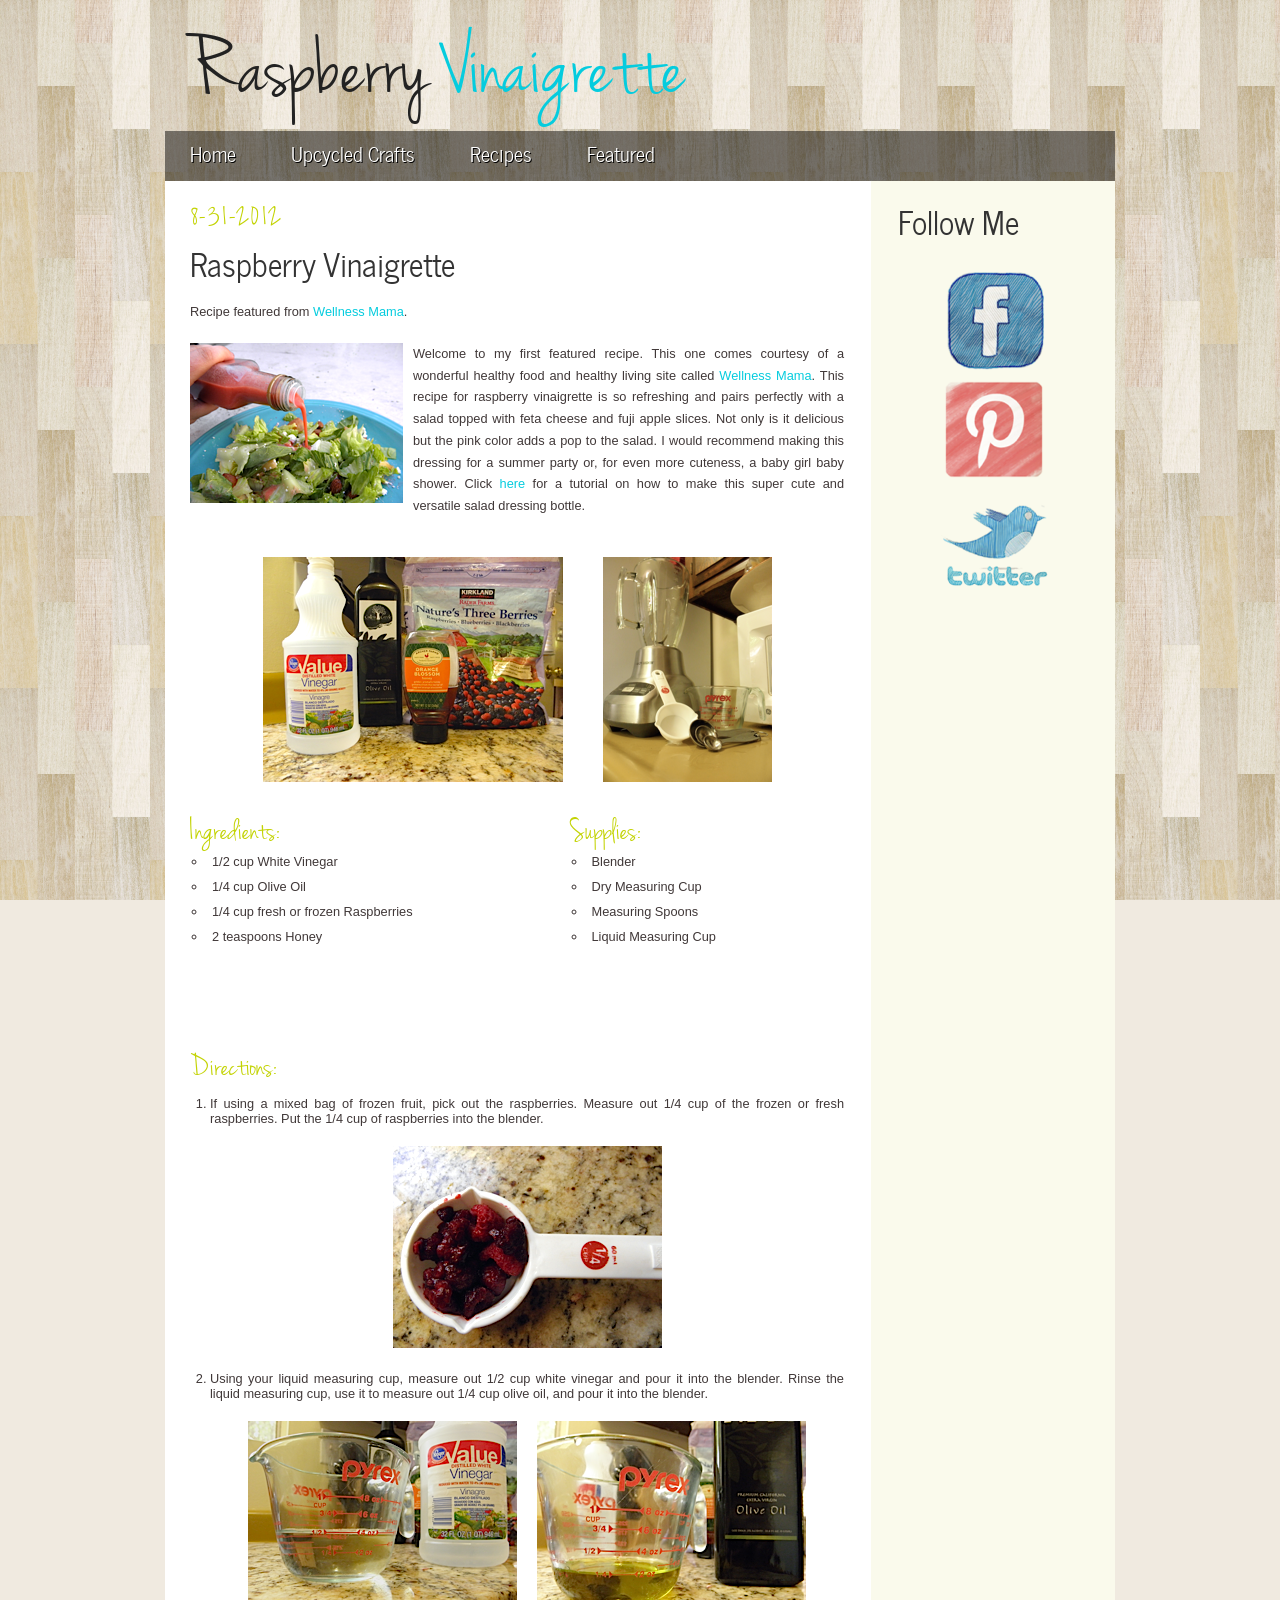
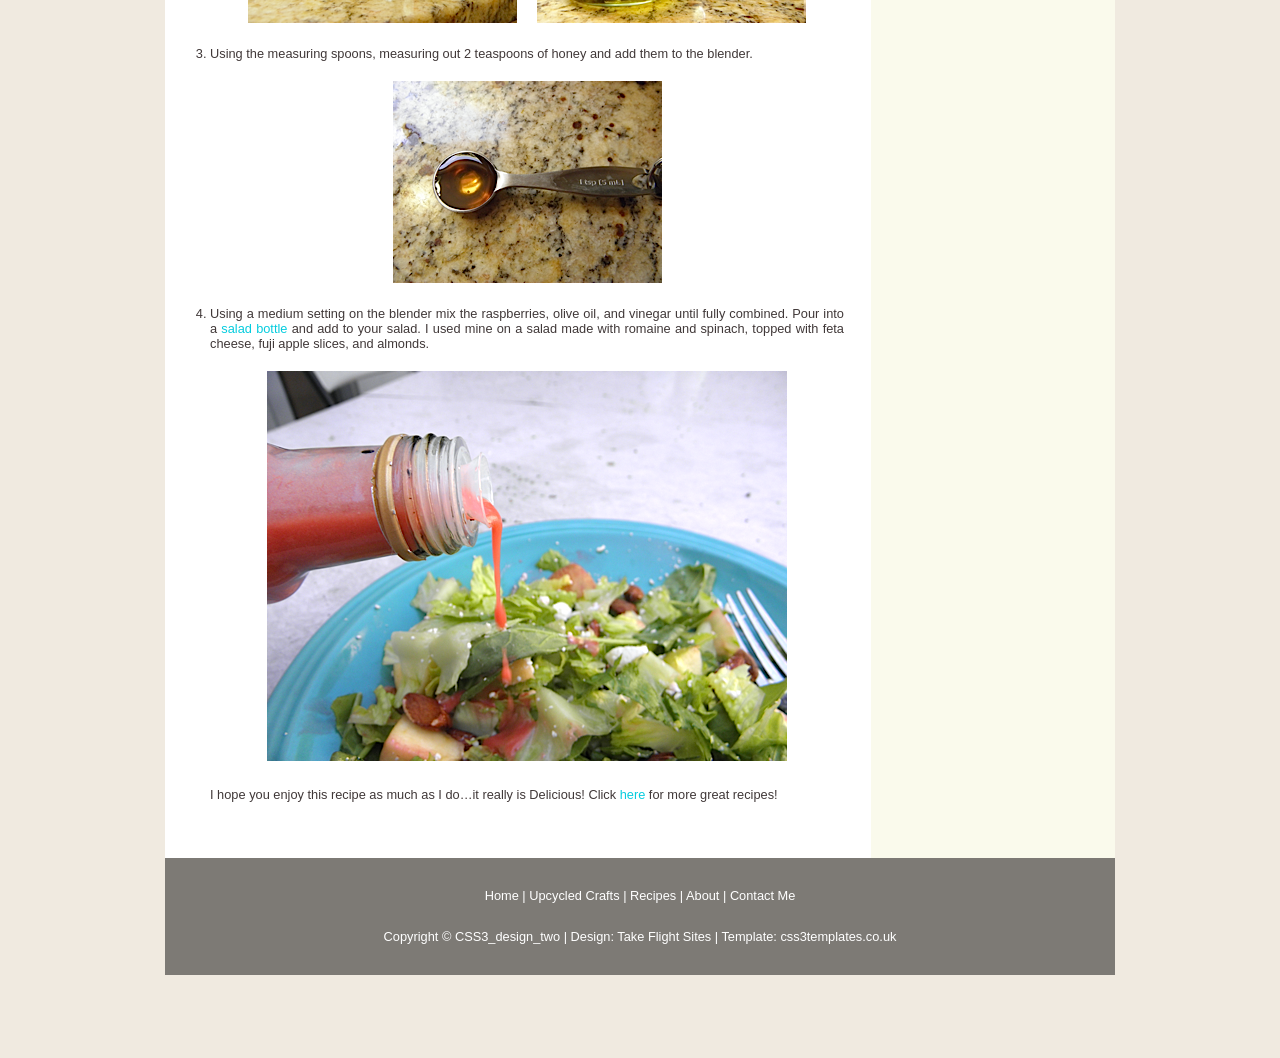
<file: raspberry_vinaigrette.html>
<!DOCTYPE HTML>
<html>

<head>
  <title>SustenaceEarth | Raspberry Vinaigrette</title>
  <meta name="description" content="This featured recipe is so delicious and perfect paired with a salad covered with feta cheese and fuji apples." />
  <meta name="keywords" content="raspberry vinaigrette, salad dressing, homemade" />
  <meta http-equiv="content-type" content="text/html; charset=UTF-8" />
  <link rel="stylesheet" type="text/css" href="css/style.css" />
  <link rel="shortcut icon" href="images/earth_favicon.png" type="image/x-icon" />
  <link rel="canonical" href="http://sustenanceearth.com/raspberry_vinaigrette.html"/>

  <!-- modernizr enables HTML5 elements and feature detects -->
  <script type="text/javascript" src="js/modernizr-1.5.min.js"></script>
</head>

<body>
  <div id="main">
    <header>
      <div id="logo">
        <!-- class="logo_colour", allows you to change the colour of the text -->
        <h1><a href="index.html">Raspberry<span class="logo_colour"> Vinaigrette</span></a></h1>
      </div>
      <nav>
        <ul class="sf-menu" id="nav">
          <li><a href="index.html">Home</a></li>
          <li><a href="crafts.html">Upcycled Crafts</a></li>
          <li><a href="recipes.html">Recipes</a></li>
 	  <li><a href="featured.html">Featured</a></li>
        </ul>
      </nav>
    </header>
    <div id="site_content">
      <div id="sidebar_container">
       	<div class="sidebar">
          <h1>Follow Me</h1>
         <div class="center">
		<a href="http://facebook.com/sustenanceearth"><img src="images/facebook_icon.png"/></a>
	  	<a href="https://pinterest.com/sustenanceearth"><img src="images/pinterest_icon.png"/></a>
		<a href="https://twitter.com/SustEarth_Jenn"><img src="images/twitter_icon.png"/></a>
	  </div>
        </div>
      </div>
      <div id="content">
        <div id="content_item">
	   <h2>8-31-2012</h2>
	   <h1>Raspberry Vinaigrette</h1>
	<p>Recipe featured from<a href="http://wellnessmama.com/1531/seven-fast-and-healthy-salad-dressing-recipes/"> Wellness Mama</a>.</p>
	   <span class="left"><img src="images/raspberry_vinaigrette/raspberry_pour.png" alt="Raspberry Vinaigrette being poured over feta and fuji apple salad"/></span><p>Welcome to my first featured recipe. This one comes courtesy of a wonderful healthy food and healthy living site called <a href="http://wellnessmama.com/">Wellness Mama</a>. This recipe for raspberry vinaigrette is so refreshing and pairs perfectly with a salad topped with feta cheese and fuji apple slices. Not only is it delicious but the pink color adds a pop to the salad. I would recommend making this dressing for a summer party or, for even more cuteness, a baby girl baby shower. Click <a href="etched_dressing_bottle.html"> here</a> for a tutorial on how to make this super cute and versatile salad dressing bottle.</p>
	    <span class="center"><span class="right-padded"><span class="right-padded"><img src="images/raspberry_vinaigrette/rvinaigrette_ingredients.png" alt="Raspberry Vinaigrette Ingredients, frozen raspberries, white vinegar, olive oil, and Orange honey."/></span></span><img src="images/raspberry_vinaigrette/rvinaigrette_supplies.png" alt="Blender, 1/4 cup dry measuring cup, liquid measure cup, measuring spoons"/></span>
	<div class="left">
		<h2>Ingredients:</h2>
		 <ul>
               		<li>1/2 cup White Vinegar</li>
           		<li>1/4 cup Olive Oil</li>
           		<li>1/4 cup fresh or frozen Raspberries</li>
               		<li>2 teaspoons Honey</li>
        	 </ul>
	</div>
	<div class="right right-margin">
		<h2>Supplies:</h2>
		<ul>
			<li>Blender</li>
			<li>Dry Measuring Cup</li>
			<li>Measuring Spoons</li>
			<li>Liquid Measuring Cup</li>
        </ul>
	</div>
    <div class="down-left"><h2>Directions:</h2></div>
	<ol>
		<li>If using a mixed bag of frozen fruit, pick out the raspberries. Measure out 1/4 cup of the frozen or fresh raspberries. Put the 1/4 cup of raspberries into the blender.</li>
	<span class="center"><img src="images/raspberry_vinaigrette/measured_raspberries.png" alt="Frozen raspberries measured out into a 1/4 cup." /></span>
		<li>Using your liquid measuring cup, measure out 1/2 cup white vinegar and pour it into the blender. Rinse the liquid measuring cup, use it to measure out 1/4 cup olive oil, and pour it into the blender.</li>
	<span class="center"><span class="right-padded"><img src="images/raspberry_vinaigrette/vinegar.png" alt="White vinegar in a liquid measuring cup, with vinegar bottle sitting beside it."/></span><img src="images/raspberry_vinaigrette/olive_oil.png" alt="Olive oil in a liquid measure cup, with olive oil bottle sitting beside it."/></span>
		<li>Using the measuring spoons, measuring out 2 teaspoons of honey and add them to the blender.</li>
		<span class="center"><img src="images/raspberry_vinaigrette/honey.png" alt="1 teaspoon of honey"/></span>
		<li>Using a medium setting on the blender mix the raspberries, olive oil, and vinegar until fully combined. Pour into a <a href="etched_dressing_bottle.html"> salad bottle</a> and add to your salad. I used mine on a salad made with romaine and spinach, topped with feta cheese, fuji apple slices, and almonds.</li>
		
	<span class="center"><img src="images/raspberry_vinaigrette/vinaigrette_salad.png" alt="Raspberry vinaigrette being poured on romaine, spinach, apple, and feta cheese salad."/></span>
	<p>I hope you enjoy this recipe as much as I do…it really is Delicious! Click <a href="recipes.html"> here</a> for more great recipes!</p>
	
		
        </div>
      </div>
    </div>
    <footer>
      <p><a href="index.html">Home</a> |
         <a href="crafts.html">Upcycled Crafts</a> |
         <a href="recipes.html">Recipes</a> |
         <a href="about.html">About</a> |
         <a href="contact.php">Contact Me</a>
      </p>
      <p>Copyright &copy; CSS3_design_two |
         Design: <a href="http://takeflightsites.com">Take Flight Sites</a> | 
         Template: <a href="http://www.css3templates.co.uk">css3templates.co.uk</a>
      </p>
    </footer>
    <p>&nbsp;</p>
    <p>&nbsp;</p>
  </div>
  <!-- javascript at the bottom for fast page loading -->
  <script type="text/javascript" src="js/jquery.js"></script>
  <script type="text/javascript" src="js/jquery.easing-sooper.js"></script>
  <script type="text/javascript" src="js/jquery.sooperfish.js"></script>
  <script type="text/javascript" src="js/image_fade.js"></script>
  <script type="text/javascript">
    $(document).ready(function() {
      $('ul.sf-menu').sooperfish();
    });
  </script>
</body>
</html>
</file>
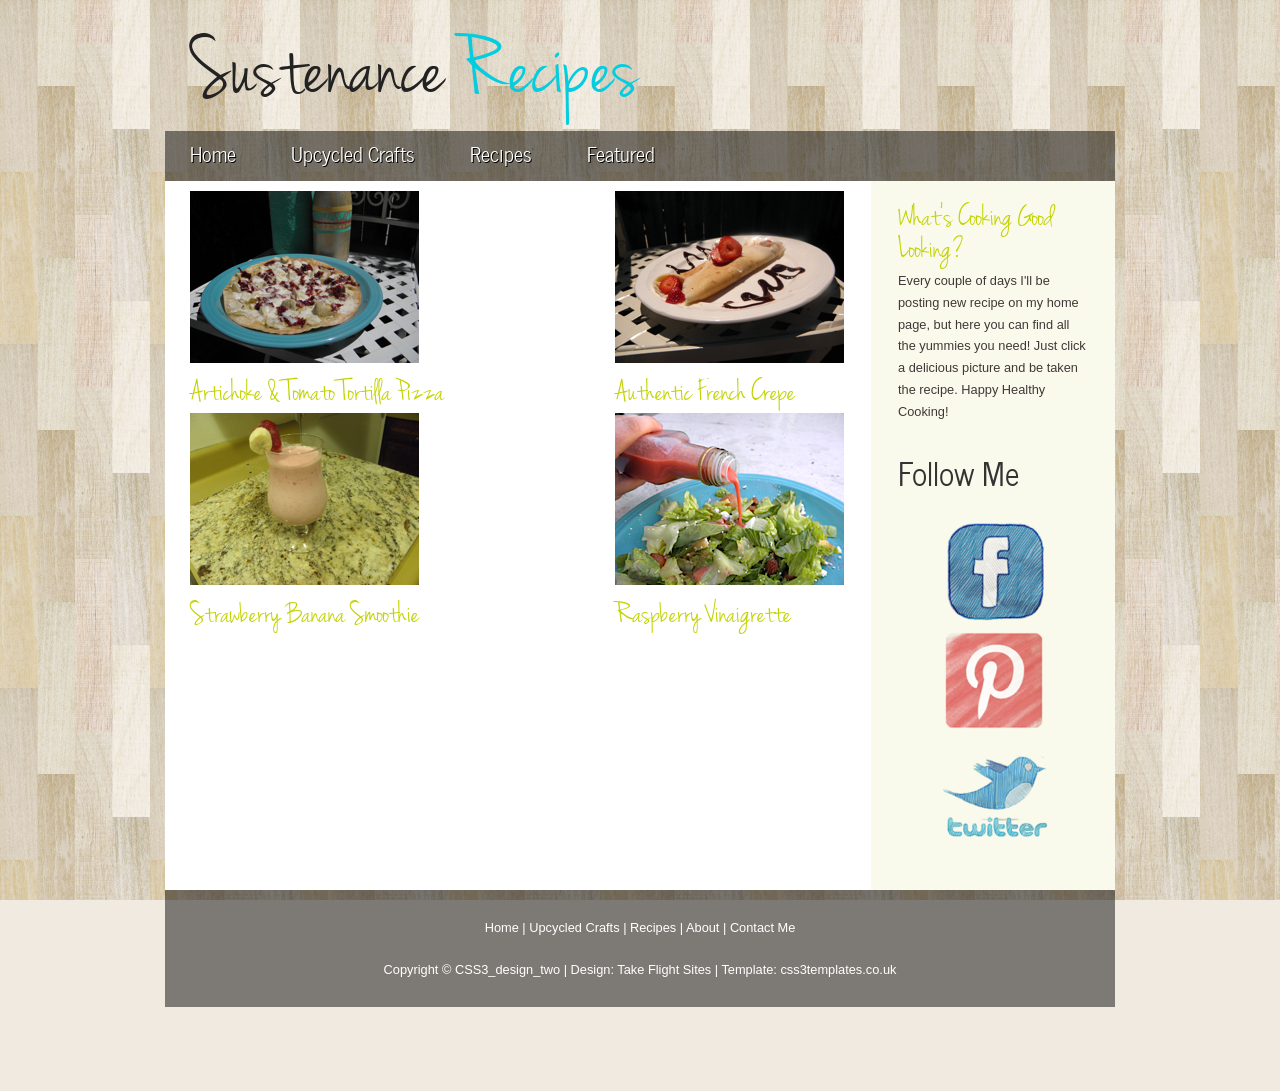
<file: recipes.html>
<!DOCTYPE HTML>
<html>

<head>
  <title>Sustenance Earth | Healthy Recipes</title>
  <meta name="description" content="Easy to follow, step-by-step, healthy recipes that make for a delicious, filling, and nutrient rich breakfast, lunch, snack, or dinner." />
  <meta name="keywords" content="recipes,healthy,breakfast,lunch,snack,dinner,quick,easy" />
  <meta http-equiv="content-type" content="text/html; charset=UTF-8" />
  <link rel="stylesheet" type="text/css" href="css/style.css" />
  <link rel="shortcut icon" href="images/earth_favicon.png" type="image/x-icon" />
  <!-- modernizr enables HTML5 elements and feature detects -->
  <script type="text/javascript" src="js/modernizr-1.5.min.js"></script>
</head>

<body>
  <div id="main">
    <header>
      <div id="logo">
        <!-- class="logo_colour", allows you to change the colour of the text -->
        <h1><a href="index.html">Sustenance<span class="logo_colour"> Recipes</span></a></h1>
      </div>
      <nav>
        <ul class="sf-menu" id="nav">
          <li><a href="index.html">Home</a></li>
          <li><a href="crafts.html">Upcycled Crafts</a></li>
          <li><a href="recipes.html">Recipes</a></li>
	  <li><a href="featured.html">Featured</a></li>
        </ul>
      </nav>
    </header>
    <div id="site_content">
      <div id="sidebar_container">
        <div class="sidebar">
          <h2>What's Cooking Good Looking?</h2>
          <p>Every couple of days I'll be posting new recipe on my home page, but here you can find all the yummies you need! Just click a delicious picture and be taken the recipe. Happy Healthy Cooking!</p>
        </div>
        <div class="sidebar">
          <h1>Follow Me</h1>
         <div class="center">
		<a href="http://facebook.com/sustenanceearth"><img src="images/facebook_icon.png"/></a>
	  	<a href="https://pinterest.com/sustenanceearth"><img src="images/pinterest_icon.png"/></a>
		<a href="https://twitter.com/SustEarth_Jenn"><img src="images/twitter_icon.png"/></a>
	  </div>
        </div>
      </div>
      <div id="content">
        <div id="content_item">
        	<span class="left"><a href="artichokepizza.html"><img src="images/artichoke_pizza/pizza_recipepage.png" alt="Artichoke Heart, Sun Dried Tomato, Mozzarella Pizza Recipe"/></a>
			<h2>Artichoke & Tomato Tortilla Pizza</h2></span>
		<span class="right"><a href="southern_french_crepe.html"><img src="images/crepe/crepe_recipepage.png" alt="Strawberry Filled Crepe Recipe"/></a>
			<h2>Authentic French Crepe</h2></span>
	</div>
	<br><br>
	<div id="content_item">        	
		<span class="left"><a href="sbsmoothie.html"><img src="images/sb_smoothie/smoothie_recipepage.png" alt="Strawberry Banana Smoothie Recipe"/></a>	
			<h2>Strawberry Banana Smoothie</h2></span>
		<span class="right"><a href="raspberry_vinaigrette.html"><img src="images/raspberry_vinaigrette/rvinaigrette_recipepage.png" alt="Raspberry Vinaigrette Recipe"/></a>
			<h2>Raspberry Vinaigrette</h2></span>
	</div>
      </div>
    </div>
    <footer>
      <p><a href="index.html">Home</a> |
         <a href="crafts.html">Upcycled Crafts</a> |
         <a href="recipes.html">Recipes</a> |
         <a href="about.html">About</a> |
         <a href="contact.php">Contact Me</a>
      </p>
      <p>Copyright &copy; CSS3_design_two |
         Design: <a href="http://takeflightsites.com">Take Flight Sites</a> | 
         Template: <a href="http://www.css3templates.co.uk">css3templates.co.uk</a>
      </p>
    </footer>
    <p>&nbsp;</p>
    <p>&nbsp;</p>
  </div>
  <!-- javascript at the bottom for fast page loading -->
  <script type="text/javascript" src="js/jquery.js"></script>
  <script type="text/javascript" src="js/jquery.easing-sooper.js"></script>
  <script type="text/javascript" src="js/jquery.sooperfish.js"></script>
  <script type="text/javascript" src="js/image_fade.js"></script>
  <script type="text/javascript">
    $(document).ready(function() {
      $('ul.sf-menu').sooperfish();
    });
  </script>
</body>
</html>
</file>
<file: css/style.css>
@font-face { 
  font-family: Jenna Sue; 
    src: url('../fonts/JennaSue-webfont.eot'); 
    src: local("Jenna Sue"), url('../fonts/JennaSue-webfont.ttf'); 
} 

@font-face { 
  font-family: News Cycle; 
    src: url('../fonts/NewsCycle-Regular.eot'); 
    src: local("News Cycle"), url('../fonts/NewsCycle-Regular.ttf'); 
} 

html { 
  height: 100%;
}

* { 
  margin: 0;
  padding: 0;
}

/* tell the browser to render HTML 5 elements as block */
article, aside, figure, footer, header, hgroup, nav, section { 
  display:block;
}

body { 
  font: normal .80em arial, sans-serif;
  background: #F0EAE0 url(../images/pattern.png) repeat fixed;
  color: #403838;
}

p { 
  padding: 0 0 20px 0;
  line-height: 1.7em;
}

img { 
  border: 0;
}

h1, h2, h3, h4, h5, h6 { 
  font: normal 170% arial, sans-serif;
  color: #444;
  margin: 0;
  padding: 15px 0 5px 0;
}

h1 { 
  color: #333;
  font: 250% 'News Cycle', arial, sans-serif;
  padding: 0 0 16px 0;
}

h2 { 
  font: normal 250% 'Jenna Sue', arial, sans-serif;
  color: #C3D303;  
  margin: 0 0 0 0;
  padding: 10px 0 5px 0;
}

h3 { 
  font: normal 225% 'Jenna Sue', arial, sans-serif;}

h4, h5, h6 { 
  margin: 0;
  padding: 0 0 5px 0;
  font: normal 110% arial, sans-serif;
  color: #B60000;
  line-height: 1.5em;
}

h5, h6 { 
  font: italic 95% arial, sans-serif;
  color: #888;
  padding-bottom: 15px;
}

h6 { 
  color: #362C20;
}

a, a:hover { 
  background: transparent;
  text-decoration: none;
  outline: none;
  color: #05CCDE;
}

a:hover { 
  text-decoration: underline;
  color: #403838;
}

blockquote { 
  margin: 20px 0; 
  padding: 10px 20px 0 20px;
  border: 1px solid #E5E5DB;
  background: #FFF;
}

ul { 
  margin: 2px 0 22px 17px;
}

ul li { 
  list-style-type: circle;
  margin: 0 0 6px 0; 
  padding: 0 0 4px 5px;
}

ol { 
  margin: 8px 0 22px 20px;
}

ol li { 
  margin: 0 0 11px 0;
}

.left { 
  float: left;
  width: auto;
  margin-right: 10px;
}

.down-left {
  margin-top: 20em;
}

.right { 
  float: right; 
  width: auto;
  margin-left: 10px;
}

.right-margin {
  margin-right: 10em;
}

.center { 
  display: block;
  text-align: center;
  margin: 20px auto;
}

#main, header, #logo, nav, #site_content, footer { 
  margin-left: auto; 
  margin-right: auto;
}


#main { 
  width: 950px;
  margin: 20px auto;
}

#header { 
  width: 950px;
  height: 150px;
}

#logo { 
  width: 900px;
  position: relative;
  height: 50px;
  background: transparent;
  padding: 5px 25px;
}

#logo h1 {
  float: left;
  font: normal 700% 'Jenna Sue', arial, sans-serif;
}

#logo h1 a {
  text-decoration: none;
  color: #222;
}

#logo h1 a .logo_colour { 
  color: #05CCDE;
}



nav { 
  float: left;
  height: 50px;
  width: 950px;
  margin: 1px auto 0 auto;
  background: url(../images/transparent.png);
} 

#site_content { 
  width: 950px;
  overflow: hidden;
  margin: 44px auto 0 auto;
  background: #FFF url(../images/site_content.png) repeat-y;
  border-top: 0;
  border-bottom: 0;
} 

#sidebar_container { 
  float: right;
  width: 224px;
  padding: 10px 10px 20px 10px;
}

.sidebar { 
  float: right;
  padding: 0 15px;
  width: 192px;
  margin: 0;
}

.sidebar h1 { 
  padding: 5px 0 0 0;
  margin: 0;
}

#content { 
  text-align: justify;
  width: 706px;
  padding: 0;
  margin: 0;
}

#content_item { 
  width: 654px;
  padding: 10px 0 10px 25px;
}

/* styling for the slideshow on the homepage */
ul.slideshow {
  width: 706px;
  height: 316px;
  overflow: hidden;
  position: relative;
  margin: 0;
  padding: 0;}
  
ul.slideshow li {
  position: absolute;
  margin: 0;
  padding: 0;
  left: 0;
  right: 0;
  list-style: none;}
 
ul.slideshow li.show {
  z-index: 500;}
 
ul img {
  border: none;}
 
footer { 
  width: 950px;
  font: normal 100% arial, sans-serif;
  height: 85px;
  padding: 27px 0 5px 0;
  text-align: center; 
  color: #FFF;
  line-height: 14px;
  background: transparent url(../images/transparent.png) repeat;
}

footer a, footer a:hover { 
  color: #FFF;
}

footer a:hover { 
  color: #FFF;
}

.form_settings { 
  margin: 15px 0 0 0;
}

.form_settings p { 
  padding: 0 0 4px 0;
}

.form_settings span { 
  float: left; 
  width: 200px; 
  text-align: left;
}
  
.form_settings input, .form_settings textarea { 
  padding: 5px; 
  width: 299px; 
  font: 100% arial; 
  border: 1px solid #E5E5DB; 
  background: #FFF; 
  color: #47433F;
  border-radius: 7px 7px 7px 7px;
  -moz-border-radius: 7px 7px 7px 7px;
  -webkit-border: 7px 7px 7px 7px;  
}
  
.form_settings .submit { 
  font: 160% 'News Cycle', arial, sans-serif; 
  border: 0; 
  width: 99px; 
  margin: 0 0 0 212px; 
  height: 33px;
  padding: 0 0 6px 0;
  cursor: pointer; 
  background: #222; 
  color: #FFF;
  border-radius: 7px 7px 7px 7px;
  -moz-border-radius: 7px 7px 7px 7px;
  -webkit-border: 7px 7px 7px 7px;  
}

.form_settings textarea, .form_settings select { 
  font: 100% arial; 
  width: 299px;
}

.form_settings select { 
  width: 310px;
}

.form_settings .checkbox { 
  margin: 4px 0; 
  padding: 0; 
  width: 14px;
  border: 0;
  background: none;
}

.separator { 
  width: 100%;
  height: 0;
  border-top: 1px solid #D9D5CF;
  border-bottom: 1px solid #FFF;
  margin: 0 0 20px 0;
}
  
table { 
  margin: 10px 0 30px 0;
}

table tr th, table tr td { 
  background: #3B3B3B;
  color: #FFF;
  padding: 7px 4px;
  text-align: left;
}
  
table tr td { 
  background: #FFF;
  color: #47433F;
  border-top: 1px solid #ddd;
}



/**
Stylesheet for SooperFish by www.SooperThemes.com
Author: Jurriaan Roelofs
**/

/* Configuration of menu width */
html body ul.sf-menu ul,html body ul.sf-menu ul li { 
  width: 220px;
}

html body ul.sf-menu ul ul 
{ margin: 0 0 0 220px;
}

/* Framework for proper showing/hiding/positioning */
ul.sf-menu,ul.sf-menu * { 
  margin: 0;
  padding: 0;
}

ul.sf-menu { 
  display: block;
  position: relative;
}
  
ul.sf-menu li { 
  display: block;
  list-style: none;
  float: left;
  position: relative;
}
  
ul.sf-menu li:hover { visibility: inherit; /* fixes IE7 'sticky bug' */ }

ul.sf-menu a { 
  display: block;
  position: relative;
}
  
ul.sf-menu ul { 
  position: absolute;
  left: 0;
  width: 150px; 
  top: auto;
  left: -999999px;
}
  
ul.sf-menu ul a { 
  zoom: 1; /* IE6/7 fix */ 
}

ul.sf-menu ul li { 
  float: left; /* Must always be floated otherwise there will be a rogue 1px margin-bottom in IE6/7 */
  width: 150px;
}
  
ul.sf-menu ul ul { 
  top: 0;
  margin: 0 0 0 150px;
}

ul.sf-menu li:hover ul,ul.sf-menu li:focus ul,ul.sf-menu li.sf-hover ul, 
ul.sf-menu ul li:hover ul,ul.sf-menu ul li:focus ul,ul.sf-menu ul li.sf-hover ul,
ul.sf-menu ul ul li:hover ul,ul.sf-menu ul ul li:focus ul,ul.sf-menu ul ul li.sf-hover ul,
ul.sf-menu ul ul ul li:hover ul,ul.sf-menu ul ul ul li:focus ul,ul.sf-menu ul ul ul li.sf-hover ul { 
  left: auto;
}
  
ul.sf-menu li:hover ul ul,ul.sf-menu li:focus ul ul,ul.sf-menu li.sf-hover ul ul,
ul.sf-menu ul li:hover ul ul,ul.sf-menu ul li:focus ul ul,ul.sf-menu ul li.sf-hover ul ul,
ul.sf-menu ul ul li:hover ul ul,ul.sf-menu ul ul li:focus ul ul,ul.sf-menu ul ul li.sf-hover ul ul,
ul.sf-menu ul ul ul li:hover ul ul,ul.sf-menu ul ul ul li:focus ul ul,ul.sf-menu ul ul ul li.sf-hover ul ul { 
  left: -999999px;
}

/* autoArrows CSS */
span.sf-arrow { 
  width: 7px;
  height: 7px;
  position: absolute;
  top: 23px;
  right: 5px;
  display: block;
  background: url(../images/arrows-white.png) no-repeat 0 0;
  overflow: hidden; /* making sure IE6 doesn't overflow and expand the box */
  font-size: 1px;
}

ul ul span.sf-arrow { 
  right: 10;
  top: 25px;
  background-position: 0 100%;
}

/* theming the menu */
ul#nav { 
  float: left;
}

ul#nav ul { 
  background: url(../images/menu_hover.png) repeat;
  padding-bottom: 15px;
  margin-top: 2px;
}

ul#nav li a { 
  padding: 6px 25px 12px 25px;
  font: 160% 'News Cycle', arial, sans;
  text-shadow: 1px 1px #000;
  text-decoration: none;
  color: #FFF;
  margin-right: 5px;
}

ul#nav ul li a { 
  padding: 7px 25px 7px 25px;
}

ul#nav li a:hover,ul#nav li a:focus { 
  color: #05CCDE;
}

/* Jennies defined css */
span.right-padded {
    padding: 0 20px 0 0;
}

.padded {
  padding: 0px 0px 0px 10px;
}
</file>
